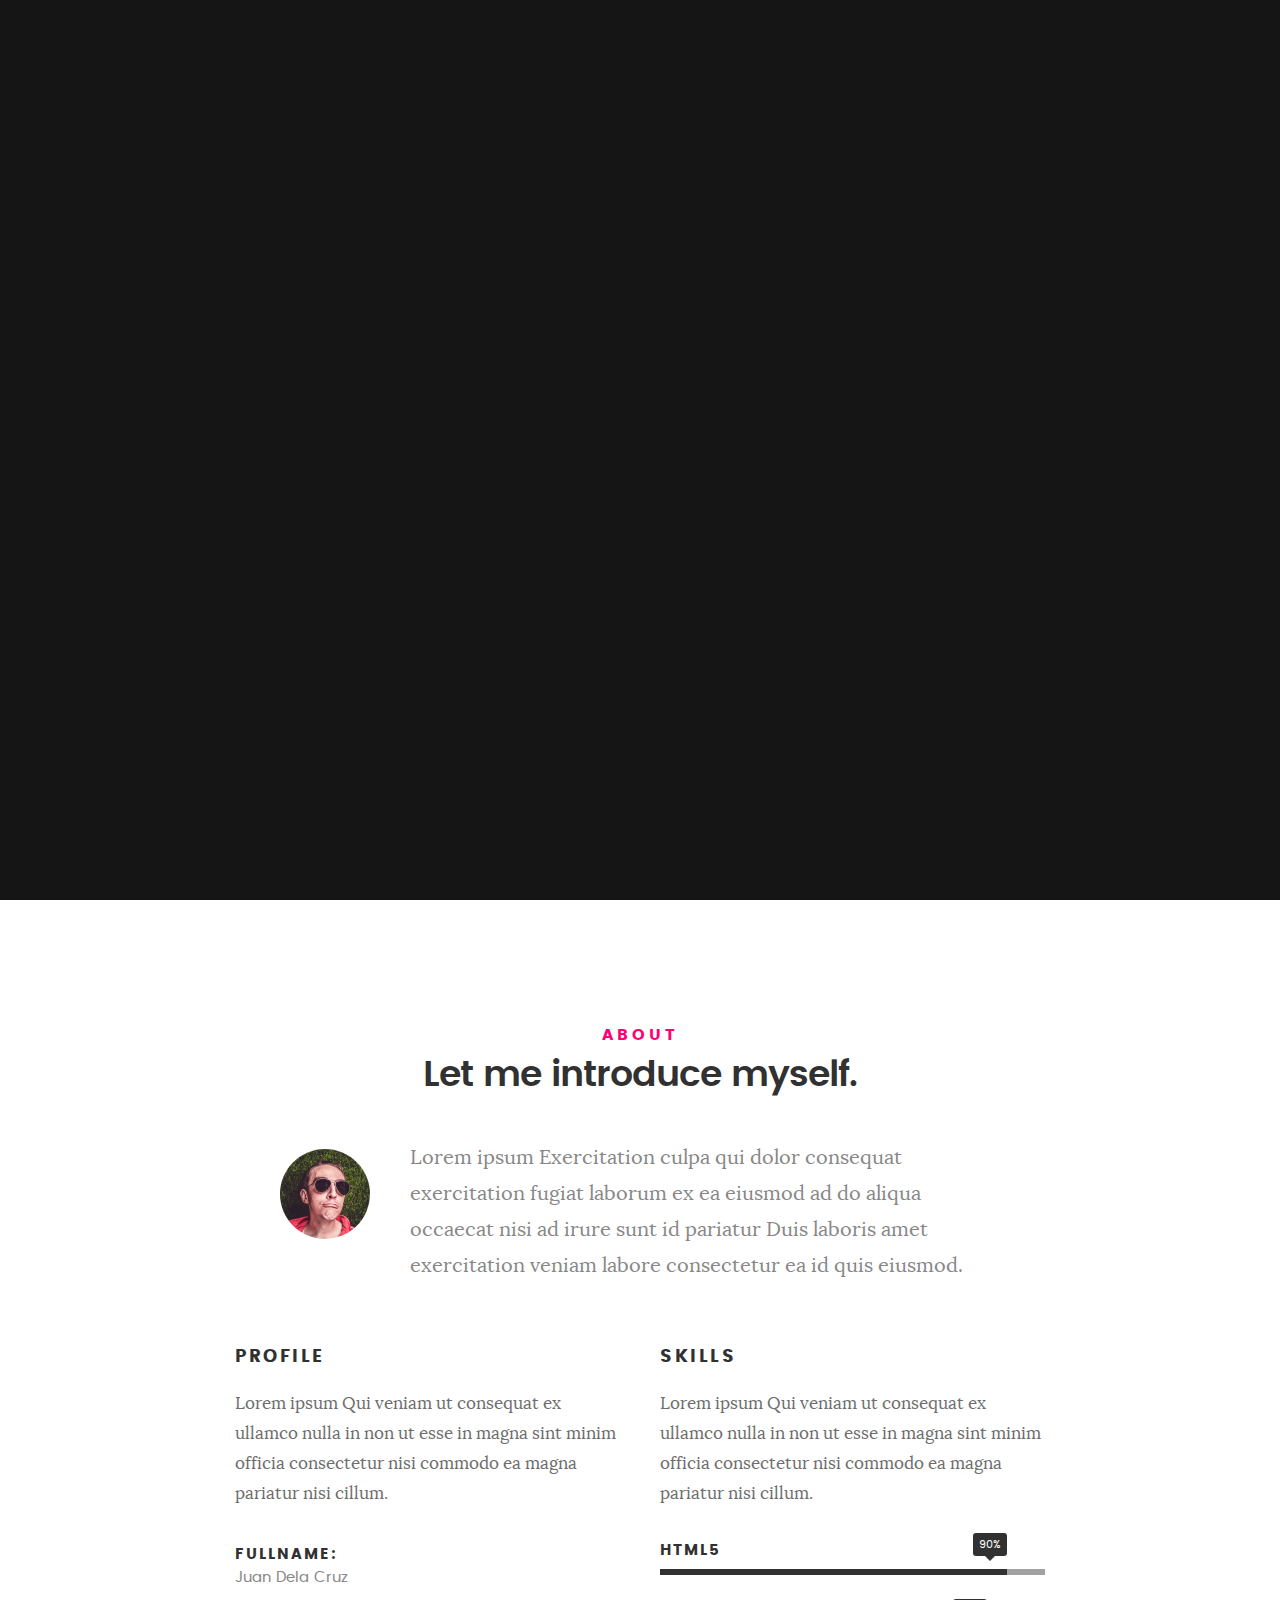
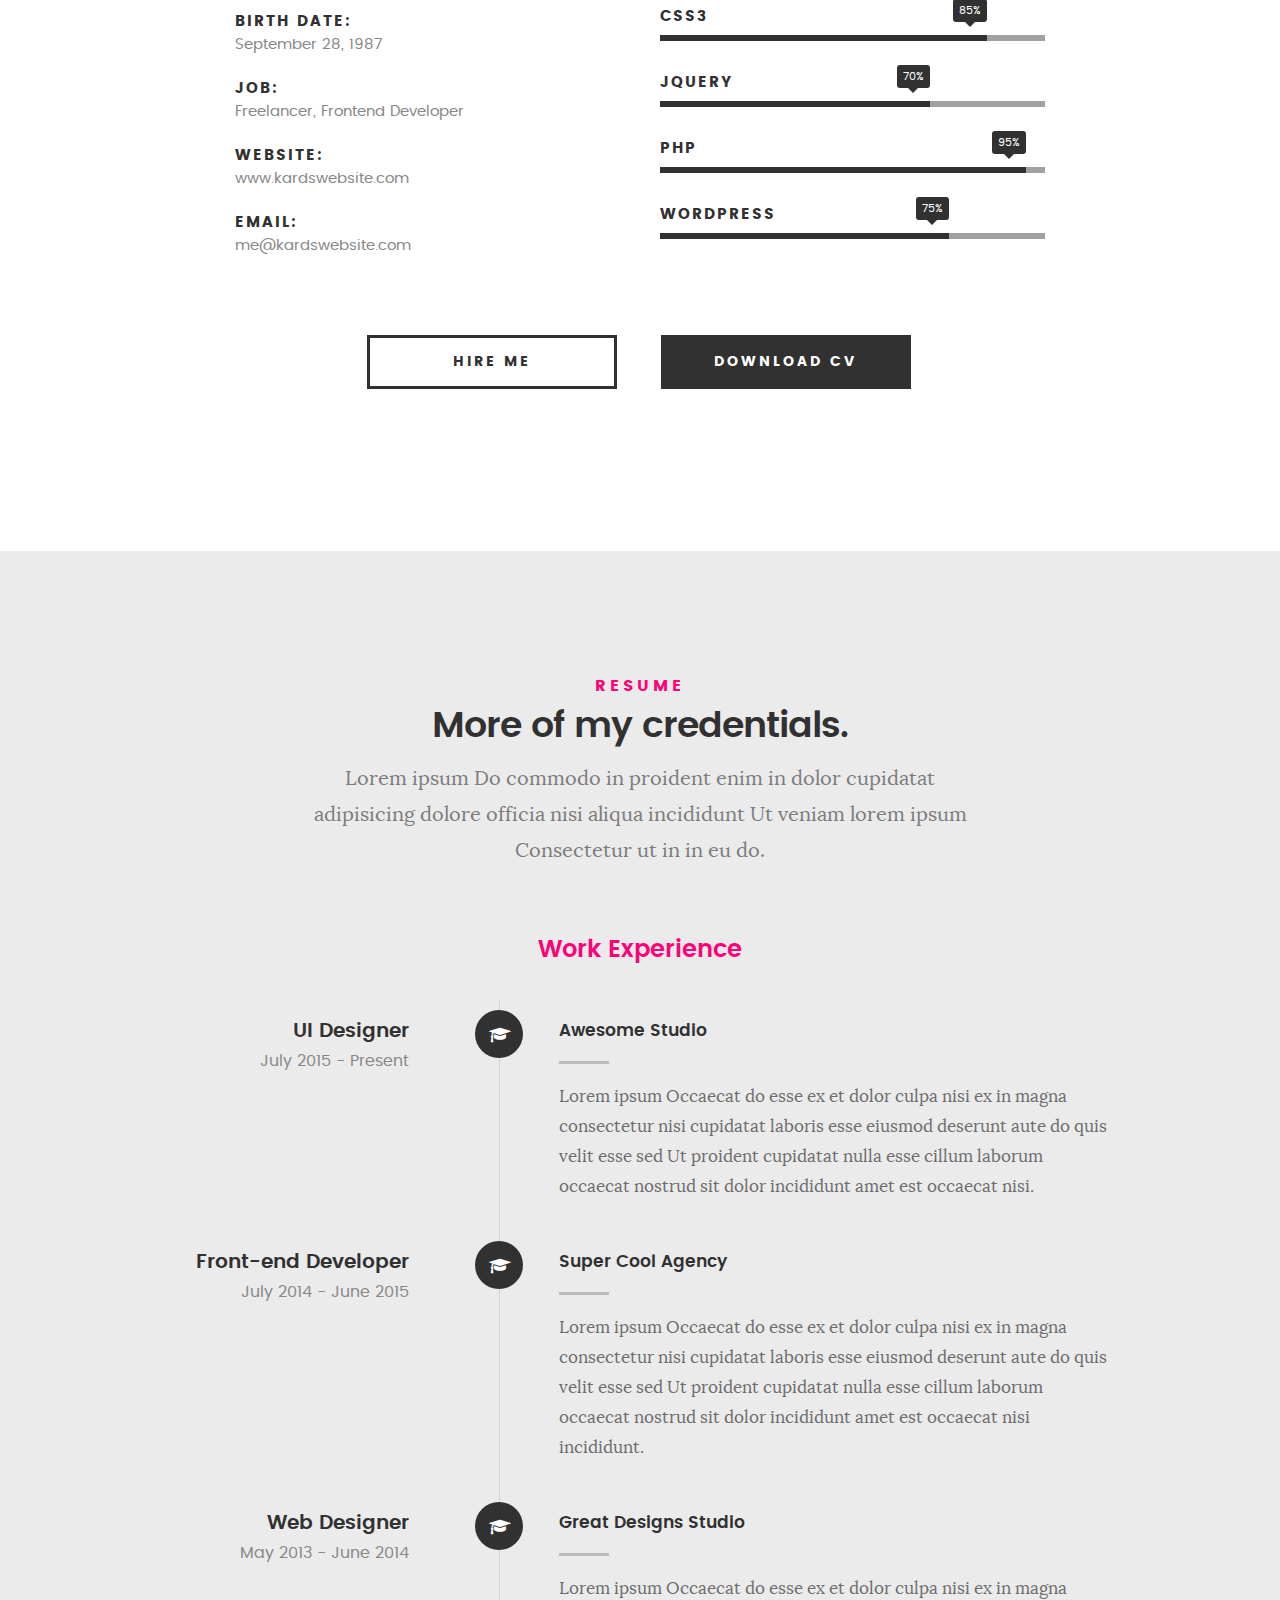
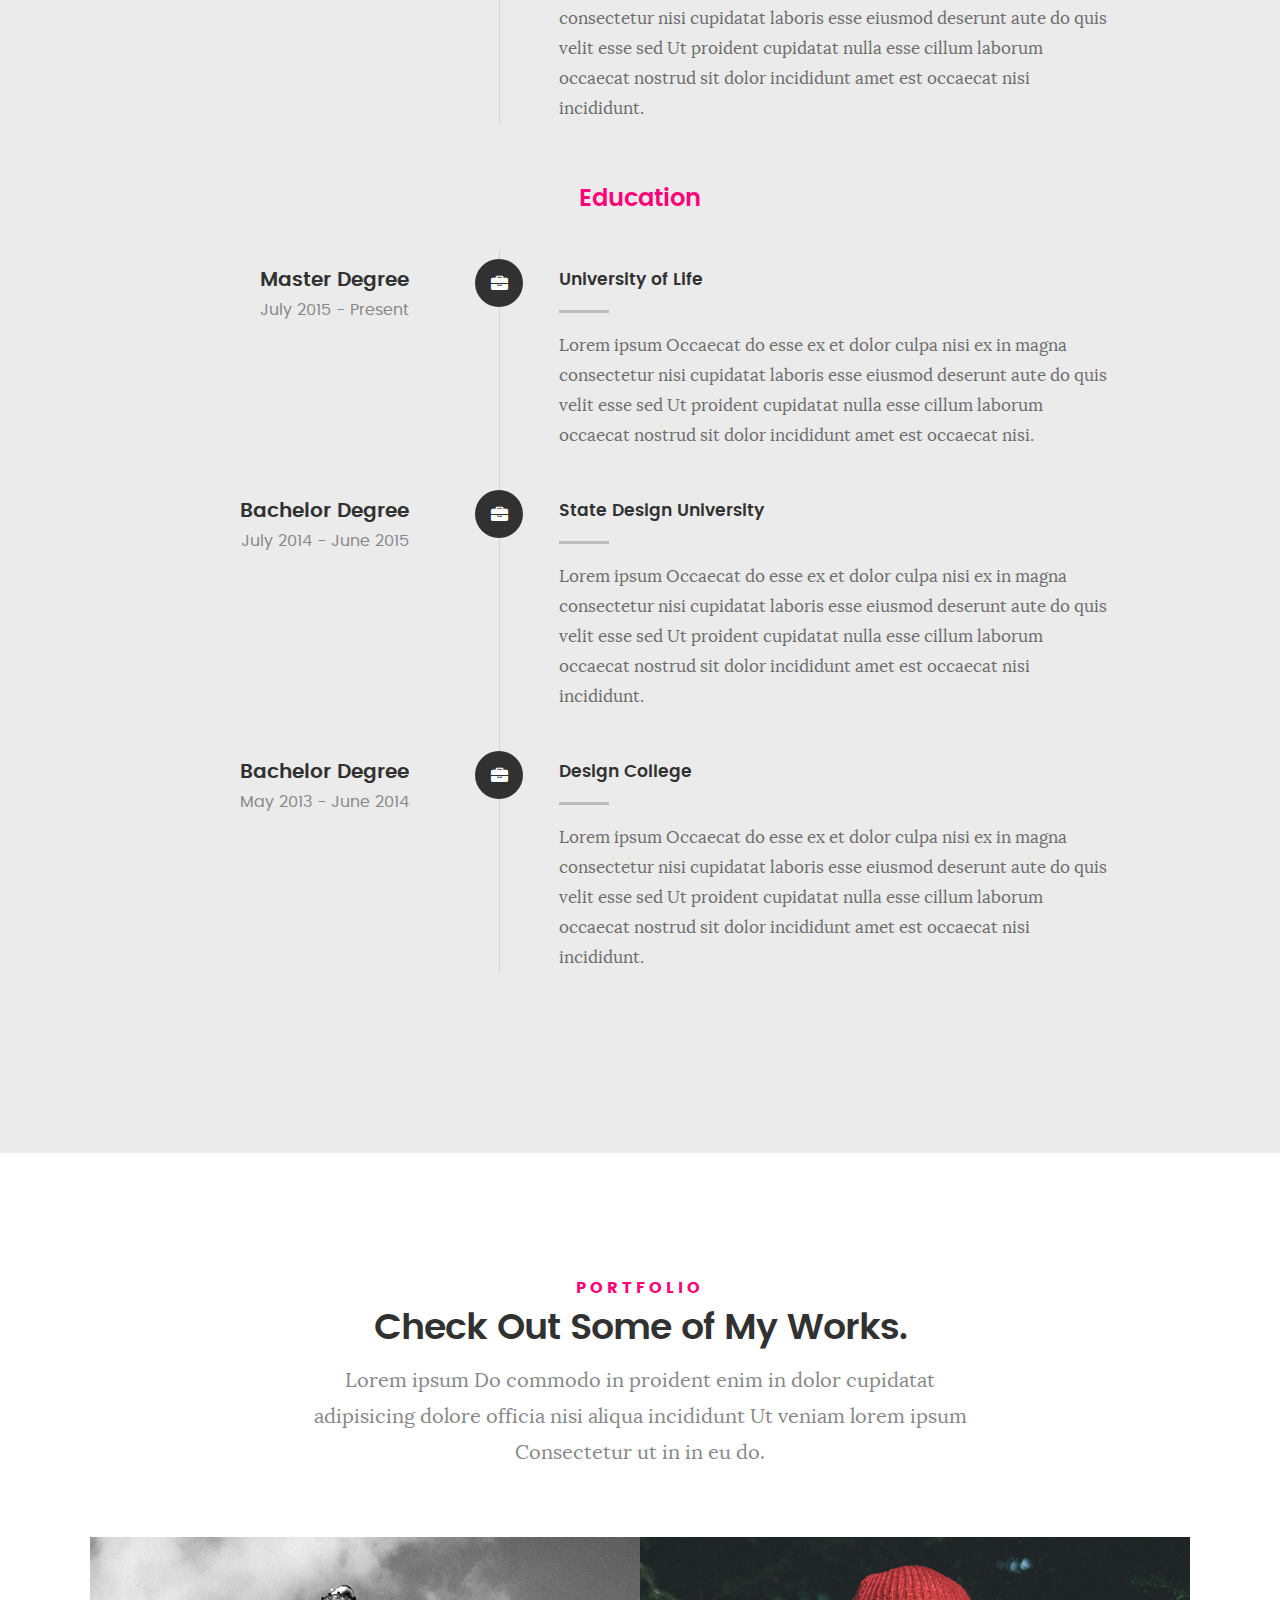
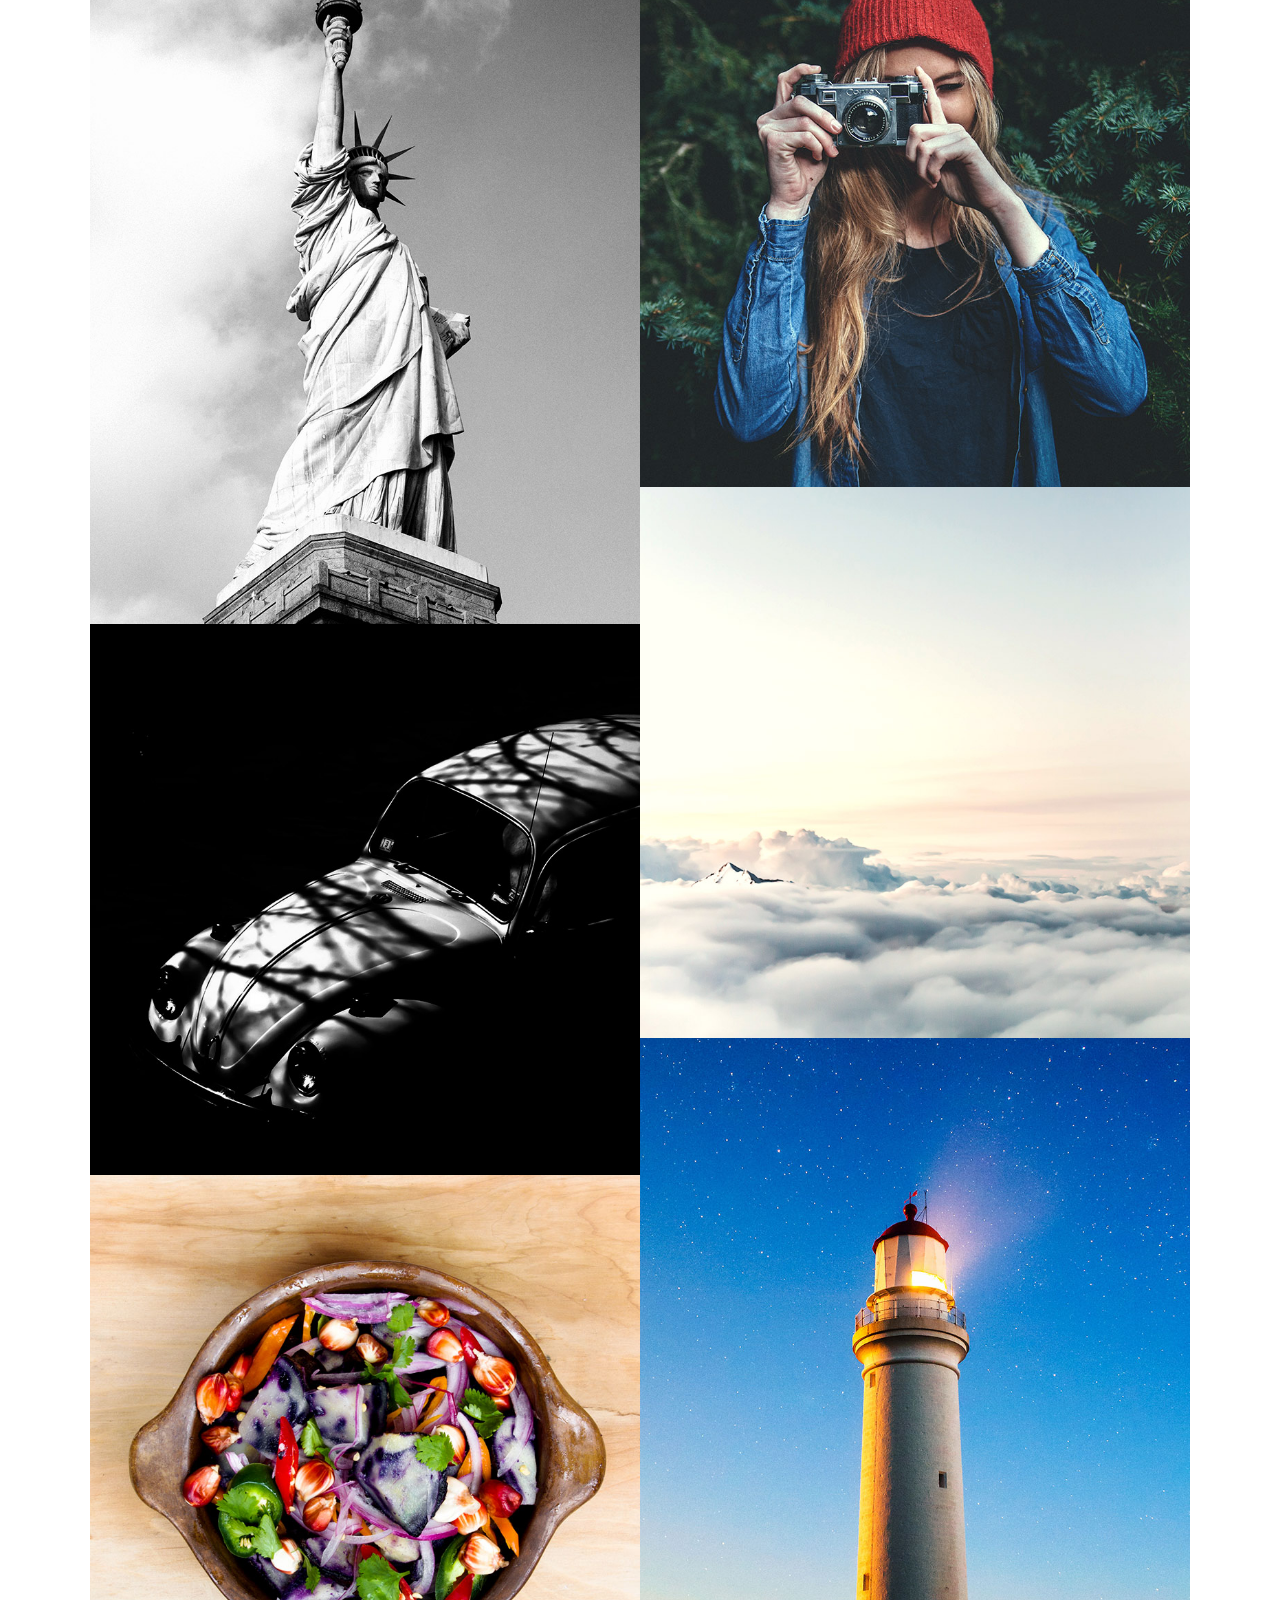
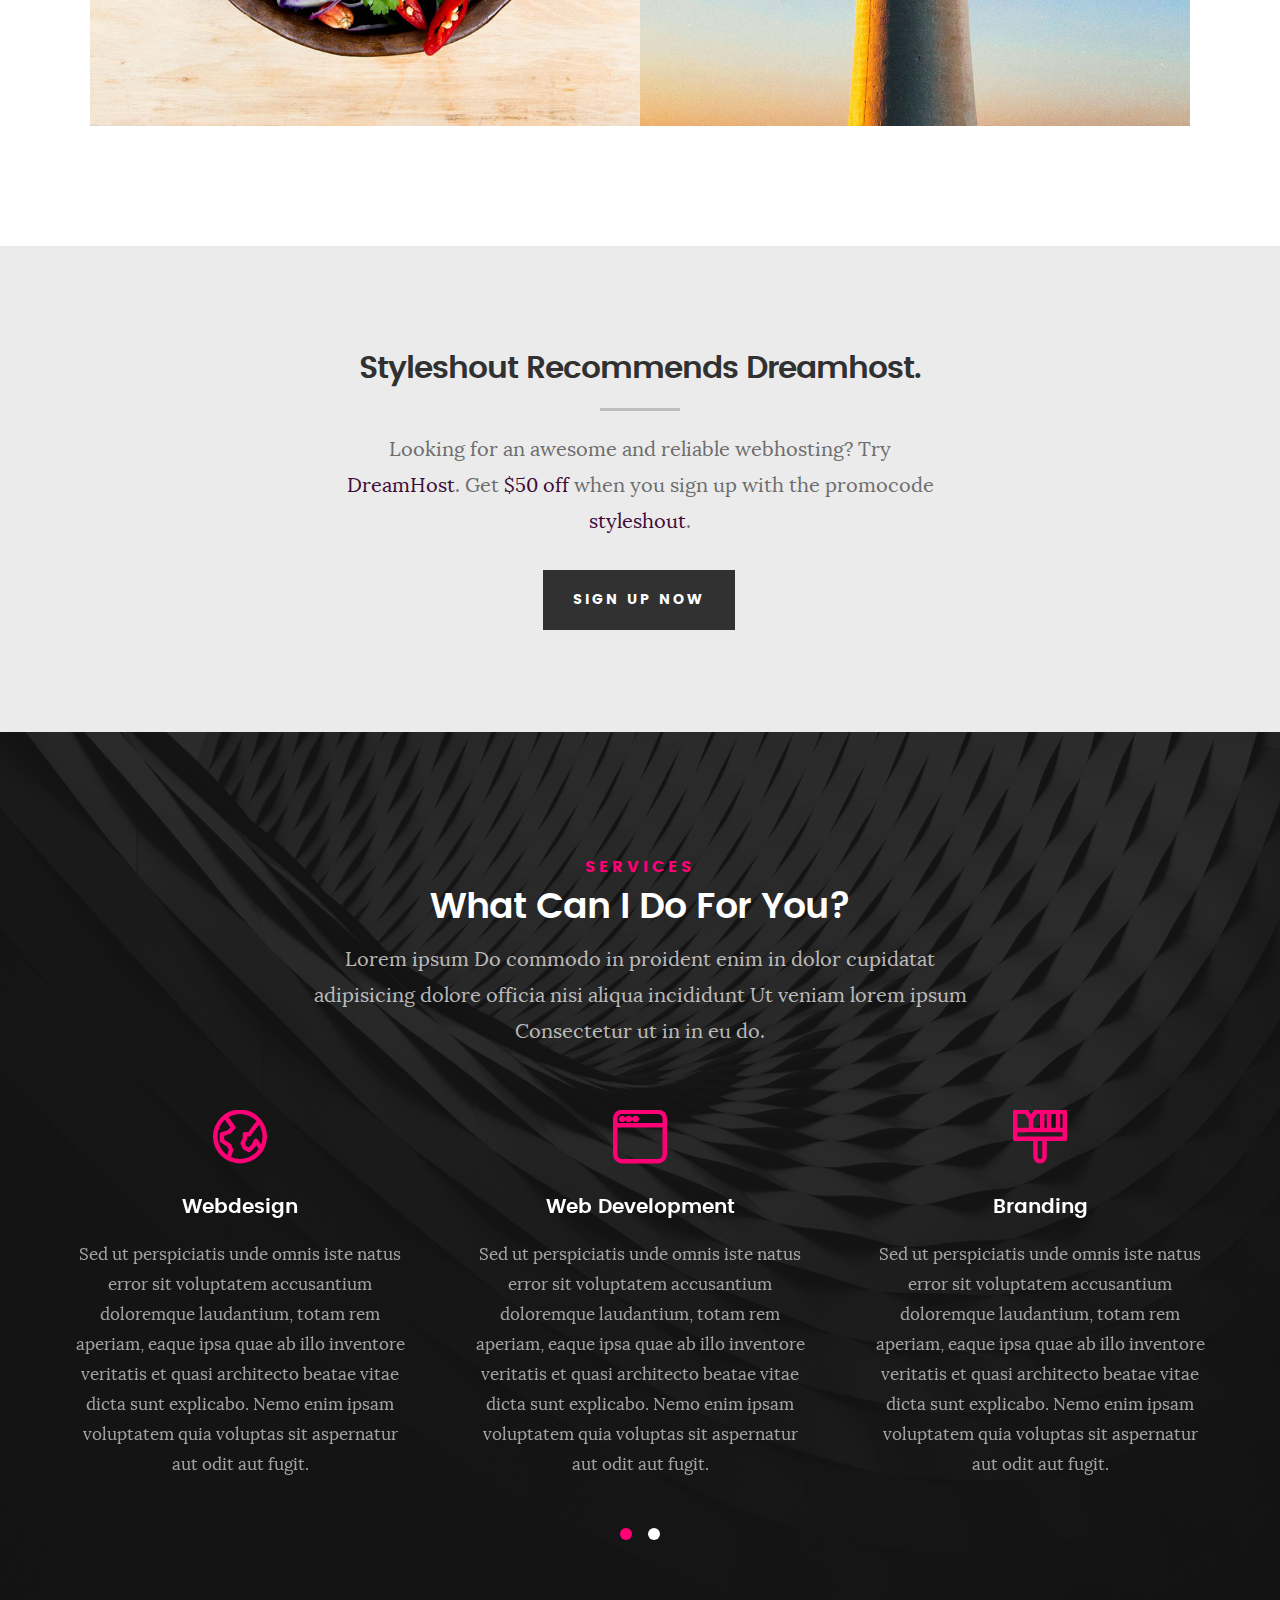
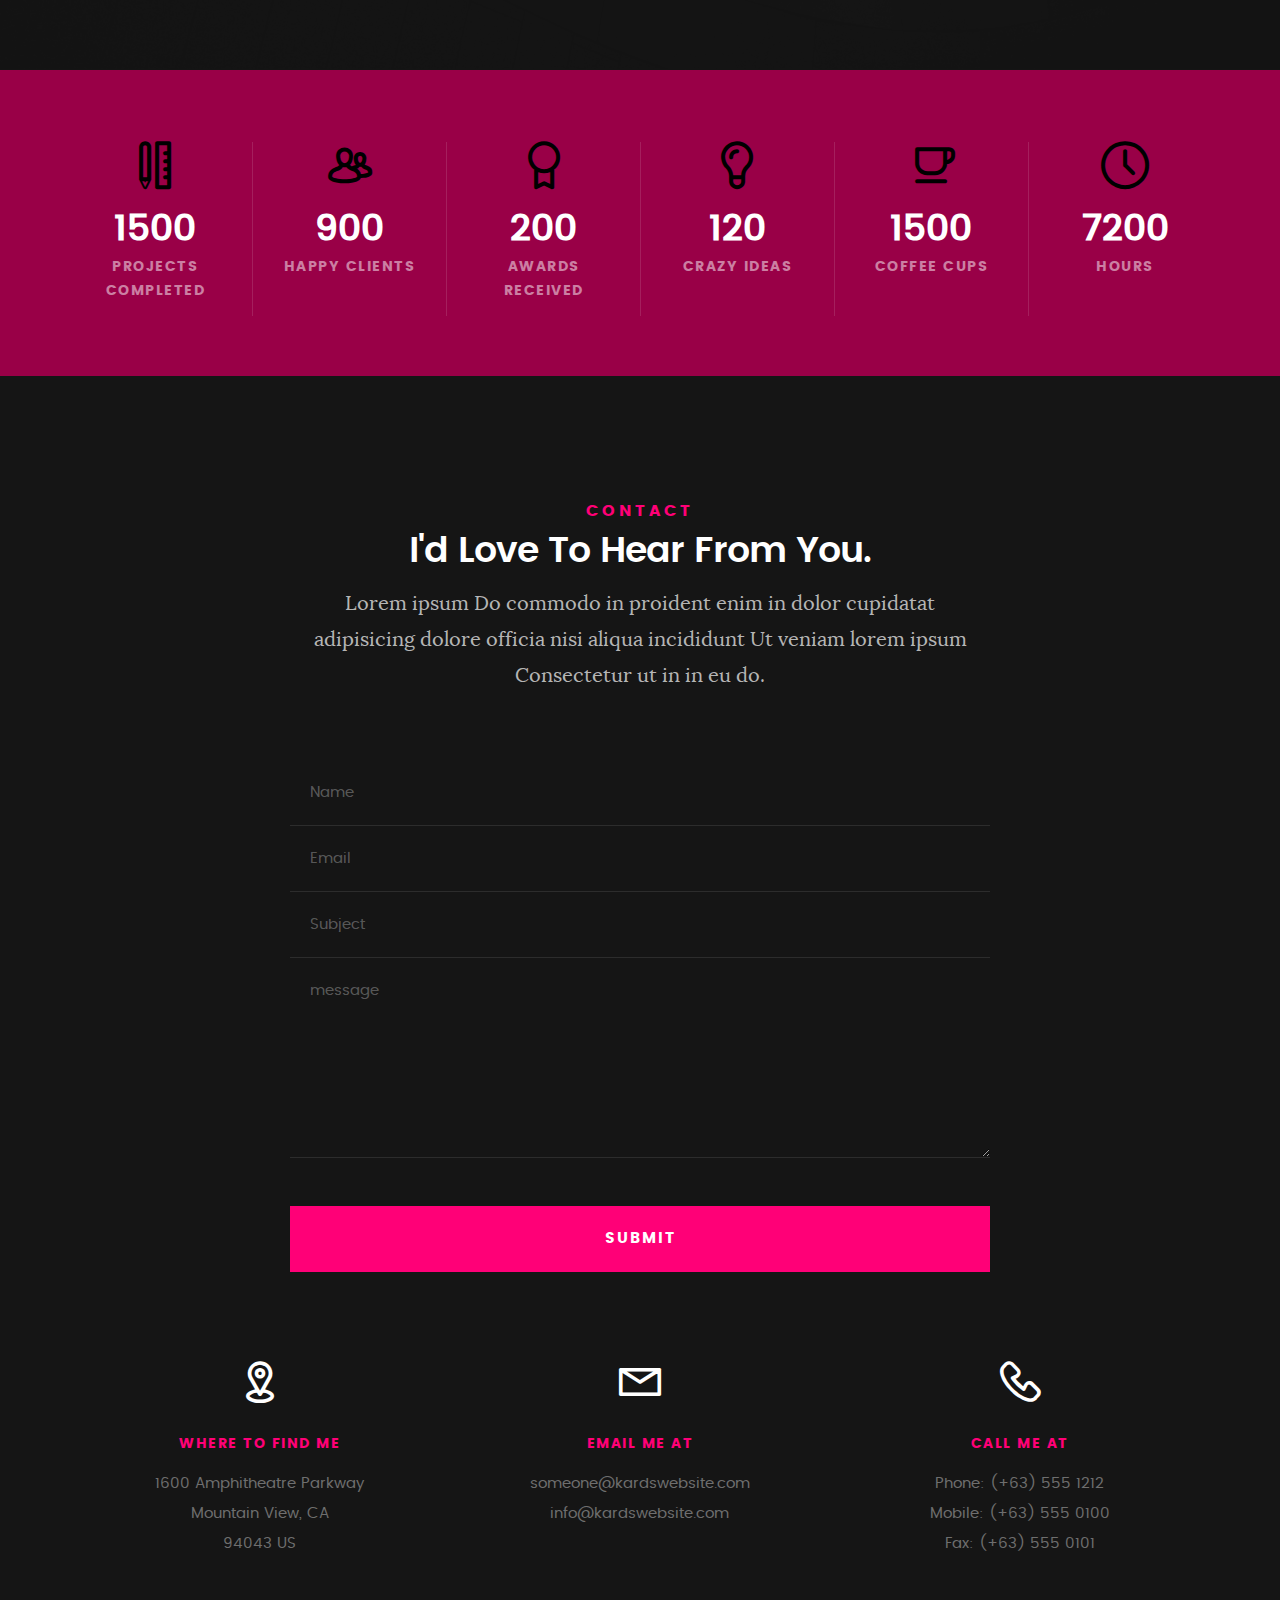
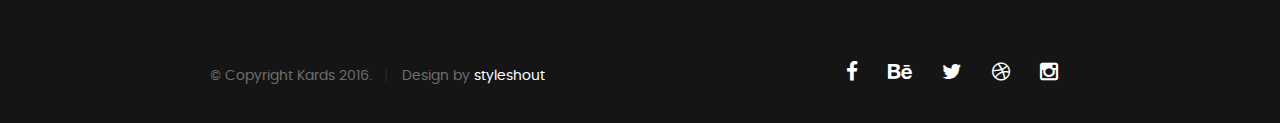
<file: index.html>
<!DOCTYPE html>
<!--[if IE 8 ]><html class="no-js oldie ie8" lang="en"> <![endif]-->
<!--[if IE 9 ]><html class="no-js oldie ie9" lang="en"> <![endif]-->
<!--[if (gte IE 9)|!(IE)]><!--><html class="no-js" lang="en"> <!--<![endif]-->
<head>

   <!--- basic page needs
   ================================================== -->
   <meta charset="utf-8">
	<title>Kards</title>
	<meta name="description" content="">  
	<meta name="author" content="">

   <!-- mobile specific metas
   ================================================== -->
	<meta name="viewport" content="width=device-width, initial-scale=1, maximum-scale=1">

 	<!-- CSS
   ================================================== -->
   <link rel="stylesheet" href="css/base.css">  
   <link rel="stylesheet" href="css/main.css">
   <link rel="stylesheet" href="css/vendor.css">     

   <!-- script
   ================================================== -->   
	<script src="js/modernizr.js"></script>
	<script src="js/pace.min.js"></script>

   <!-- favicons
	================================================== -->
	<link rel="icon" type="image/png" href="favicon.png">

</head>

<body id="top">

	<!-- header 
   ================================================== -->
   <header>   	
   	<div class="row">

   		<div class="top-bar">
   			<a class="menu-toggle" href="#"><span>Menu</span></a>

	   		<div class="logo">
		         <a href="index.html">KARDS</a>
		      </div>		      

		   	<nav id="main-nav-wrap">
					<ul class="main-navigation">
						<li class="current"><a class="smoothscroll"  href="#intro" title="">Home</a></li>
						<li><a class="smoothscroll"  href="#about" title="">About</a></li>
						<li><a class="smoothscroll"  href="#resume" title="">Resume</a></li>
						<li><a class="smoothscroll"  href="#portfolio" title="">Portfolio</a></li>
						<li><a class="smoothscroll"  href="#services" title="">Services</a></li>					
						<li><a class="smoothscroll"  href="#contact" title="">Contact</a></li>	
						<li><a href="styles.html" title="">Style Demo</a></li>				
					</ul>
				</nav>    		
   		</div> <!-- /top-bar --> 
   		
   	</div> <!-- /row --> 		
   </header> <!-- /header -->

	<!-- intro section
   ================================================== -->
   <section id="intro">   

   	<div class="intro-overlay"></div>	

   	<div class="intro-content">
   		<div class="row">

   			<div class="col-twelve">

	   			<h5>Hello, World.</h5>
	   			<h1>I'm Juan Dela Cruz.</h1>

	   			<p class="intro-position">
	   				<span>Front-end Developer</span>
	   				<span>UI/UX Designer</span> 
	   			</p>

	   			<a class="button stroke smoothscroll" href="#about" title="">More About Me</a>

	   		</div>  
   			
   		</div>   		 		
   	</div> <!-- /intro-content --> 

   	<ul class="intro-social">        
         <li><a href="#"><i class="fa fa-facebook"></i></a></li>
         <li><a href="#"><i class="fa fa-behance"></i></a></li>
         <li><a href="#"><i class="fa fa-twitter"></i></a></li>
         <li><a href="#"><i class="fa fa-dribbble"></i></a></li>
         <li><a href="#"><i class="fa fa-instagram"></i></a></li>
      </ul> <!-- /intro-social -->      	

   </section> <!-- /intro -->


   <!-- about section
   ================================================== -->
   <section id="about">  

   	<div class="row section-intro">
   		<div class="col-twelve">

   			<h5>About</h5>
   			<h1>Let me introduce myself.</h1>

   			<div class="intro-info">

   				<img src="images/profile-pic.jpg" alt="Profile Picture">

   				<p class="lead">Lorem ipsum Exercitation culpa qui dolor consequat exercitation fugiat laborum ex ea eiusmod ad do aliqua occaecat nisi ad irure sunt id pariatur Duis laboris amet exercitation veniam labore consectetur ea id quis eiusmod.</p>
   			</div>   			

   		</div>   		
   	</div> <!-- /section-intro -->

   	<div class="row about-content">

   		<div class="col-six tab-full">

   			<h3>Profile</h3>
   			<p>Lorem ipsum Qui veniam ut consequat ex ullamco nulla in non ut esse in magna sint minim officia consectetur nisi commodo ea magna pariatur nisi cillum.</p>

   			<ul class="info-list">
   				<li>
   					<strong>Fullname:</strong>
   					<span>Juan Dela Cruz</span>
   				</li>
   				<li>
   					<strong>Birth Date:</strong>
   					<span>September 28, 1987</span>
   				</li>
   				<li>
   					<strong>Job:</strong>
   					<span>Freelancer, Frontend Developer</span>
   				</li>
   				<li>
   					<strong>Website:</strong>
   					<span>www.kardswebsite.com</span>
   				</li>
   				<li>
   					<strong>Email:</strong>
   					<span>me@kardswebsite.com</span>
   				</li>

   			</ul> <!-- /info-list -->

   		</div>

   		<div class="col-six tab-full">

   			<h3>Skills</h3>
   			<p>Lorem ipsum Qui veniam ut consequat ex ullamco nulla in non ut esse in magna sint minim officia consectetur nisi commodo ea magna pariatur nisi cillum.</p>

				<ul class="skill-bars">
				   <li>
				   	<div class="progress percent90"><span>90%</span></div>
				   	<strong>HTML5</strong>
				   </li>
				   <li>
				   	<div class="progress percent85"><span>85%</span></div>
				   	<strong>CSS3</strong>
				   </li>
				   <li>
				   	<div class="progress percent70"><span>70%</span></div>
				   	<strong>JQuery</strong>
				   </li>
				   <li>
				   	<div class="progress percent95"><span>95%</span></div>
				   	<strong>PHP</strong>
				   </li>
				   <li>

				   	<div class="progress percent75"><span>75%</span></div>
				   	<strong>Wordpress</strong>
				   </li>
      
				</ul> <!-- /skill-bars -->		

   		</div>

   	</div>

   	<div class="row button-section">
   		<div class="col-twelve">
   			<a href="#contact" title="Hire Me" class="button stroke smoothscroll">Hire Me</a>
   			<a href="#" title="Download CV" class="button button-primary">Download CV</a>
   		</div>   		
   	</div>

   </section> <!-- /process-->    


   <!-- resume Section
   ================================================== -->
	<section id="resume" class="grey-section">

		<div class="row section-intro">
   		<div class="col-twelve">

   			<h5>Resume</h5>
   			<h1>More of my credentials.</h1>

   			<p class="lead">Lorem ipsum Do commodo in proident enim in dolor cupidatat adipisicing dolore officia nisi aliqua incididunt Ut veniam lorem ipsum Consectetur ut in in eu do.</p>

   		</div>   		
   	</div> <!-- /section-intro--> 

   	<div class="row resume-timeline">

   		<div class="col-twelve resume-header">

   			<h2>Work Experience</h2>

   		</div> <!-- /resume-header -->

   		<div class="col-twelve">

   			<div class="timeline-wrap">

   				<div class="timeline-block">

	   				<div class="timeline-ico">
	   					<i class="fa fa-graduation-cap"></i>
	   				</div>

	   				<div class="timeline-header">
	   					<h3>UI Designer</h3>
	   					<p>July 2015 - Present</p>
	   				</div>

	   				<div class="timeline-content">
	   					<h4>Awesome Studio</h4>
	   					<p>Lorem ipsum Occaecat do esse ex et dolor culpa nisi ex in magna consectetur nisi cupidatat laboris esse eiusmod deserunt aute do quis velit esse sed Ut proident cupidatat nulla esse cillum laborum occaecat nostrud sit dolor incididunt amet est occaecat nisi.</p>
	   				</div>

	   			</div> <!-- /timeline-block -->

	   			<div class="timeline-block">

	   				<div class="timeline-ico">
	   					<i class="fa fa-graduation-cap"></i>
	   				</div>

	   				<div class="timeline-header">
	   					<h3>Front-end Developer</h3>
	   					<p>July 2014 - June 2015</p>
	   				</div>

	   				<div class="timeline-content">
	   					<h4>Super Cool Agency</h4>
	   					<p>Lorem ipsum Occaecat do esse ex et dolor culpa nisi ex in magna consectetur nisi cupidatat laboris esse eiusmod deserunt aute do quis velit esse sed Ut proident cupidatat nulla esse cillum laborum occaecat nostrud sit dolor incididunt amet est occaecat nisi incididunt.</p>
	   				</div>

	   			</div> <!-- /timeline-block -->

	   			<div class="timeline-block">

	   				<div class="timeline-ico">
	   					<i class="fa fa-graduation-cap"></i>
	   				</div>

	   				<div class="timeline-header">
	   					<h3>Web Designer</h3>
	   					<p>May 2013 - June 2014</p>
	   				</div>

	   				<div class="timeline-content">
	   					<h4>Great Designs Studio</h4>
	   					<p>Lorem ipsum Occaecat do esse ex et dolor culpa nisi ex in magna consectetur nisi cupidatat laboris esse eiusmod deserunt aute do quis velit esse sed Ut proident cupidatat nulla esse cillum laborum occaecat nostrud sit dolor incididunt amet est occaecat nisi incididunt.</p>
	   				</div>

	   			</div> <!-- /timeline-block -->

   			</div> <!-- /timeline-wrap -->   			

   		</div> <!-- /col-twelve -->
   		
   	</div> <!-- /resume-timeline -->
   	
   	<div class="row resume-timeline">

   		<div class="col-twelve resume-header">

   			<h2>Education</h2>

   		</div> <!-- /resume-header -->

   		<div class="col-twelve">

   			<div class="timeline-wrap">

   				<div class="timeline-block">

	   				<div class="timeline-ico">
	   					<i class="fa fa-briefcase"></i>
	   				</div>

	   				<div class="timeline-header">
	   					<h3>Master Degree</h3>
	   					<p>July 2015 - Present</p>
	   				</div>

	   				<div class="timeline-content">
	   					<h4>University of Life</h4>
	   					<p>Lorem ipsum Occaecat do esse ex et dolor culpa nisi ex in magna consectetur nisi cupidatat laboris esse eiusmod deserunt aute do quis velit esse sed Ut proident cupidatat nulla esse cillum laborum occaecat nostrud sit dolor incididunt amet est occaecat nisi.</p>
	   				</div>

	   			</div> <!-- /timeline-block -->

	   			<div class="timeline-block">

	   				<div class="timeline-ico">
	   					<i class="fa fa-briefcase"></i>
	   				</div>

	   				<div class="timeline-header">
	   					<h3>Bachelor Degree</h3>
	   					<p>July 2014 - June 2015</p>
	   				</div>

	   				<div class="timeline-content">
	   					<h4>State Design University</h4>
	   					<p>Lorem ipsum Occaecat do esse ex et dolor culpa nisi ex in magna consectetur nisi cupidatat laboris esse eiusmod deserunt aute do quis velit esse sed Ut proident cupidatat nulla esse cillum laborum occaecat nostrud sit dolor incididunt amet est occaecat nisi incididunt.</p>
	   				</div>

	   			</div> <!-- /timeline-block -->

	   			<div class="timeline-block">

	   				<div class="timeline-ico">
	   					<i class="fa fa-briefcase"></i>
	   				</div>

	   				<div class="timeline-header">
	   					<h3>Bachelor Degree</h3>
	   					<p>May 2013 - June 2014</p>
	   				</div>

	   				<div class="timeline-content">
	   					<h4>Design College</h4>
	   					<p>Lorem ipsum Occaecat do esse ex et dolor culpa nisi ex in magna consectetur nisi cupidatat laboris esse eiusmod deserunt aute do quis velit esse sed Ut proident cupidatat nulla esse cillum laborum occaecat nostrud sit dolor incididunt amet est occaecat nisi incididunt.</p>
	   				</div>

	   			</div> <!-- /timeline-block -->

   			</div> <!-- /timeline-wrap -->   			

   		</div> <!-- /col-twelve -->
   		
   	</div> <!-- /resume-timeline -->
		
	</section> <!-- /features -->


	<!-- Portfolio Section
   ================================================== -->
	<section id="portfolio">

		<div class="row section-intro">
   		<div class="col-twelve">

   			<h5>Portfolio</h5>
   			<h1>Check Out Some of My Works.</h1>

   			<p class="lead">Lorem ipsum Do commodo in proident enim in dolor cupidatat adipisicing dolore officia nisi aliqua incididunt Ut veniam lorem ipsum Consectetur ut in in eu do.</p>

   		</div>   		
   	</div> <!-- /section-intro--> 

   	<div class="row portfolio-content">

   		<div class="col-twelve">

   			<!-- portfolio-wrapper -->
	         <div id="folio-wrapper" class="block-1-2 block-mob-full stack">

	         	<div class="bgrid folio-item">
	               <div class="item-wrap">
	               	<img src="images/portfolio/liberty.jpg" alt="Liberty">
	                  <a href="#modal-01" class="overlay">	                  	           
	                     <div class="folio-item-table">
	                     	<div class="folio-item-cell">
		     					       <h3 class="folio-title">Liberty</h3>	     					    
		     					    	 <span class="folio-types">
		     					       	  Graphic Design
		     					       </span>
		     					   </div>	                      	
	                     </div>                    
	                  </a>
	               </div>	               
	        		</div> <!-- /folio-item -->

	        		<div class="bgrid folio-item">
	               <div class="item-wrap">
	               	<img src="images/portfolio/shutterbug.jpg" alt="Shutterbug">
	               	<a href="#modal-02" class="overlay">              		                  
	                     <div class="folio-item-table">
	                     	<div class="folio-item-cell">
	                     		<h3 class="folio-title">Shutterbug</h3>	     					    
		     					    	<span class="folio-types">
		     					       	  Web Design
		     					      </span>		     		
		     					   </div> 	                      	
	                     </div>                    
	                  </a>
	               </div>
	        		</div> <!-- /folio-item -->

	            <div class="bgrid folio-item">
	               <div class="item-wrap">
	               	<img src="images/portfolio/clouds.jpg"alt="Clouds">
	                  <a href="#modal-03" class="overlay">             		                  
	                     <div class="folio-item-table">
	                     	<div class="folio-item-cell">
	                     		<h3 class="folio-title">Clouds</h3>	     					    
		     					    	<span class="folio-types">
		     					       	  Web Design
		     					      </span>		     		
		     					   </div> 	                      	
	                     </div>                    
	                  </a>
	               </div>
	        		</div> <!-- /folio-item -->

	            <div class="bgrid folio-item">
	               <div class="item-wrap">
	               	<img src="images/portfolio/beetle.jpg" alt="Beetle">
	                  <a href="#modal-04" class="overlay">                  	                 
	                     <div class="folio-item-table">
	                     	<div class="folio-item-cell">
	                     		<h3 class="folio-title">Beetle</h3>	     					    
		     					    	<span class="folio-types">
		     					       	  Branding
		     					      </span>		     		
		     					   </div>  	                      	
	                     </div>                    
	                  </a>
	               </div>
	        		</div> <!-- /folio-item -->     

	        		<div class="bgrid folio-item">
	               <div class="item-wrap">
	               	<img src="images/portfolio/lighthouse.jpg" alt="Lighthouse">
	                  <a href="#modal-05" class="overlay">             		                  
	                     <div class="folio-item-table">
	                     	<div class="folio-item-cell">
	                     		<h3 class="folio-title">Lighthouse</h3>	     					    
		     					    	<span class="folio-types">
		     					       	  Web Development
		     					      </span>		     		
		     					   </div> 	                      	
	                     </div>                    
	                  </a>
	               </div>
	        		</div> <!-- /folio-item -->

	            <div class="bgrid folio-item">
	               <div class="item-wrap">
	               	<img src="images/portfolio/salad.jpg" alt="Salad">
	                  <a href="#modal-06" class="overlay">
	                     <div class="folio-item-table">
	                     	<div class="folio-item-cell">
	                     		<h3 class="folio-title">Salad</h3>	     					    
		     					    	<span class="folio-types">
		     					       	  Branding
		     					      </span>		     		
		     					   </div>	                      	
	                     </div>                    
	                  </a>
	               </div>
	        		</div> <!-- /folio-item -->   

	            <!-- modal popups - begin
	            ============================================================= -->
	            <div id="modal-01" class="popup-modal slider mfp-hide">	

				     	<div class="media">
				     		<img src="images/portfolio/modals/m-liberty.jpg" alt="" />
				     	</div>      	

					   <div class="description-box">
					      <h4>Liberty</h4>		      
					      <p>Proin gravida nibh vel velit auctor aliquet. Aenean sollicitudin, lorem quis bibendum auctor, nisi elit consequat ipsum, nec sagittis sem nibh id elit.</p>

					      <div class="categories">Web Development</div>			               
					   </div>

			         <div class="link-box">
			            <a href="http://www.behance.net">Details</a>
					      <a href="#" class="popup-modal-dismiss">Close</a>
			         </div>		      

				   </div> <!-- /modal-01 -->

				   <div id="modal-02" class="popup-modal slider mfp-hide">	

				     	<div class="media">
				     		<img src="images/portfolio/modals/m-shutterbug.jpg" alt="" />
				     	</div>      	

					   <div class="description-box">
					      <h4>Shutterbug</h4>		      
					      <p>Proin gravida nibh vel velit auctor aliquet. Aenean sollicitudin, lorem quis bibendum auctor, nisi elit consequat ipsum, nec sagittis sem nibh id elit.</p>

					      <div class="categories">Web Design</div>			               
					   </div>

			         <div class="link-box">
			            <a href="http://www.behance.net">Details</a>
					      <a href="#" class="popup-modal-dismiss">Close</a>
			         </div>		      

				   </div> <!-- /modal-02 -->

				   <div id="modal-03" class="popup-modal slider mfp-hide">	

				     	<div class="media">
				     		<img src="images/portfolio/modals/m-clouds.jpg" alt="" />
				     	</div>      	

					   <div class="description-box">
					      <h4>Clouds</h4>		      
					      <p>Proin gravida nibh vel velit auctor aliquet. Aenean sollicitudin, lorem quis bibendum auctor, nisi elit consequat ipsum, nec sagittis sem nibh id elit.</p>

					      <div class="categories">Web Design</div>			               
					   </div>

			         <div class="link-box">
			            <a href="http://www.behance.net">Details</a>
					      <a href="#" class="popup-modal-dismiss">Close</a>
			         </div>		      

				   </div> <!-- /modal-03 -->

				   <div id="modal-04" class="popup-modal slider mfp-hide">	

				     	<div class="media">
				     		<img src="images/portfolio/modals/m-beetle.jpg" alt="" />
				     	</div>      	

					   <div class="description-box">
					      <h4>Beetle</h4>		      
					      <p>Proin gravida nibh vel velit auctor aliquet. Aenean sollicitudin, lorem quis bibendum auctor, nisi elit consequat ipsum, nec sagittis sem nibh id elit.</p>

					      <div class="categories">Branding</div>			               
					   </div>

			         <div class="link-box">
			            <a href="http://www.behance.net">Details</a>
					      <a href="#" class="popup-modal-dismiss">Close</a>
			         </div>		      

				   </div> <!-- /modal-04 -->

				   <div id="modal-05" class="popup-modal slider mfp-hide">	

				     	<div class="media">
				     		<img src="images/portfolio/modals/m-lighthouse.jpg" alt="" />
				     	</div>      	

					   <div class="description-box">
					      <h4>Lighthouse</h4>		      
					      <p>Proin gravida nibh vel velit auctor aliquet. Aenean sollicitudin, lorem quis bibendum auctor, nisi elit consequat ipsum, nec sagittis sem nibh id elit.</p>

					      <div class="categories">Web Development</div>			               
					   </div>

			         <div class="link-box">
			            <a href="http://www.behance.net">Details</a>
					      <a href="#" class="popup-modal-dismiss">Close</a>
			         </div>		      

				   </div> <!-- /modal-05 -->

				   <div id="modal-06" class="popup-modal slider mfp-hide">	

				     	<div class="media">
				     		<img src="images/portfolio/modals/m-salad.jpg" alt="" />
				     	</div>      	

					   <div class="description-box">
					      <h4>Salad</h4>		      
					      <p>Proin gravida nibh vel velit auctor aliquet. Aenean sollicitudin, lorem quis bibendum auctor, nisi elit consequat ipsum, nec sagittis sem nibh id elit.</p>

					      <div class="categories">Branding</div>			               
					   </div>

			         <div class="link-box">
			            <a href="http://www.behance.net">Details</a>
					      <a href="#" class="popup-modal-dismiss">Close</a>
			         </div>		      

				   </div> <!-- /modal-06 -->


				   <!-- modal popups - end
	            ============================================================= -->

	         </div> <!-- /portfolio-wrapper --> 

   		</div>  <!-- /twelve -->   

   	</div> <!-- /portfolio-content --> 
		
	</section> <!-- /portfolio --> 


	<!-- CTA Section
   ================================================== -->
	<section id="cta" class="grey-section">

   	<div class="row cta-content">

   		<div class="col-twelve section-ads">  

	     		<h2 class="h01"><a href="http://www.dreamhost.com/r.cgi?287326|STYLESHOUT">Styleshout Recommends Dreamhost.</a></h2>

		      <p class="lead">
		      Looking for an awesome and reliable webhosting? Try <a href="http://www.dreamhost.com/r.cgi?287326|STYLESHOUT"><span>DreamHost</span></a>.
				Get <span>$50 off</span> when you sign up with the promocode <span>styleshout</span>. 
				<!-- Simply type	the promocode in the box labeled “Promo Code” when placing your order. -->	
				</p>

				<div class="action">
			      <a class="button button-primary large" href="http://www.dreamhost.com/r.cgi?287326|STYLESHOUT">Sign Up Now</a>
		      </div>		     	

   		</div>

   	</div> <!-- /cta-content -->

   </section> <!-- /cta --> 

	
	<!-- services Section
   ================================================== -->
	<section id="services">

		<div class="overlay"></div>

		<div class="row section-intro">
   		<div class="col-twelve">

   			<h5>Services</h5>
   			<h1>What Can I Do For You?</h1>

   			<p class="lead">Lorem ipsum Do commodo in proident enim in dolor cupidatat adipisicing dolore officia nisi aliqua incididunt Ut veniam lorem ipsum Consectetur ut in in eu do.</p>

   		</div>   		
   	</div> <!-- /section-intro -->

   	<div class="row services-content">

   		<div id="owl-slider" class="owl-carousel services-list">

	      	<div class="service">	

	      		<span class="icon"><i class="icon-earth"></i></span>            

	            <div class="service-content">	

	            	 <h3>Webdesign</h3>

		            <p class="desc">Sed ut perspiciatis unde omnis iste natus error sit voluptatem accusantium doloremque laudantium, totam rem aperiam, eaque ipsa quae ab illo inventore veritatis et quasi architecto beatae vitae dicta sunt explicabo. Nemo enim ipsam voluptatem quia voluptas sit aspernatur aut odit aut fugit.
	         		</p>
	         		
	         	</div> 	         	 

				</div> <!-- /service -->

				<div class="service">	

					<span class="icon"><i class="icon-window"></i></span>                          

	            <div class="service-content">	

	            	<h3>Web Development</h3>  

		            <p class="desc">Sed ut perspiciatis unde omnis iste natus error sit voluptatem accusantium doloremque laudantium, totam rem aperiam, eaque ipsa quae ab illo inventore veritatis et quasi architecto beatae vitae dicta sunt explicabo. Nemo enim ipsam voluptatem quia voluptas sit aspernatur aut odit aut fugit.
	         		</p>

	            </div>	                          

			   </div> <!-- /service -->

			   <div class="service">

			   	<span class="icon"><i class="icon-paint-brush"></i></span>		            

	            <div class="service-content">

	            	<h3>Branding</h3>

		            <p class="desc">Sed ut perspiciatis unde omnis iste natus error sit voluptatem accusantium doloremque laudantium, totam rem aperiam, eaque ipsa quae ab illo inventore veritatis et quasi architecto beatae vitae dicta sunt explicabo. Nemo enim ipsam voluptatem quia voluptas sit aspernatur aut odit aut fugit.
	        			</p> 

	            </div> 	            	               

			   </div> <!-- /service -->

				<div class="service">

					<span class="icon"><i class="icon-toggles"></i></span>	              

	            <div class="service-content">

	            	<h3>UI/UX Design</h3>

		            <p class="desc">Sed ut perspiciatis unde omnis iste natus error sit voluptatem accusantium doloremque laudantium, totam rem aperiam, eaque ipsa quae ab illo inventore veritatis et quasi architecto beatae vitae dicta sunt explicabo. Nemo enim ipsam voluptatem quia voluptas sit aspernatur aut odit aut fugit.
	         		</p> 
	         		
	            </div>                

				</div> <!-- /service -->

			   <div class="service">

			   	<span class="icon"><i class="icon-image"></i></span>	            

	            <div class="service-content">

	            	<h3>Graphics Design</h3>

		            <p class="desc">Sed ut perspiciatis unde omnis iste natus error sit voluptatem accusantium doloremque laudantium, totam rem aperiam, eaque ipsa quae ab illo inventore veritatis et quasi architecto beatae vitae dicta sunt explicabo. Nemo enim ipsam voluptatem quia voluptas sit aspernatur aut odit aut fugit.
	        			</p> 

	            </div>	               

			   </div> <!-- /service -->

			   <div class="service">

			   	<span class="icon"><i class="icon-chat"></i></span>	   	           

	            <div class="service-content">

	            	 <h3>Consultancy</h3>

		            <p class="desc">Sed ut perspiciatis unde omnis iste natus error sit voluptatem accusantium doloremque laudantium, totam rem aperiam, eaque ipsa quae ab illo inventore veritatis et quasi architecto beatae vitae dicta sunt explicabo. Nemo enim ipsam voluptatem quia voluptas sit aspernatur aut odit aut fugit.
	        			</p> 
	        			
	            </div>	               

			   </div> <!-- /service -->

	      </div> <!-- /services-list -->
   		
   	</div> <!-- /services-content -->
		
	</section> <!-- /services -->	


	<!-- stats Section
   ================================================== -->
	<section id="stats" class="count-up">

		<div class="row">
			<div class="col-twelve">

				<div class="block-1-6 block-s-1-3 block-tab-1-2 block-mob-full stats-list">

					<div class="bgrid stat">

						<div class="icon-part">
							<i class="icon-pencil-ruler"></i>
						</div>

						<h3 class="stat-count">
							1500
						</h3>

						<h5 class="stat-title">
							Projects Completed
						</h5>

					</div> <!-- /stat -->					

					<div class="bgrid stat">

						<div class="icon-part">
							<i class="icon-users"></i>
						</div>

						<h3 class="stat-count">
							900
						</h3>

						<h5 class="stat-title">
							Happy Clients
						</h5>

					</div> <!-- /stat -->

					<div class="bgrid stat">

						<div class="icon-part">
							<i class="icon-badge"></i>
						</div>

						<h3 class="stat-count">
							200
						</h3>

						<h5 class="stat-title">
							Awards Received
						</h5>

					</div> <!-- /stat -->									

					<div class="bgrid stat">

						<div class="icon-part">
							<i class="icon-light-bulb"></i>
						</div>

						<h3 class="stat-count">
							120
						</h3>

						<h5 class="stat-title">
							Crazy Ideas
						</h5>

					</div> <!-- /stat -->

					<div class="bgrid stat">

						<div class="icon-part">
							<i class="icon-cup"></i>
						</div>

						<h3 class="stat-count">
							1500
						</h3>

						<h5 class="stat-title">
							Coffee Cups
						</h5>

					</div> <!-- /stat -->

					<div class="bgrid stat">

						<div class="icon-part">
							<i class="icon-clock"></i>
						</div>

						<h3 class="stat-count">
							7200
						</h3>

						<h5 class="stat-title">
							Hours
						</h5>

					</div> <!-- /stat -->

				</div> <!-- /stats-list -->

			</div> <!-- /twelve -->
		</div> <!-- /row -->

	</section> <!-- /stats -->

	
   <!-- contact
   ================================================== -->
	<section id="contact">

		<div class="row section-intro">
   		<div class="col-twelve">

   			<h5>Contact</h5>
   			<h1>I'd Love To Hear From You.</h1>

   			<p class="lead">Lorem ipsum Do commodo in proident enim in dolor cupidatat adipisicing dolore officia nisi aliqua incididunt Ut veniam lorem ipsum Consectetur ut in in eu do.</p>

   		</div> 
   	</div> <!-- /section-intro -->

   	<div class="row contact-form">

   		<div class="col-twelve">

            <!-- form -->
            <form name="contactForm" id="contactForm" method="post" action="">
      			<fieldset>

                  <div class="form-field">
 						   <input name="contactName" type="text" id="contactName" placeholder="Name" value="" minlength="2" required="">
                  </div>
                  <div class="form-field">
	      			   <input name="contactEmail" type="email" id="contactEmail" placeholder="Email" value="" required="">
	               </div>
                  <div class="form-field">
	     				   <input name="contactSubject" type="text" id="contactSubject" placeholder="Subject" value="">
	               </div>                       
                  <div class="form-field">
	                 	<textarea name="contactMessage" id="contactMessage" placeholder="message" rows="10" cols="50" required=""></textarea>
	               </div>                      
                 <div class="form-field">
                     <button class="submitform">Submit</button>
                     <div id="submit-loader">
                        <div class="text-loader">Sending...</div>                             
       				      <div class="s-loader">
								  	<div class="bounce1"></div>
								  	<div class="bounce2"></div>
								  	<div class="bounce3"></div>
								</div>
							</div>
                  </div>

      			</fieldset>
      		</form> <!-- Form End -->

            <!-- contact-warning -->
            <div id="message-warning">            	
            </div>            
            <!-- contact-success -->
      		<div id="message-success">
               <i class="fa fa-check"></i>Your message was sent, thank you!<br>
      		</div>

         </div> <!-- /col-twelve -->
   		
   	</div> <!-- /contact-form -->

   	<div class="row contact-info">

   		<div class="col-four tab-full">

   			<div class="icon">
   				<i class="icon-pin"></i>
   			</div>

   			<h5>Where to find me</h5>

   			<p>
            1600 Amphitheatre Parkway<br>
            Mountain View, CA<br>
            94043 US
            </p>

   		</div>

   		<div class="col-four tab-full collapse">

   			<div class="icon">
   				<i class="icon-mail"></i>
   			</div>

   			<h5>Email Me At</h5>

   			<p>someone@kardswebsite.com<br>
			   	info@kardswebsite.com			     
			   </p>

   		</div>

   		<div class="col-four tab-full">

   			<div class="icon">
   				<i class="icon-phone"></i>
   			</div>

   			<h5>Call Me At</h5>

   			<p>Phone: (+63) 555 1212<br>
			   	Mobile: (+63) 555 0100<br>
			     	Fax: (+63) 555 0101
			   </p>

   		</div>
   		
   	</div> <!-- /contact-info -->
		
	</section> <!-- /contact -->


   <!-- footer
   ================================================== -->

   <footer>
     	<div class="row">

     		<div class="col-six tab-full pull-right social">

     			<ul class="footer-social">        
			      <li><a href="#"><i class="fa fa-facebook"></i></a></li>
			      <li><a href="#"><i class="fa fa-behance"></i></a></li>
			      <li><a href="#"><i class="fa fa-twitter"></i></a></li>
			      <li><a href="#"><i class="fa fa-dribbble"></i></a></li>
			      <li><a href="#"><i class="fa fa-instagram"></i></a></li>
			   </ul> 
	      		
	      </div>

      	<div class="col-six tab-full">
	      	<div class="copyright">
		        	<span>© Copyright Kards 2016.</span> 
		        	<span>Design by <a href="http://www.styleshout.com/">styleshout</a></span>	         	
		         </div>		                  
	      	</div>

	      	<div id="go-top">
		         <a class="smoothscroll" title="Back to Top" href="#top"><i class="fa fa-long-arrow-up"></i></a>
		      </div>

      	</div> <!-- /row -->     	
   </footer>  

   <div id="preloader"> 
    	<div id="loader"></div>
   </div> 

   <!-- Java Script
   ================================================== --> 
   <script src="js/jquery-2.1.3.min.js"></script>
   <script src="js/plugins.js"></script>
   <script src="js/main.js"></script>

</body>

</html>
</file>
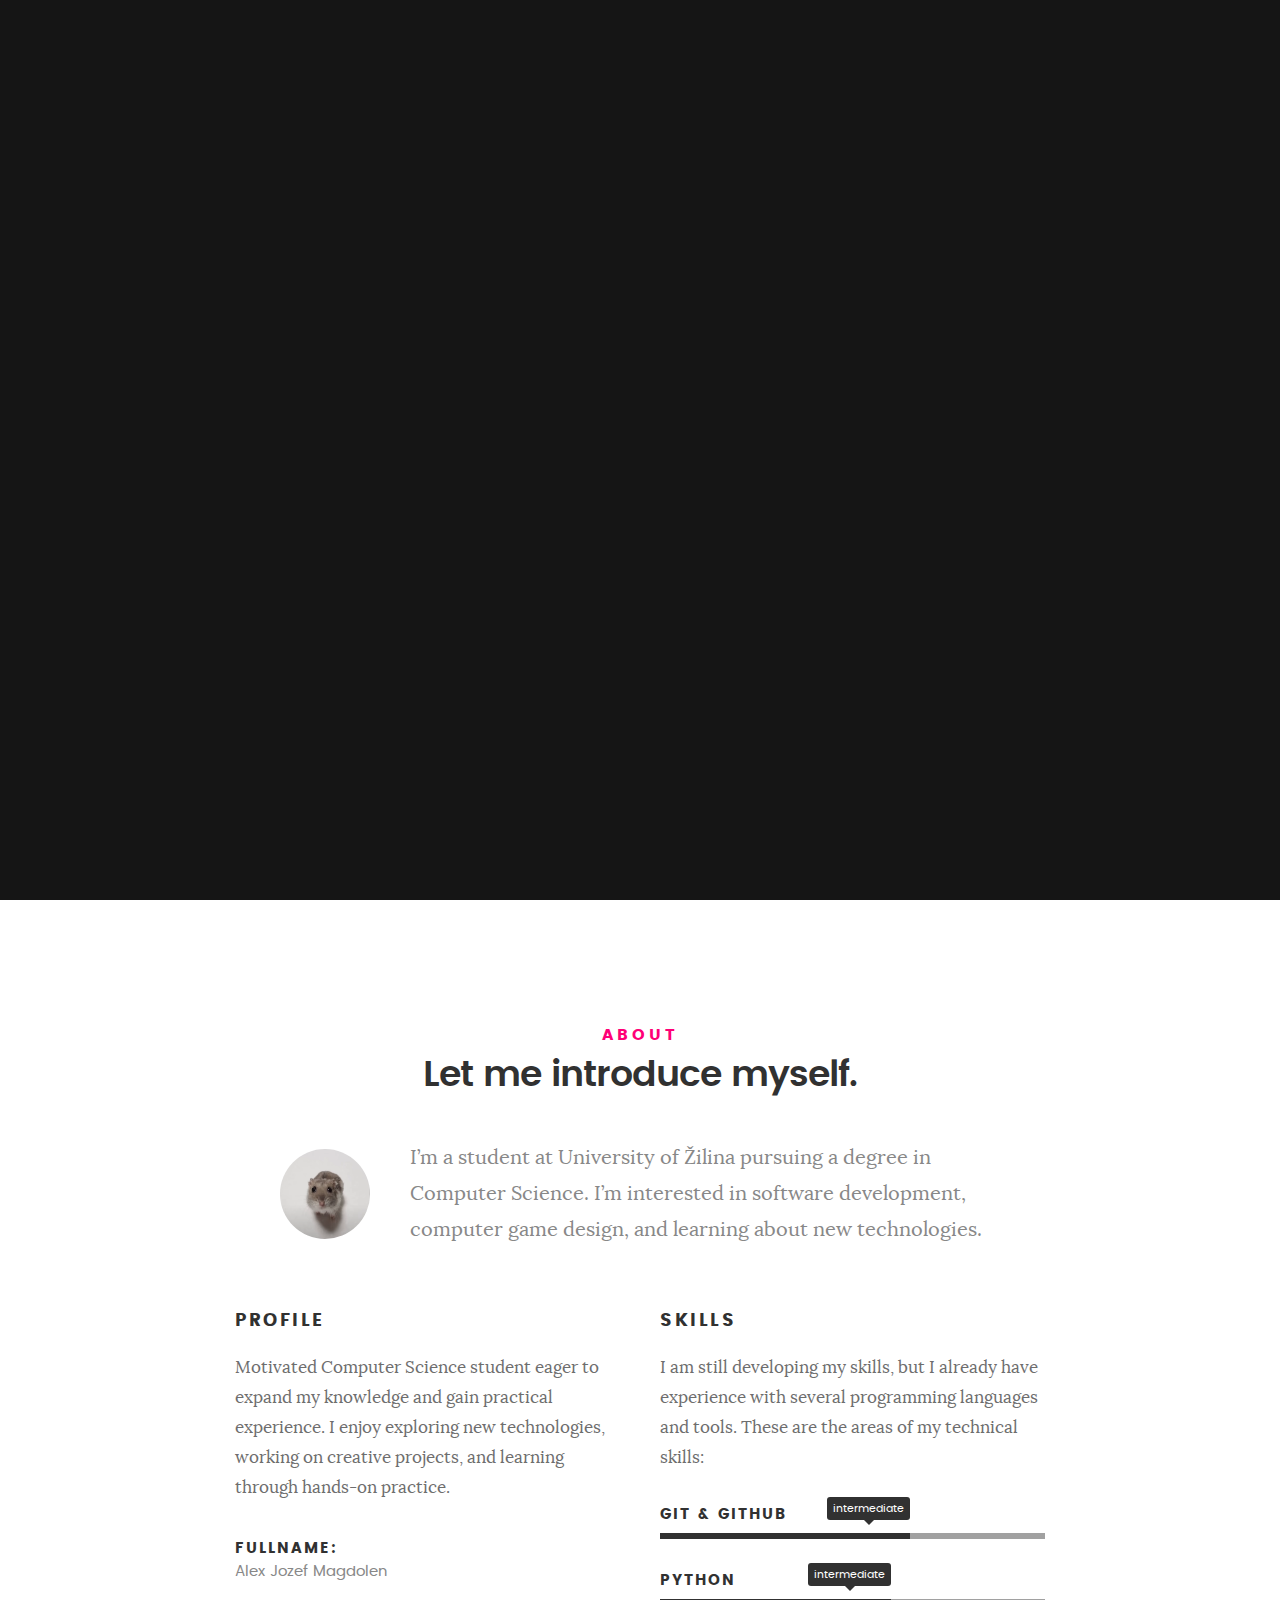
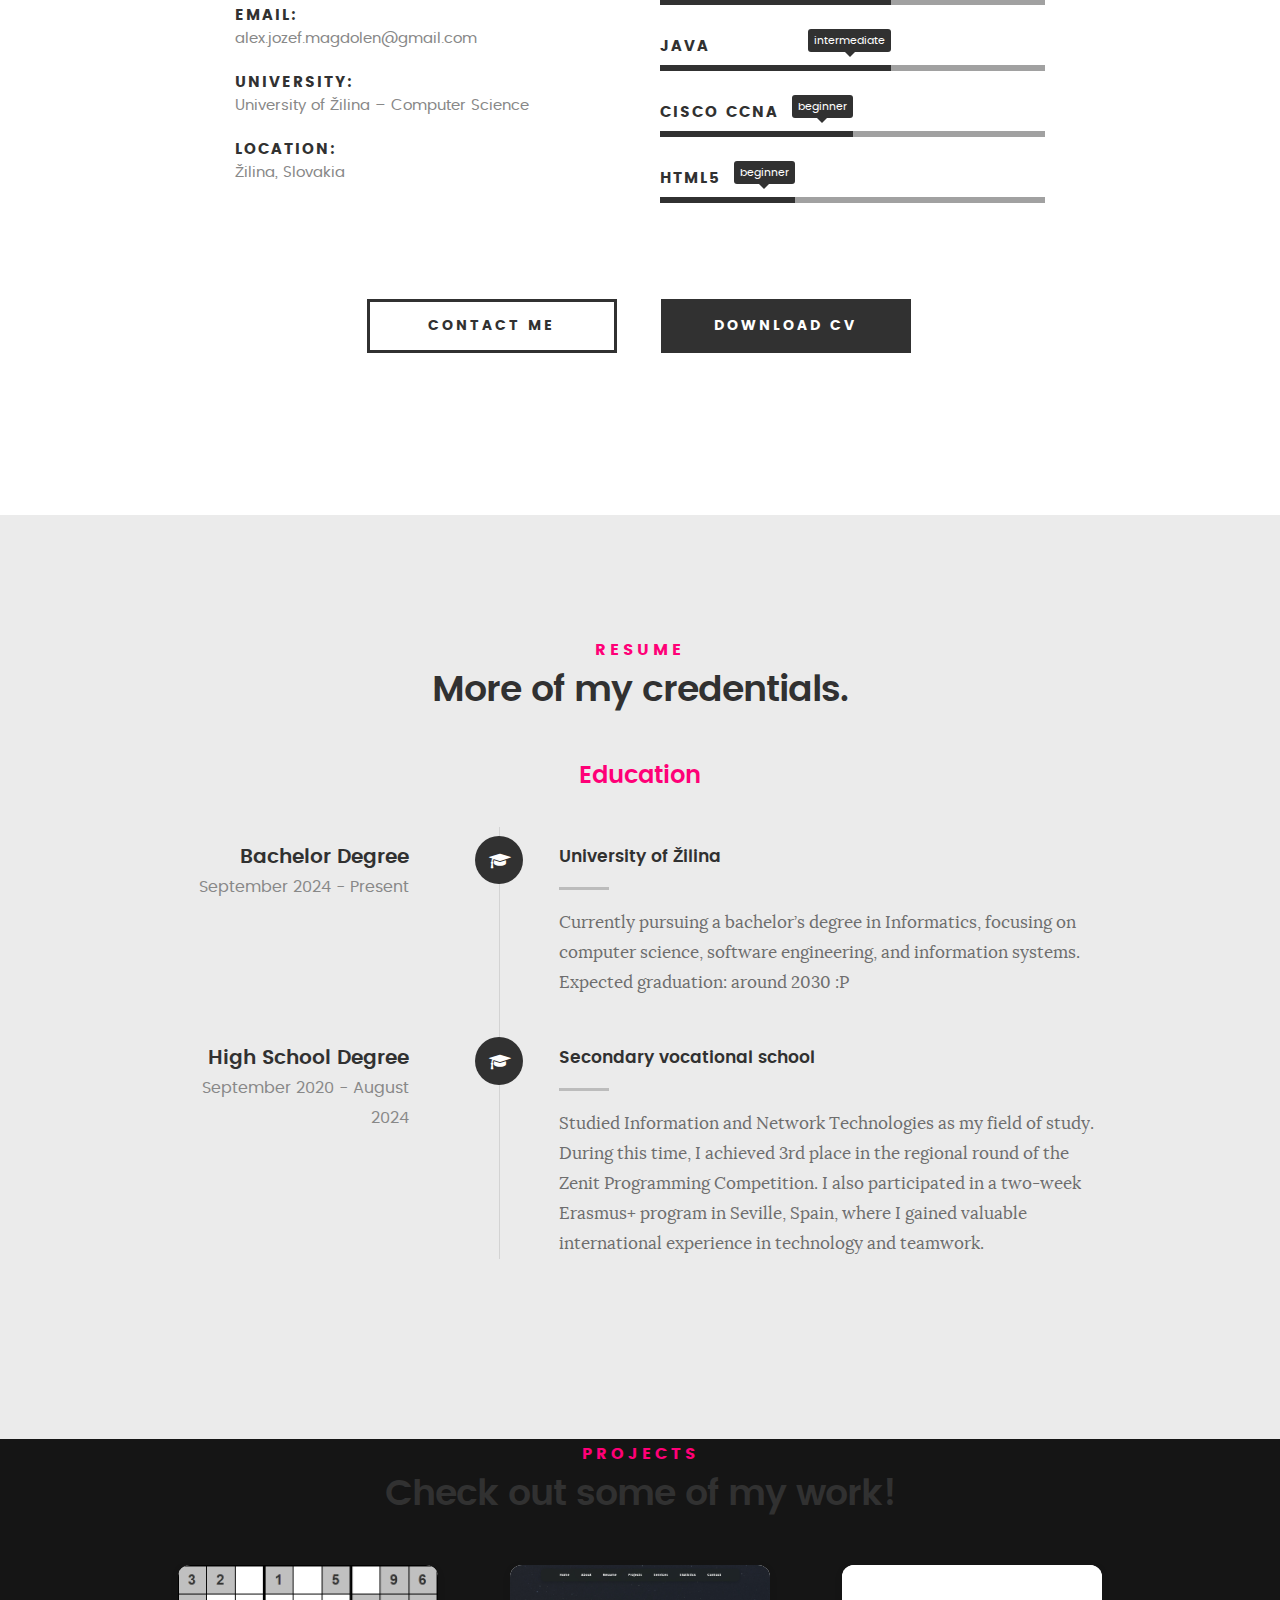
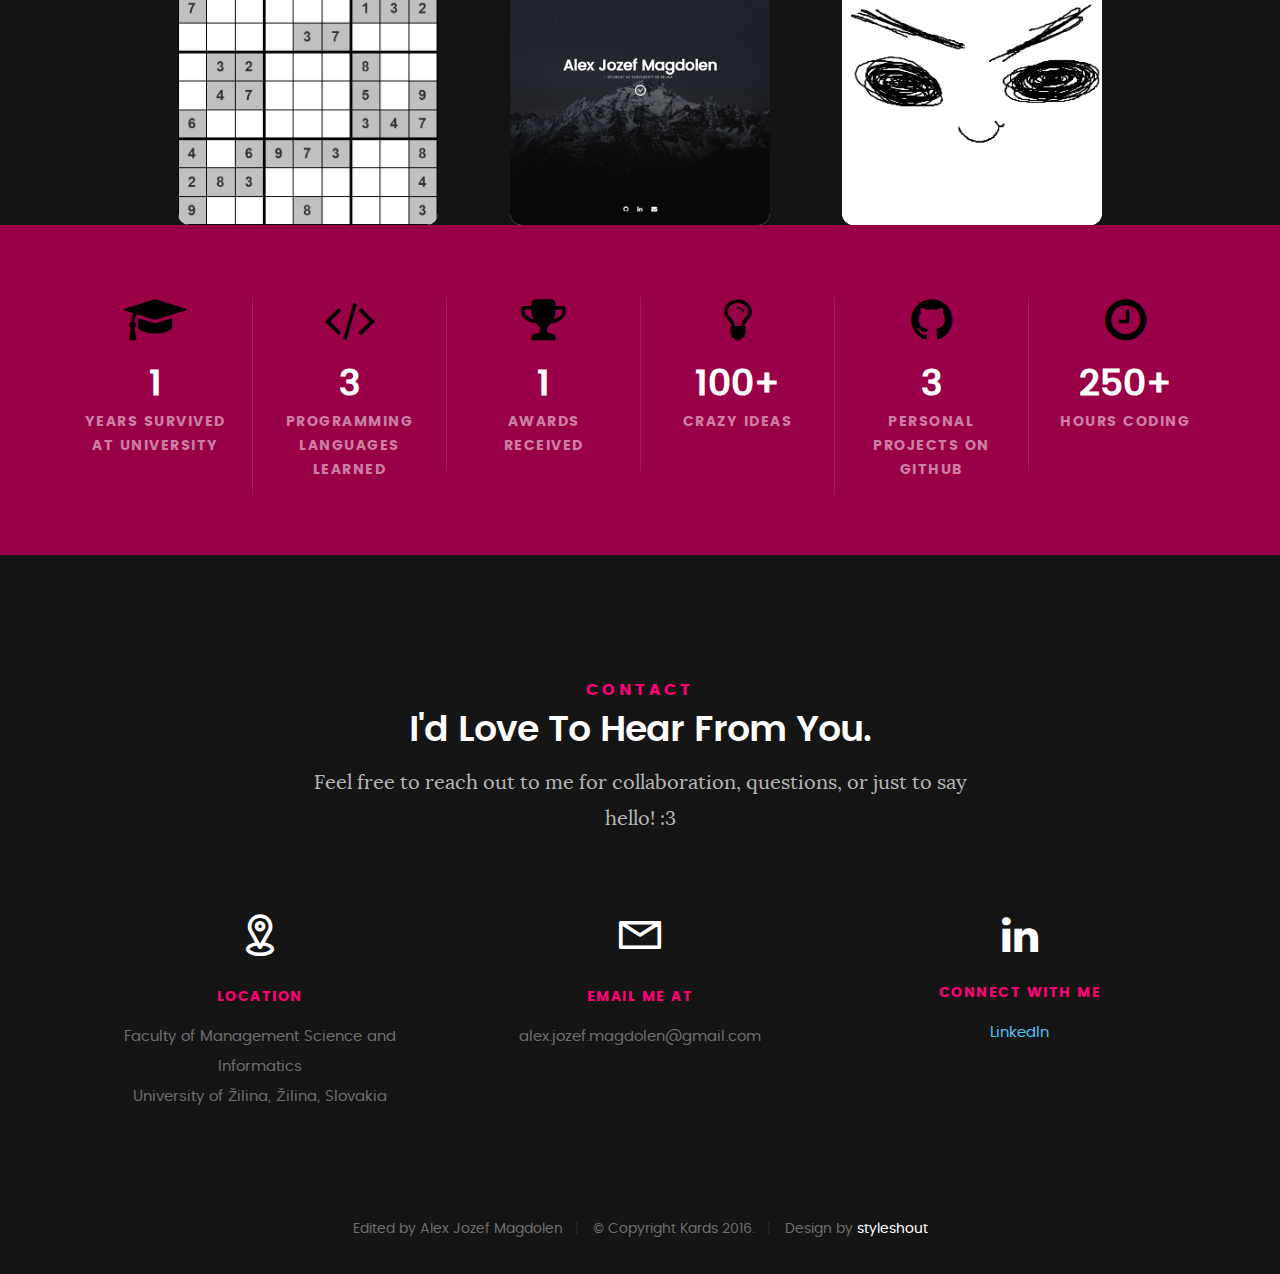
<file: index_EN.html>
<!DOCTYPE html>
<!--[if IE 8 ]><html class="no-js oldie ie8" lang="en"> <![endif]-->
<!--[if IE 9 ]><html class="no-js oldie ie9" lang="en"> <![endif]-->
<!--[if (gte IE 9)|!(IE)]><!--><html class="no-js" lang="en"> <!--<![endif]-->
<head>

   <!--- basic page needs
   ================================================== -->
   <meta charset="utf-8">
	<title>Aksel's website</title>
	<meta name="description" content="">  
	<meta name="author" content="">

   <!-- mobile specific metas
   ================================================== -->
	<meta name="viewport" content="width=device-width, initial-scale=1, maximum-scale=1">

 	<!-- CSS
   ================================================== -->
   <link rel="stylesheet" href="css/base.css">  
   <link rel="stylesheet" href="css/main.css">
   <link rel="stylesheet" href="css/vendor.css">     

   <!-- script
   ================================================== -->   
	<script src="js/modernizr.js"></script>
	<script src="js/pace.min.js"></script>

   <!-- favicons
	================================================== -->
	<link rel="icon" type="image/png" href="images\profile-pic.png">

</head>

<body id="top">

	<!-- header 
   ================================================== -->
   <header>   	
   	<div class="row">

   		<div class="top-bar">
		   	<nav id="main-nav-wrap">
					<ul class="main-navigation">
						<li class="current"><a class="smoothscroll"  href="#top" title="">Home</a></li>
						<li><a class="smoothscroll"  href="#about" title="">About</a></li>
						<li><a class="smoothscroll"  href="#resume" title="">Resume</a></li>
						<li><a class="smoothscroll"  href="#projects" title="">Projects</a></li>
						<!--<li><a class="smoothscroll"  href="#services" title="">Services</a></li>--> 
						<li><a class="smoothscroll"  href="#stats" title="">Statistics</a></li>					
						<li><a class="smoothscroll"  href="#contact" title="">Contact</a></li>	
					</ul>
				</nav>    		
   		</div> <!-- /top-bar --> 

		<div class="language-switch">
			<a href="index_SK.html">SK</a>
		</div>
   		
   	</div> <!-- /row --> 		
	
   </header> <!-- /header -->

	<!-- intro section
   ================================================== -->
   <section id="intro">   

   	<div class="intro-overlay"></div>	

   	<div class="intro-content">
   		<div class="row">

   			<div class="col-twelve">

	   			<h1>Alex Jozef Magdolen</h1>

	   			<p class="intro-position">
					<span>Student at University of Žilina</span>
	   			</p>

	   			<a class="button stroke smoothscroll" href="#about" title=""></a>

	   		</div>  
   			
   		</div>   		 		
   	</div> <!-- /intro-content --> 

	<ul class="intro-social">
		<li class="github"><a href="https://github.com/Pablo-Diego-Jose-Francisco-De-Papa-II" target="_blank" title="GitHub"><i class="fa fa-github"></i></a></li>
		<li class="linkedin"><a href="https://www.linkedin.com/in/alex-jozef-magdolen-7b7023342" target="_blank" title="LinkedIn"><i class="fa fa-linkedin"></i></a></li>
		<li class="gmail"><a href="mailto:alex.jozef.magdolen@gmail.com" title="Gmail"><i class="fa fa-envelope"></i></a></li>
	</ul> <!-- /intro-social -->      	

   </section> <!-- /intro -->


   <!-- about section
   ================================================== -->
   <section id="about">  

   	<div class="row section-intro">
   		<div class="col-twelve">

   			<h5>About</h5>
   			<h1>Let me introduce myself.</h1>

   			<div class="intro-info">

   				<img src="images/profile-pic.png" alt="Profile Picture">

   				<p class="lead">I’m a student at University of Žilina pursuing a degree in Computer Science. I’m interested in software development, computer game design, and learning about new technologies.</p>
   			</div>   			

   		</div>   		
   	</div> <!-- /section-intro -->

   	<div class="row about-content">

   		<div class="col-six tab-full">

   			<h3>Profile</h3>
   			<p>Motivated Computer Science student eager to expand my knowledge and gain practical experience. I enjoy exploring new technologies, working on creative projects, and learning through hands-on practice.</p>

   			<ul class="info-list">
   				<li>
   					<strong>Fullname:</strong>
   					<span>Alex Jozef Magdolen</span>
   				</li>
				<li>
					<strong>Email:</strong>
					<span>
						<a href="mailto:alex.jozef.magdolen@gmail.com" 
							style="color: inherit; text-decoration: none; transition: color 0.2s;" 
							onmouseover="this.style.color='#1976d2'" 
							onmouseout="this.style.color='inherit'">
							alex.jozef.magdolen@gmail.com
						</a>
					</span>
				</li>

				 <li>
					<strong>University:</strong>
					<span>University of Žilina – Computer Science</span>
				</li>
				<li>
					<strong>Location:</strong>
					<span>Žilina, Slovakia</span>
				</li>

   			</ul> <!-- /info-list -->

   		</div>

   		<div class="col-six tab-full">

   			<h3>Skills</h3>
   			<p>I am still developing my skills, but I already have experience with several programming languages and tools. These are the areas of my technical skills:</p>

				<ul class="skill-bars">
				   <li>
				   	<div class="progress percent65"><span>intermediate</span></div>
				   	<strong>Git & GitHub</strong>
				   </li>
				   <li>
				   	<div class="progress percent60"><span>intermediate</span></div>
				   	<strong>Python</strong>
				   </li>
				   <li>
					<div class="progress percent60"><span>intermediate</span></div>
				   	<strong>JAVA</strong>
				   </li>
				   <li>
				   	<div class="progress percent50"><span>beginner</span></div>
				   	<strong>Cisco CCNA</strong>
				   </li>
				   <li>
				   	<div class="progress percent35"><span>beginner</span></div>
				   	<strong>HTML5</strong>
				   </li>
      
				</ul> <!-- /skill-bars -->		

   		</div>

   	</div>

   	<div class="row button-section">
   		<div class="col-twelve">
   			<a href="#contact" title="Hire Me" class="button stroke smoothscroll">Contact Me</a>
			<a href="CVs\CV_AJM_EN.pdf" title="Download CV" class="button button-primary" target="_blank" rel="noopener">Download CV</a>
   		</div>   		
   	</div>

   </section> <!-- /process-->    


   <!-- resume Section
   ================================================== -->
	<section id="resume" class="grey-section">

		<div class="row section-intro">
   		<div class="col-twelve">

   			<h5>Resume</h5>
   			<h1>More of my credentials.</h1>

   		</div>   		
   	</div> <!-- /section-intro--> 

	<!-- 
	<div class="row resume-timeline">

	<div class="col-twelve resume-header">

		<h2>Work Experience</h2>

	</div>

	<div class="col-twelve">

		<div class="timeline-wrap">

			<div class="timeline-block">

				<div class="timeline-ico">
				<i class="fa fa-briefcase"></i>
				</div>

				<div class="timeline-header">
				<h3>UI Designer</h3>
				<p>July 2015 - Present</p>
				</div>

				<div class="timeline-content">
				<h4>Awesome Studio</h4>
				<p>Lorem ipsum Occaecat do esse ex et dolor culpa nisi ex in magna consectetur nisi cupidatat laboris esse eiusmod deserunt aute do quis velit esse sed Ut proident cupidatat nulla esse cillum laborum occaecat nostrud sit dolor incididunt amet est occaecat nisi.</p>
				</div>

			</div>

		</div>

	</div>
	
	</div>
	-->

   	
   	<div class="row resume-timeline">

   		<div class="col-twelve resume-header">

   			<h2>Education</h2>

   		</div> <!-- /resume-header -->

   		<div class="col-twelve">

   			<div class="timeline-wrap">

	   			<div class="timeline-block">

	   				<div class="timeline-ico">
	   					<i class="fa fa-graduation-cap"></i>
	   				</div>

	   				<div class="timeline-header">
	   					<h3>Bachelor Degree</h3>
	   					<p>September 2024 - Present</p>
	   				</div>

	   				<div class="timeline-content">
	   					<h4>University of Žilina</h4>
	   					<p>Currently pursuing a bachelor’s degree in Informatics, focusing on computer science, software engineering, and information systems. Expected graduation: around 2030 :P</p>
					</div>

	   			</div> <!-- /timeline-block -->

	   			<div class="timeline-block">

	   				<div class="timeline-ico">
	   					<i class="fa fa-graduation-cap"></i>
	   				</div>

	   				<div class="timeline-header">
	   					<h3>High School Degree</h3>
	   					<p>September 2020 - August 2024</p>
	   				</div>

	   				<div class="timeline-content">
	   					<h4>Secondary vocational school</h4>
						<p>Studied Information and Network Technologies as my field of study. During this time, I achieved 3rd place in the regional round of the Zenit Programming Competition. I also participated in a two-week Erasmus+ program in Seville, Spain, where I gained valuable international experience in technology and teamwork.</p>
	   				</div>

	   			</div> <!-- /timeline-block -->

   			</div> <!-- /timeline-wrap -->   			

   		</div> <!-- /col-twelve -->
   		
   	</div> <!-- /resume-timeline -->
		
	</section> <!-- /features -->


	<!-- Projects Section--> 
	<section id="projects">

		<div class="row section-intro">
			<div class="col-twelve">

				<h5>Projects</h5>
				<h1>Check out some of my work!</h1>

			</div>   		
		</div> <!-- /section-intro--> 

		<div class="row projects-content">

			<div class="col-twelve">

				<!-- projects-wrapper -->
				<div id="project-wrapper" class="projects-row" style="display: flex; gap: 32px; justify-content: center; flex-wrap: wrap;">

					<div class="bgrid project-item" style="flex: 1 1 0; max-width: 300px;">
						<div class="item-wrap" style="aspect-ratio: 1 / 1; overflow: hidden; border-radius: 12px; box-shadow: 0 2px 8px rgba(0,0,0,0.08); background: #fff;">
							<img src="images/portfolio/sudoku-showcase.png" alt="Sudoku & Solver" style="width: 100%; height: 100%; object-fit: cover; aspect-ratio: 1 / 1;">
							<a href="#modal-01" class="overlay">
								<div class="project-item-table">
									<div class="project-item-cell">
										<h3 class="project-title">Sudoku & Solver</h3>
										<span class="project-types">
											Java / Algorithms
										</span>
									</div>	                      	
								</div>                    
							</a>
						</div>	               
					</div> <!-- /project-item -->

					<div class="bgrid project-item" style="flex: 1 1 0; max-width: 300px;">
						<div class="item-wrap" style="aspect-ratio: 1 / 1; overflow: hidden; border-radius: 12px; box-shadow: 0 2px 8px rgba(0,0,0,0.08); background: #fff;">
							<img src="images/portfolio/webpage-showcase.jpg" alt="Personal Website" style="width: 100%; height: 100%; object-fit: cover; aspect-ratio: 1 / 1;">
							<a href="#modal-02" class="overlay">
								<div class="project-item-table">
									<div class="project-item-cell">
										<h3 class="project-title">Personal Website</h3>
										<span class="project-types">
											Web Development
										</span>
									</div>	                      	
								</div>                    
							</a>
						</div>	               
					</div> <!-- /project-item -->

					<div class="bgrid project-item" style="flex: 1 1 0; max-width: 300px;">
						<div class="item-wrap" style="aspect-ratio: 1 / 1; overflow: hidden; border-radius: 12px; box-shadow: 0 2px 8px rgba(0,0,0,0.08); background: #fff;">
							<img src="images/portfolio/modals/confidential.png" alt="Coming soon" style="width: 100%; height: 100%; object-fit: cover; aspect-ratio: 1 / 1;">
							<a href="#modal-03" class="overlay">
								<div class="project-item-table">
									<div class="project-item-cell">
										<h3 class="project-title">Coming soon</h3>
										<span class="project-types">
											Game Development
										</span>
									</div>	                      	
								</div>                    
							</a>
						</div>	               
					</div> <!-- /project-item -->

				</div> <!-- /projects-row -->

				<!-- modal popups - begin --> 
				<div id="modal-01" class="popup-modal slider mfp-hide">	
					<div class="media">
						<img src="images/portfolio/modals/sudoku-full.png" alt="" />
					</div>      	
					<div class="description-box">
						<h4>Sudoku & Solver</h4>		      
						<p>Developed a Sudoku puzzle solver in Java that allows users to input a Sudoku grid and computes the solution programmatically.</p>
						<div class="categories">Web Development</div>			               	
					</div>
					<div class="link-box">
						<a href="https://github.com/Pablo-Diego-Jose-Francisco-De-Papa-II/Sudoku">Details</a>
						<a href="#" class="popup-modal-dismiss">Close</a>
					</div>		      
				</div> <!-- /modal-01 -->

				<div id="modal-02" class="popup-modal slider mfp-hide">	
					<div class="media">
						<img src="images/portfolio/modals/webpage-showcase-full.png" alt="" />
					</div>      	
					<div class="description-box">
						<h4>Personal Website</h4>		      
						<p>Created my personal website using the Kards template by Styleshout to showcase my resume and projects. I customized the design to better reflect my style and preferences.</p>
						<div class="categories">Web Development</div>			               	
					</div>
					<div class="link-box">
						<a href="https://github.com/Pablo-Diego-Jose-Francisco-De-Papa-II/Pablo-Diego-Jose-Francisco-De-Papa-II.github.io/tree/main">Details</a>
						<a href="#" class="popup-modal-dismiss">Close</a>
					</div>		      
				</div> <!-- /modal-02 -->

				<div id="modal-03" class="popup-modal slider mfp-hide">	
					<div class="media">
						<img src="images/portfolio/modals/confidential.png" alt="" />
					</div>      	
					<div class="description-box">
						<h4>Coming soon</h4>		      
						<p>I’m currently working on a 2D survival horror game. More details will be revealed later. :3</p>
						<div class="categories">Game Development</div>			               	
					</div>
					<div class="link-box">
						<!--<a href="http://www.behance.net">Details</a>-->
						<a href="#" class="popup-modal-dismiss">Close</a>
					</div>		      
				</div> <!-- /modal-03 -->
				<!-- modal popups - end --> 

			</div>  <!-- /twelve -->   

		</div> <!-- /projects-content --> 
		
	</section> <!-- /projects --> 


<!--	
	<section id="services">

		<div class="overlay"></div>

		<div class="row section-intro">
   		<div class="col-twelve">

   			<h5>Services</h5>
   			<h1>What Can I Do For You?</h1>

   			<p class="lead">Lorem ipsum Do commodo in proident enim in dolor cupidatat adipisicing dolore officia nisi aliqua incididunt Ut veniam lorem ipsum Consectetur ut in in eu do.</p>

   		</div>   		
   	</div>

   	<div class="row services-content">

   		<div id="owl-slider" class="owl-carousel services-list">

	      	<div class="service">	

	      		<span class="icon"><i class="icon-earth"></i></span>            

	            <div class="service-content">	

	            	 <h3>Webdesign</h3>

		            <p class="desc">Sed ut perspiciatis unde omnis iste natus error sit voluptatem accusantium doloremque laudantium, totam rem aperiam, eaque ipsa quae ab illo inventore veritatis et quasi architecto beatae vitae dicta sunt explicabo. Nemo enim ipsam voluptatem quia voluptas sit aspernatur aut odit aut fugit.
	         		</p>
	         		
	         	</div> 	         	 

				</div>

				<div class="service">	

					<span class="icon"><i class="icon-window"></i></span>                          

	            <div class="service-content">	

	            	<h3>Web Development</h3>  

		            <p class="desc">Sed ut perspiciatis unde omnis iste natus error sit voluptatem accusantium doloremque laudantium, totam rem aperiam, eaque ipsa quae ab illo inventore veritatis et quasi architecto beatae vitae dicta sunt explicabo. Nemo enim ipsam voluptatem quia voluptas sit aspernatur aut odit aut fugit.
	         		</p>

	            </div>	                          

			   </div>

			   <div class="service">

			   	<span class="icon"><i class="icon-paint-brush"></i></span>		            

	            <div class="service-content">

	            	<h3>Branding</h3>

		            <p class="desc">Sed ut perspiciatis unde omnis iste natus error sit voluptatem accusantium doloremque laudantium, totam rem aperiam, eaque ipsa quae ab illo inventore veritatis et quasi architecto beatae vitae dicta sunt explicabo. Nemo enim ipsam voluptatem quia voluptas sit aspernatur aut odit aut fugit.
	        			</p> 

	            </div> 	            	               

			   </div>

				<div class="service">

					<span class="icon"><i class="icon-toggles"></i></span>	              

	            <div class="service-content">

	            	<h3>UI/UX Design</h3>

		            <p class="desc">Sed ut perspiciatis unde omnis iste natus error sit voluptatem accusantium doloremque laudantium, totam rem aperiam, eaque ipsa quae ab illo inventore veritatis et quasi architecto beatae vitae dicta sunt explicabo. Nemo enim ipsam voluptatem quia voluptas sit aspernatur aut odit aut fugit.
	         		</p> 
	         		
	            </div>                

				</div>

			   <div class="service">

			   	<span class="icon"><i class="icon-image"></i></span>	            

	            <div class="service-content">

	            	<h3>Graphics Design</h3>

		            <p class="desc">Sed ut perspiciatis unde omnis iste natus error sit voluptatem accusantium doloremque laudantium, totam rem aperiam, eaque ipsa quae ab illo inventore veritatis et quasi architecto beatae vitae dicta sunt explicabo. Nemo enim ipsam voluptatem quia voluptas sit aspernatur aut odit aut fugit.
	        			</p> 

	            </div>	               

			   </div>

			   <div class="service">

			   	<span class="icon"><i class="icon-chat"></i></span>	   	           

	            <div class="service-content">

	            	 <h3>Consultancy</h3>

		            <p class="desc">Sed ut perspiciatis unde omnis iste natus error sit voluptatem accusantium doloremque laudantium, totam rem aperiam, eaque ipsa quae ab illo inventore veritatis et quasi architecto beatae vitae dicta sunt explicabo. Nemo enim ipsam voluptatem quia voluptas sit aspernatur aut odit aut fugit.
	        			</p> 
	        			
	            </div>	               

			   </div>

	      </div>
   		
   	</div>
		
	</section>--> 	


	<!-- stats Section
   ================================================== -->
	<section id="stats" class="count-up">

		<div class="row">
			<div class="col-twelve">

				<div class="block-1-6 block-s-1-3 block-tab-1-2 block-mob-full stats-list">

					<div class="bgrid stat">

						<div class="icon-part">
							<i class="fa fa-graduation-cap"></i>
						</div>

						<h3 class="stat-count">
							1
						</h3>

						<h5 class="stat-title">
							Years Survived at University
						</h5>

					</div> <!-- /stat -->					

					<div class="bgrid stat">

						<div class="icon-part">
							<i class="fa fa-code"></i>
						</div>

						<h3 class="stat-count">
							3
						</h3>

						<h5 class="stat-title">
							Programming Languages Learned
						</h5>

					</div> <!-- /stat -->

					<div class="bgrid stat">

						<div class="icon-part">
							<i class="fa fa-trophy"></i>
						</div>

						<h3 class="stat-count">
							1
						</h3>

						<h5 class="stat-title">
							Awards Received
						</h5>

					</div> <!-- /stat -->		 							

					<div class="bgrid stat">

						<div class="icon-part">
							<i class="fa fa-lightbulb-o"></i>
						</div>

						<h3 class="stat-count">
							100+
						</h3>

						<h5 class="stat-title">
							Crazy Ideas
						</h5>

					</div> <!-- /stat -->

					<div class="bgrid stat">

						<div class="icon-part">
							<i class="fa fa-github"></i>
						</div>

						<h3 class="stat-count">
							3
						</h3>

						<h5 class="stat-title">
							Personal Projects on GitHub
						</h5>

					</div> <!-- /stat -->

					<div class="bgrid stat">

						<div class="icon-part">
							<i class="fa fa-clock-o"></i>
						</div>

						<h3 class="stat-count">
							250+
						</h3>

						<h5 class="stat-title">
							Hours Coding
						</h5>

					</div> <!-- /stat -->

				</div> <!-- /stats-list -->

			</div> <!-- /twelve -->
		</div> <!-- /row -->

	</section> <!-- /stats -->

	
<!-- contact
================================================== -->
<section id="contact">

	<div class="row section-intro">
		<div class="col-twelve">

			<h5>Contact</h5>
			<h1>I'd Love To Hear From You.</h1>

			<p class="lead">Feel free to reach out to me for collaboration, questions, or just to say hello! :3</p>

		</div> 
	</div> <!-- /section-intro -->


	<div class="row contact-info">

		<div class="col-four tab-full">

			<div class="icon">
				<i class="icon-pin"></i>
			</div>

			<h5>Location</h5>

			<p>
			<a href="https://www.fri.uniza.sk" target="_blank" style="color: inherit; text-decoration: none; transition: color 0.2s;" onmouseover="this.style.color='#1976d2'" onmouseout="this.style.color='inherit'">Faculty of Management Science and Informatics</a><br>

			University of Žilina, Žilina, Slovakia<br>
			</p>

		</div>

		<div class="col-four tab-full collapse">

			<div class="icon">
				<i class="icon-mail"></i>
			</div>

			<h5>Email Me At</h5>

			<p>alex.jozef.magdolen@gmail.com<br>
			</p>

		</div>

		<div class="col-four tab-full">

			<div class="icon">
				<i class="fa fa-linkedin"></i>
			</div>

			<h5>Connect with Me</h5>

			<p>
			<a href="https://www.linkedin.com/in/alex-jozef-magdolen-7b7023342" target="_blank" style="color: #4fc3f7; transition: color 0.2s;" onmouseover="this.style.color='#1976d2'" onmouseout="this.style.color='#4fc3f7'">LinkedIn</a>
		</p>

		</div>
		
	</div> <!-- /contact-info -->
	
</section> <!-- /contact -->


   <!-- footer
   ================================================== -->

<footer>
	<div class="row" style="justify-content: center; display: flex;">
		<div class="col-twel" style="text-align: center; width: 100%;">
			<div class="copyright" style="display: inline-block;">
				<span>Edited by Alex Jozef Magdolen</span>
				<span>© Copyright Kards 2016.</span> 
				<span>Design by <a href="http://www.styleshout.com/">styleshout</a></span>	         	
				</div>		                  
			</div>

		<div id="go-top">
		<a href="#top" title="Back to Top">
			<i class="fa fa-long-arrow-up"></i>
		</a>
		</div>

		</div> <!-- /row -->     	
</footer>  

   <div id="preloader"> 
    	<div id="loader"></div>
   </div> 

   <!-- Java Script
   ================================================== --> 
   <script src="js/jquery-2.1.3.min.js"></script>
   <script src="js/plugins.js"></script>
   <script src="js/main.js"></script>

</body>

</html>
</file>
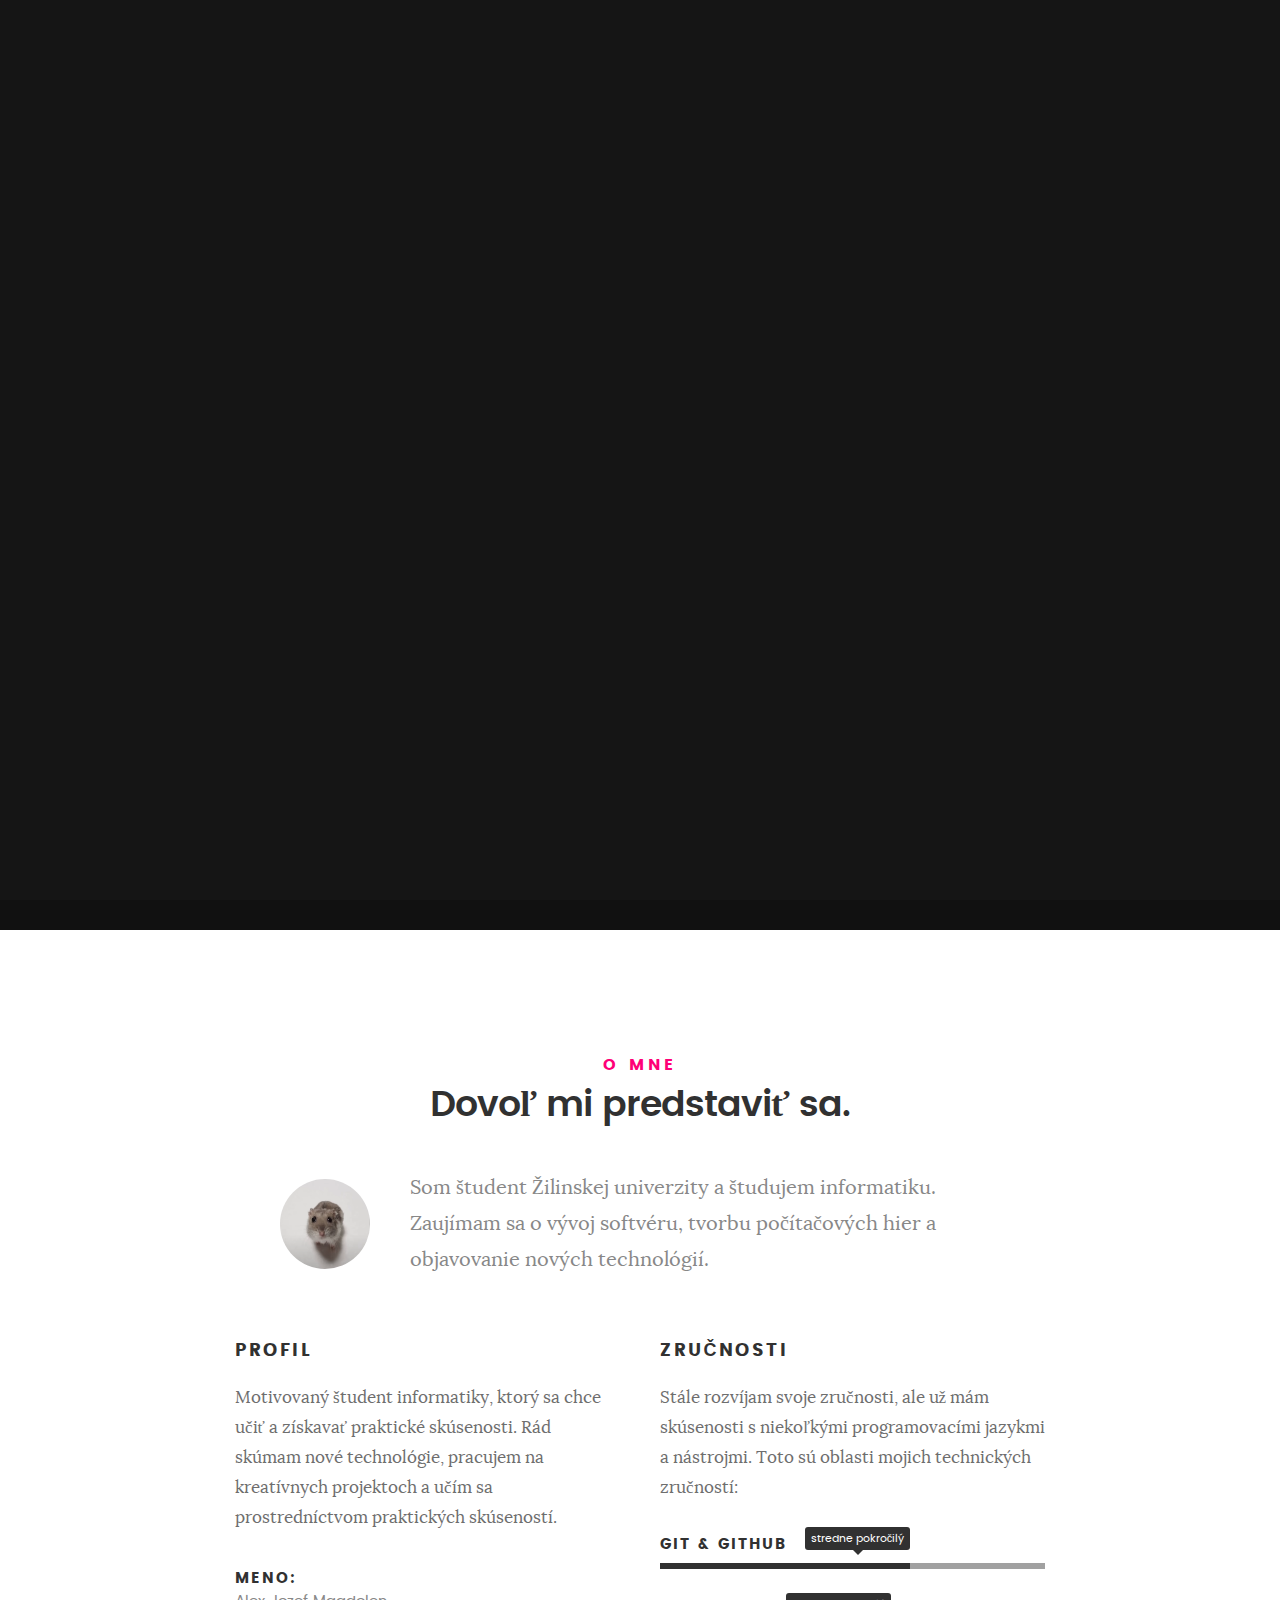
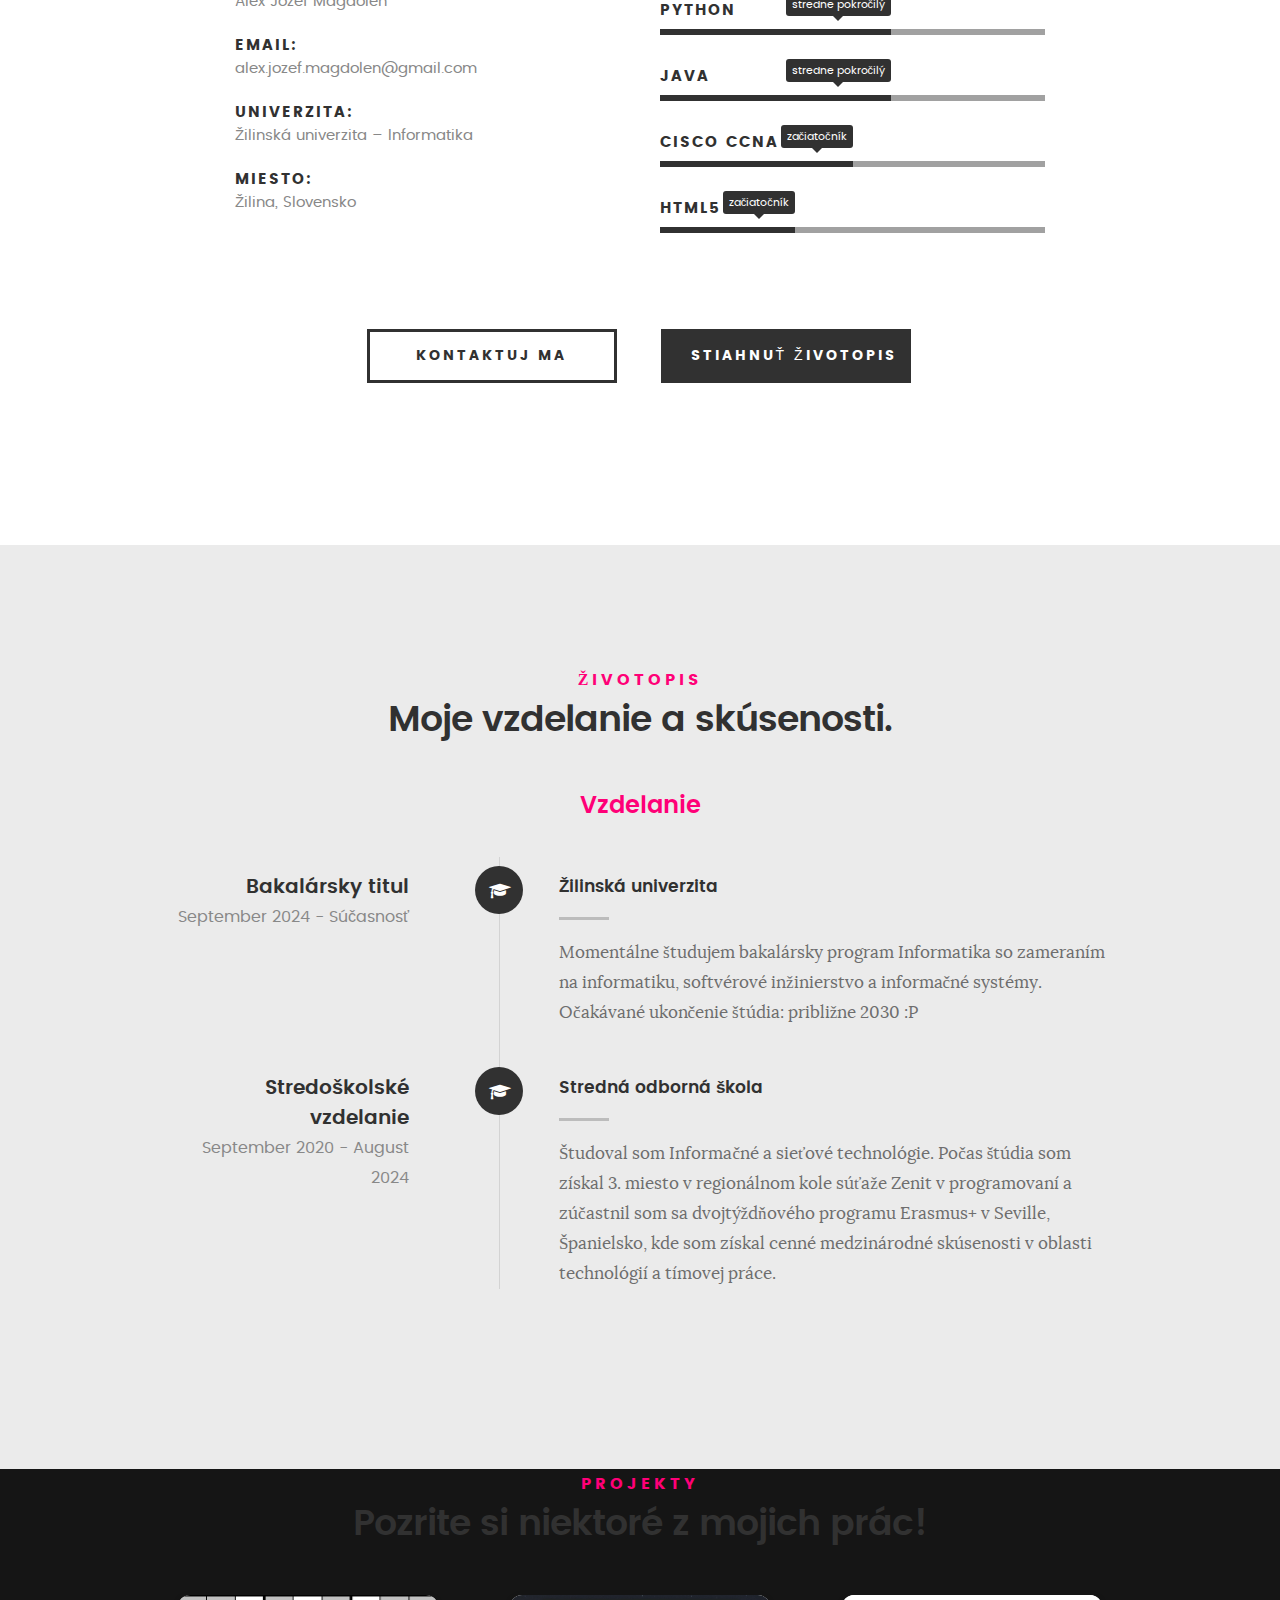
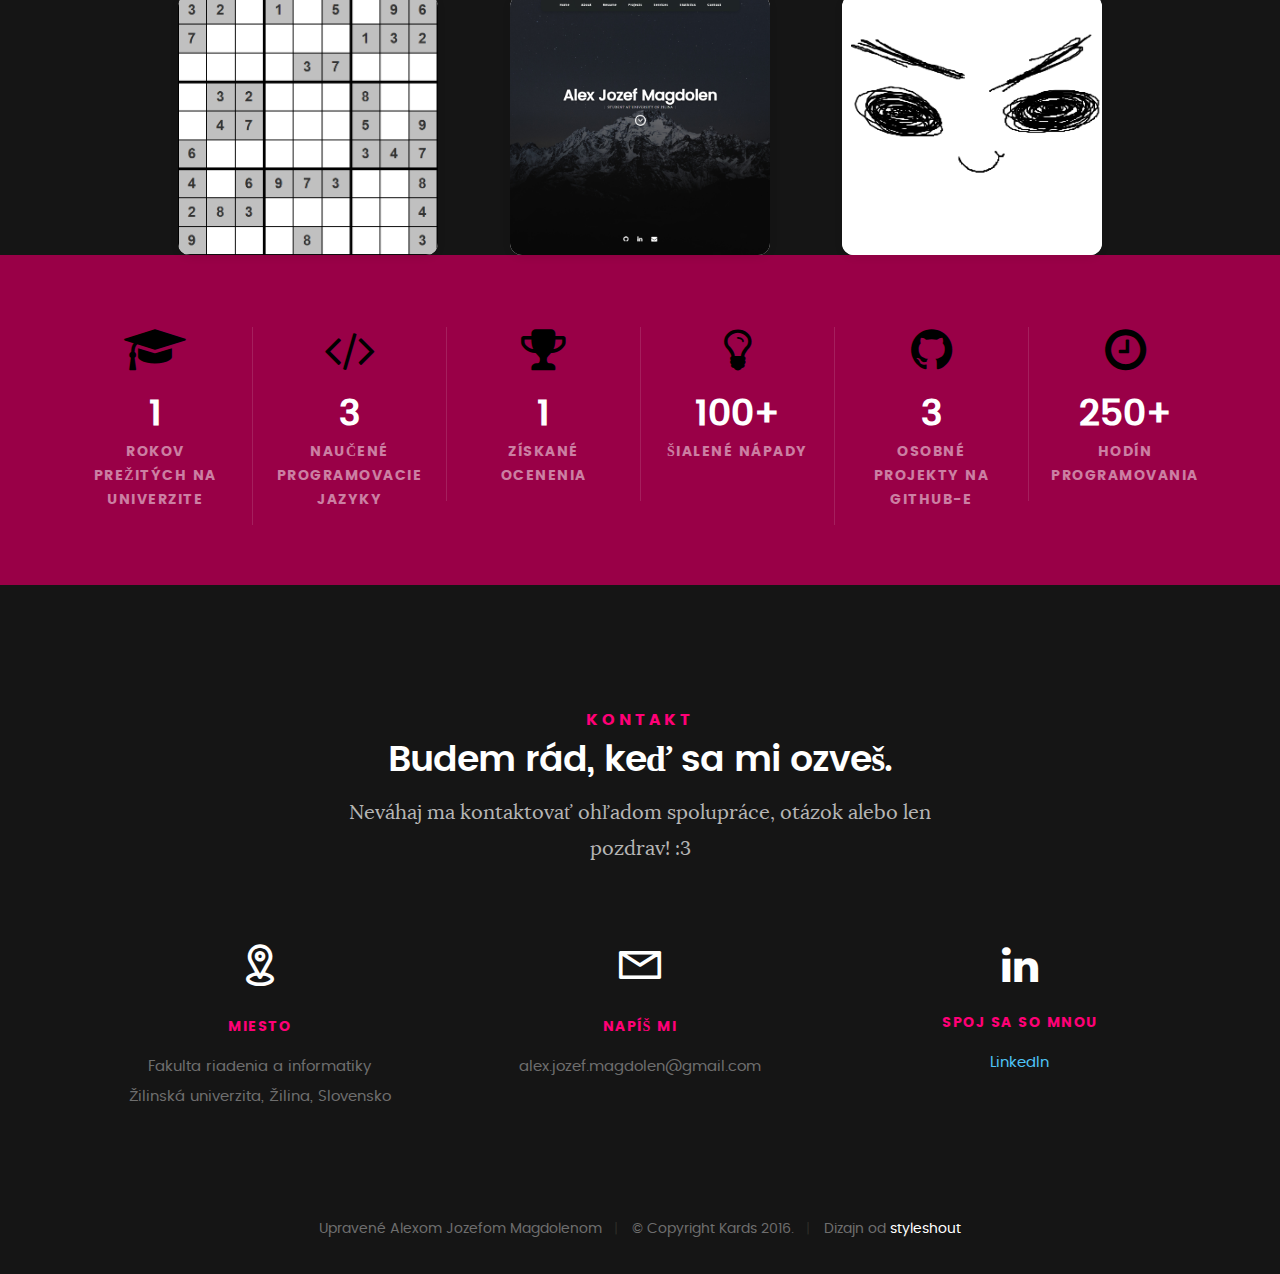
<file: index_SK.html>
<!DOCTYPE html>
<!--[if IE 8 ]><html class="no-js oldie ie8" lang="en"> <![endif]-->
<!--[if IE 9 ]><html class="no-js oldie ie9" lang="en"> <![endif]-->
<!--[if (gte IE 9)|!(IE)]><!--><html class="no-js" lang="sk"> <!--<![endif]-->
<head>

   <!--- basic page needs
   ================================================== -->
   <meta charset="utf-8">
	<title>Akselova stránka</title>
	<meta name="description" content="">  
	<meta name="author" content="">

   <!-- mobile specific metas
   ================================================== -->
	<meta name="viewport" content="width=device-width, initial-scale=1, maximum-scale=1">

   <!-- Google Fonts -->
   <link href="https://fonts.googleapis.com/css2?family=Lora:wght@400;700&family=Poppins:wght@300;400;500;600;700&display=swap&subset=latin-ext" rel="stylesheet">

 	<!-- CSS
   ================================================== -->
   <link rel="stylesheet" href="css/base.css">  
   <link rel="stylesheet" href="css/main.css">
   <link rel="stylesheet" href="css/vendor.css"> 
       

   <!-- script
   ================================================== -->   
	<script src="js/modernizr.js"></script>
	<script src="js/pace.min.js"></script>

   <!-- favicons
	================================================== -->
	<link rel="icon" type="image/png" href="images\profile-pic.png">

</head>

<body id="top">

	<div class="lang-toggle">
		<a href="index.html">EN</a>
	</div>

	<!-- header 
   ================================================== -->
   <header>   	
   	<div class="row">

   		<div class="top-bar">
		   	<nav id="main-nav-wrap">
					<ul class="main-navigation">
						<li class="current"><a class="smoothscroll"  href="#top" title="">Domov</a></li>
						<li><a class="smoothscroll"  href="#about" title="">O mne</a></li>
						<li><a class="smoothscroll"  href="#resume" title="">Životopis</a></li>
						<li><a class="smoothscroll"  href="#projects" title="">Projekty</a></li>
						<!--<li><a class="smoothscroll"  href="#services" title="">Services</a></li>--> 
						<li><a class="smoothscroll"  href="#stats" title="">Štatistiky</a></li>					
						<li><a class="smoothscroll"  href="#contact" title="">Kontakt</a></li>	
					</ul>
				</nav>    		
   		</div> <!-- /top-bar --> 
   		
   	</div> <!-- /row --> 		
	
   </header> <!-- /header -->

	<!-- intro section
   ================================================== -->
   <section id="intro">   

   	<div class="intro-overlay"></div>	

   	<div class="intro-content">
   		<div class="row">

   			<div class="col-twelve">

	   			<h1>Alex Jozef Magdolen</h1>

	   			<p class="intro-position">
					<span>Študent Žilinskej univerzity</span>
	   			</p>

	   			<a class="button stroke smoothscroll" href="#about" title=""></a>

	   		</div>  
   			
   		</div>   		 		
   	</div> <!-- /intro-content --> 

	<ul class="intro-social">
		<li class="github"><a href="https://github.com/Pablo-Diego-Jose-Francisco-De-Papa-II" target="_blank" title="GitHub"><i class="fa fa-github"></i></a></li>
		<li class="linkedin"><a href="https://www.linkedin.com/in/alex-jozef-magdolen-7b7023342" target="_blank" title="LinkedIn"><i class="fa fa-linkedin"></i></a></li>
		<li class="gmail"><a href="mailto:alex.jozef.magdolen@gmail.com" title="Gmail"><i class="fa fa-envelope"></i></a></li>
	</ul> <!-- /intro-social -->      	

   </section> <!-- /intro -->


   <!-- about section
   ================================================== -->
   <section id="about">  

   	<div class="row section-intro">
   		<div class="col-twelve">

   			<h5>O mne</h5>
   			<h1>Dovoľ mi predstaviť sa.</h1>

   			<div class="intro-info">

   				<img src="images/profile-pic.png" alt="Profile Picture">

   				<p class="lead">Som študent Žilinskej univerzity a študujem informatiku. Zaujímam sa o vývoj softvéru, tvorbu počítačových hier a objavovanie nových technológií.</p>
   			</div>   			

   		</div>   		
   	</div> <!-- /section-intro -->

   	<div class="row about-content">

   		<div class="col-six tab-full">

   			<h3>Profil</h3>
   			<p>Motivovaný študent informatiky, ktorý sa chce učiť a získavať praktické skúsenosti. Rád skúmam nové technológie, pracujem na kreatívnych projektoch a učím sa prostredníctvom praktických skúseností.</p>

   			<ul class="info-list">
   				<li>
   					<strong>Meno:</strong>
   					<span>Alex Jozef Magdolen</span>
   				</li>
				<li>
					<strong>Email:</strong>
					<span>
						<a href="mailto:alex.jozef.magdolen@gmail.com" 
							style="color: inherit; text-decoration: none; transition: color 0.2s;" 
							onmouseover="this.style.color='#1976d2'" 
							onmouseout="this.style.color='inherit'">
							alex.jozef.magdolen@gmail.com
						</a>
					</span>
				</li>

				 <li>
					<strong>Univerzita:</strong>
					<span>Žilinská univerzita – Informatika</span>
				</li>
				<li>
					<strong>Miesto:</strong>
					<span>Žilina, Slovensko</span>
				</li>

   			</ul> <!-- /info-list -->

   		</div>

   		<div class="col-six tab-full">

   			<h3>Zručnosti</h3>
   			<p>Stále rozvíjam svoje zručnosti, ale už mám skúsenosti s niekoľkými programovacími jazykmi a nástrojmi. Toto sú oblasti mojich technických zručností:</p>

				<ul class="skill-bars">
				   <li>
				   	<div class="progress percent65"><span>stredne pokročilý</span></div>
				   	<strong>Git & GitHub</strong>
				   </li>
				   <li>
				   	<div class="progress percent60"><span>stredne pokročilý</span></div>
				   	<strong>Python</strong>
				   </li>
				   <li>
					<div class="progress percent60"><span>stredne pokročilý</span></div>
				   	<strong>JAVA</strong>
				   </li>
				   <li>
				   	<div class="progress percent50"><span>začiatočník</span></div>
				   	<strong>Cisco CCNA</strong>
				   </li>
				   <li>
				   	<div class="progress percent35"><span>začiatočník</span></div>
				   	<strong>HTML5</strong>
				   </li>

				</ul> <!-- /skill-bars -->		

   		</div>

   	</div>

   	<div class="row button-section">
   		<div class="col-twelve">
   			<a href="#contact" title="Hire Me" class="button stroke smoothscroll">Kontaktuj ma</a>
			<a href="CVs\CV_AJM_EN.pdf" title="Download CV" class="button button-primary" target="_blank" rel="noopener">Stiahnuť Životopis</a>
   		</div>   		
   	</div>

   </section> <!-- /process-->    


   <!-- resume Section
   ================================================== -->
	<section id="resume" class="grey-section">

		<div class="row section-intro">
   		<div class="col-twelve">

   			<h5>Životopis</h5>
   			<h1>Moje vzdelanie a skúsenosti.</h1>

   		</div>   		
   	</div> <!-- /section-intro--> 

	<!-- 
	<div class="row resume-timeline">

	<div class="col-twelve resume-header">

		<h2>Work Experience</h2>

	</div>

	<div class="col-twelve">

		<div class="timeline-wrap">

			<div class="timeline-block">

				<div class="timeline-ico">
				<i class="fa fa-briefcase"></i>
				</div>

				<div class="timeline-header">
				<h3>UI Designer</h3>
				<p>July 2015 - Present</p>
				</div>

				<div class="timeline-content">
				<h4>Awesome Studio</h4>
				<p>Lorem ipsum Occaecat do esse ex et dolor culpa nisi ex in magna consectetur nisi cupidatat laboris esse eiusmod deserunt aute do quis velit esse sed Ut proident cupidatat nulla esse cillum laborum occaecat nostrud sit dolor incididunt amet est occaecat nisi.</p>
				</div>

			</div>

		</div>

	</div>
	
	</div>
	-->

   	
   	<div class="row resume-timeline">

   		<div class="col-twelve resume-header">

   			<h2>Vzdelanie</h2>

   		</div> <!-- /resume-header -->

   		<div class="col-twelve">

   			<div class="timeline-wrap">

	   			<div class="timeline-block">

	   				<div class="timeline-ico">
	   					<i class="fa fa-graduation-cap"></i>
	   				</div>

	   				<div class="timeline-header">
	   					<h3>Bakalársky titul</h3>
	   					<p>September 2024 - Súčasnosť</p>
	   				</div>

	   				<div class="timeline-content">
	   					<h4>Žilinská univerzita</h4>
                        <p>Momentálne študujem bakalársky program Informatika so zameraním na informatiku, softvérové inžinierstvo a informačné systémy. Očakávané ukončenie štúdia: približne 2030 :P</p>
					</div>

	   			</div> <!-- /timeline-block -->

	   			<div class="timeline-block">

	   				<div class="timeline-ico">
	   					<i class="fa fa-graduation-cap"></i>
	   				</div>

	   				<div class="timeline-header">
	   					<h3>Stredoškolské vzdelanie</h3>
	   					<p>September 2020 - August 2024</p>
	   				</div>

	   				<div class="timeline-content">
	   					<h4>Stredná odborná škola</h4>
                        <p>Študoval som Informačné a sieťové technológie. Počas štúdia som získal 3. miesto v regionálnom kole súťaže Zenit v programovaní a zúčastnil som sa dvojtýždňového programu Erasmus+ v Seville, Španielsko, kde som získal cenné medzinárodné skúsenosti v oblasti technológií a tímovej práce.</p>
	   				</div>

	   			</div> <!-- /timeline-block -->

   			</div> <!-- /timeline-wrap -->   			

   		</div> <!-- /col-twelve -->
   		
   	</div> <!-- /resume-timeline -->
		
	</section> <!-- /features -->


	<!-- Projects Section--> 
	<section id="projects">

		<div class="row section-intro">
			<div class="col-twelve">

				<h5>Projekty</h5>
            	<h1>Pozrite si niektoré z mojich prác!</h1>

			</div>   		
		</div> <!-- /section-intro--> 

		<div class="row projects-content">

			<div class="col-twelve">

				<!-- projects-wrapper -->
				<div id="project-wrapper" class="projects-row" style="display: flex; gap: 32px; justify-content: center; flex-wrap: wrap;">

					<div class="bgrid project-item" style="flex: 1 1 0; max-width: 300px;">
						<div class="item-wrap" style="aspect-ratio: 1 / 1; overflow: hidden; border-radius: 12px; box-shadow: 0 2px 8px rgba(0,0,0,0.08); background: #fff;">
							<img src="images/portfolio/sudoku-showcase.png" alt="Sudoku & Solver" style="width: 100%; height: 100%; object-fit: cover; aspect-ratio: 1 / 1;">
							<a href="#modal-01" class="overlay">
								<div class="project-item-table">
									<div class="project-item-cell">
										<h3 class="project-title">Sudoku & Solver</h3>
										<span class="project-types">
											Java / Algorithms
										</span>
									</div>	                      	
								</div>                    
							</a>
						</div>	               
					</div> <!-- /project-item -->

					<div class="bgrid project-item" style="flex: 1 1 0; max-width: 300px;">
						<div class="item-wrap" style="aspect-ratio: 1 / 1; overflow: hidden; border-radius: 12px; box-shadow: 0 2px 8px rgba(0,0,0,0.08); background: #fff;">
							<img src="images/portfolio/webpage-showcase.jpg" alt="Personal Website" style="width: 100%; height: 100%; object-fit: cover; aspect-ratio: 1 / 1;">
							<a href="#modal-02" class="overlay">
								<div class="project-item-table">
									<div class="project-item-cell">
										<h3 class="project-title">Osobná stránka</h3>
										<span class="project-types">
											Web Development
										</span>
									</div>	                      	
								</div>                    
							</a>
						</div>	               
					</div> <!-- /project-item -->

					<div class="bgrid project-item" style="flex: 1 1 0; max-width: 300px;">
						<div class="item-wrap" style="aspect-ratio: 1 / 1; overflow: hidden; border-radius: 12px; box-shadow: 0 2px 8px rgba(0,0,0,0.08); background: #fff;">
							<img src="images/portfolio/modals/confidential.png" alt="Coming soon" style="width: 100%; height: 100%; object-fit: cover; aspect-ratio: 1 / 1;">
							<a href="#modal-03" class="overlay">
								<div class="project-item-table">
									<div class="project-item-cell">
										<h3 class="project-title">Čoskoro</h3>
										<span class="project-types">
											Game Development
										</span>
									</div>	                      	
								</div>                    
							</a>
						</div>	               
					</div> <!-- /project-item -->

				</div> <!-- /projects-row -->

				<!-- modal popups - begin --> 
				<div id="modal-01" class="popup-modal slider mfp-hide">	
					<div class="media">
						<img src="images/portfolio/modals/sudoku-full.png" alt="" />
					</div>      	
					<div class="description-box">
						<h4>Sudoku & Solver</h4>		      
						<p>Vyvinul som algoritmický riešiteľ mriežok Sudoku v jazyku Java, ktorý umožňuje používateľom zadať mriežku Sudoku a programovo vypočítať riešenie.</p>
						<div class="categories">Java / Algorithms</div>			               	
					</div>
					<div class="link-box">
						<a href="https://github.com/Pablo-Diego-Jose-Francisco-De-Papa-II/Sudoku">Detaily</a>
						<a href="#" class="popup-modal-dismiss">Zavrieť</a>
					</div>		      
				</div> <!-- /modal-01 -->

				<div id="modal-02" class="popup-modal slider mfp-hide">	
					<div class="media">
						<img src="images/portfolio/modals/webpage-showcase-full.png" alt="" />
					</div>      	
					<div class="description-box">
						<h4>Osobná stránka</h4>		      
						<p>Vytvoril som si osobnú webovú stránku pomocou šablóny Kards od Styleshout na prezentáciu môjho životopisu a projektov. Dizajn som si prispôsobil tak, aby lepšie odrážal môj štýl a preferencie.</p>
						<div class="categories">Web Development</div>			               	
					</div>
					<div class="link-box">
						<a href="https://github.com/Pablo-Diego-Jose-Francisco-De-Papa-II/Pablo-Diego-Jose-Francisco-De-Papa-II.github.io/tree/main">Detaily</a>
						<a href="#" class="popup-modal-dismiss">Zavrieť</a>
					</div>		      
				</div> <!-- /modal-02 -->

				<div id="modal-03" class="popup-modal slider mfp-hide">	
					<div class="media">
						<img src="images/portfolio/modals/confidential.png" alt="" />
					</div>      	
					<div class="description-box">
						<h4>Čoskoro</h4>		      
						<p>Momentálne pracujem na 2D survival horore. Viac detailov prezradím neskôr. :3</p>
						<div class="categories">Game Development</div>			               	
					</div>
					<div class="link-box">
						<!--<a href="http://www.behance.net">Details</a>-->
						<a href="#" class="popup-modal-dismiss">Zavrieť</a>
					</div>		      
				</div> <!-- /modal-03 -->
				<!-- modal popups - end --> 

			</div>  <!-- /twelve -->   

		</div> <!-- /projects-content --> 
		
	</section> <!-- /projects --> 


<!--	
	<section id="services">

		<div class="overlay"></div>

		<div class="row section-intro">
   		<div class="col-twelve">

   			<h5>Services</h5>
   			<h1>What Can I Do For You?</h1>

   			<p class="lead">Lorem ipsum Do commodo in proident enim in dolor cupidatat adipisicing dolore officia nisi aliqua incididunt Ut veniam lorem ipsum Consectetur ut in in eu do.</p>

   		</div>   		
   	</div>

   	<div class="row services-content">

   		<div id="owl-slider" class="owl-carousel services-list">

	      	<div class="service">	

	      		<span class="icon"><i class="icon-earth"></i></span>            

	            <div class="service-content">	

	            	 <h3>Webdesign</h3>

		            <p class="desc">Sed ut perspiciatis unde omnis iste natus error sit voluptatem accusantium doloremque laudantium, totam rem aperiam, eaque ipsa quae ab illo inventore veritatis et quasi architecto beatae vitae dicta sunt explicabo. Nemo enim ipsam voluptatem quia voluptas sit aspernatur aut odit aut fugit.
	         		</p>
	         		
	         	</div> 	         	 

				</div>

				<div class="service">	

					<span class="icon"><i class="icon-window"></i></span>                          

	            <div class="service-content">	

	            	<h3>Web Development</h3>  

		            <p class="desc">Sed ut perspiciatis unde omnis iste natus error sit voluptatem accusantium doloremque laudantium, totam rem aperiam, eaque ipsa quae ab illo inventore veritatis et quasi architecto beatae vitae dicta sunt explicabo. Nemo enim ipsam voluptatem quia voluptas sit aspernatur aut odit aut fugit.
	         		</p>

	            </div>	                          

			   </div>

			   <div class="service">

			   	<span class="icon"><i class="icon-paint-brush"></i></span>		            

	            <div class="service-content">

	            	<h3>Branding</h3>

		            <p class="desc">Sed ut perspiciatis unde omnis iste natus error sit voluptatem accusantium doloremque laudantium, totam rem aperiam, eaque ipsa quae ab illo inventore veritatis et quasi architecto beatae vitae dicta sunt explicabo. Nemo enim ipsam voluptatem quia voluptas sit aspernatur aut odit aut fugit.
	        			</p> 

	            </div> 	            	               

			   </div>

				<div class="service">

					<span class="icon"><i class="icon-toggles"></i></span>	              

	            <div class="service-content">

	            	<h3>UI/UX Design</h3>

		            <p class="desc">Sed ut perspiciatis unde omnis iste natus error sit voluptatem accusantium doloremque laudantium, totam rem aperiam, eaque ipsa quae ab illo inventore veritatis et quasi architecto beatae vitae dicta sunt explicabo. Nemo enim ipsam voluptatem quia voluptas sit aspernatur aut odit aut fugit.
	         		</p> 
	         		
	            </div>                

				</div>

			   <div class="service">

			   	<span class="icon"><i class="icon-image"></i></span>	            

	            <div class="service-content">

	            	<h3>Graphics Design</h3>

		            <p class="desc">Sed ut perspiciatis unde omnis iste natus error sit voluptatem accusantium doloremque laudantium, totam rem aperiam, eaque ipsa quae ab illo inventore veritatis et quasi architecto beatae vitae dicta sunt explicabo. Nemo enim ipsam voluptatem quia voluptas sit aspernatur aut odit aut fugit.
	        			</p> 

	            </div>	               

			   </div>

			   <div class="service">

			   	<span class="icon"><i class="icon-chat"></i></span>	   	           

	            <div class="service-content">

	            	 <h3>Consultancy</h3>

		            <p class="desc">Sed ut perspiciatis unde omnis iste natus error sit voluptatem accusantium doloremque laudantium, totam rem aperiam, eaque ipsa quae ab illo inventore veritatis et quasi architecto beatae vitae dicta sunt explicabo. Nemo enim ipsam voluptatem quia voluptas sit aspernatur aut odit aut fugit.
	        			</p> 
	        			
	            </div>	               

			   </div>

	      </div>
   		
   	</div>
		
	</section>--> 	


	<!-- stats Section
   ================================================== -->
	<section id="stats" class="count-up">

		<div class="row">
			<div class="col-twelve">

				<div class="block-1-6 block-s-1-3 block-tab-1-2 block-mob-full stats-list">

					<div class="bgrid stat">

						<div class="icon-part">
							<i class="fa fa-graduation-cap"></i>
						</div>

						<h3 class="stat-count">
							1
						</h3>

						<h5 class="stat-title">
							Rokov prežitých na univerzite
						</h5>

					</div> <!-- /stat -->					

					<div class="bgrid stat">

						<div class="icon-part">
							<i class="fa fa-code"></i>
						</div>

						<h3 class="stat-count">
							3
						</h3>

						<h5 class="stat-title">
							Naučené programovacie jazyky
						</h5>

					</div> <!-- /stat -->

					<div class="bgrid stat">

						<div class="icon-part">
							<i class="fa fa-trophy"></i>
						</div>

						<h3 class="stat-count">
							1
						</h3>

						<h5 class="stat-title">
							Získané ocenenia
						</h5>

					</div> <!-- /stat -->		 							

					<div class="bgrid stat">

						<div class="icon-part">
							<i class="fa fa-lightbulb-o"></i>
						</div>

						<h3 class="stat-count">
							100+
						</h3>

						<h5 class="stat-title">
							Šialené nápady
						</h5>

					</div> <!-- /stat -->

					<div class="bgrid stat">

						<div class="icon-part">
							<i class="fa fa-github"></i>
						</div>

						<h3 class="stat-count">
							3
						</h3>

						<h5 class="stat-title">
                        	Osobné projekty na GitHub-e
						</h5>

					</div> <!-- /stat -->

					<div class="bgrid stat">

						<div class="icon-part">
							<i class="fa fa-clock-o"></i>
						</div>

						<h3 class="stat-count">
							250+
						</h3>

						<h5 class="stat-title">
                        	Hodín programovania
						</h5>

					</div> <!-- /stat -->

				</div> <!-- /stats-list -->

			</div> <!-- /twelve -->
		</div> <!-- /row -->

	</section> <!-- /stats -->

	
<!-- contact
================================================== -->
<section id="contact">

	<div class="row section-intro">
		<div class="col-twelve">

			<h5>Kontakt</h5>
			<h1>Budem rád, keď sa mi ozveš.</h1>

            <p class="lead">Neváhaj ma kontaktovať ohľadom spolupráce, otázok alebo len pozdrav! :3</p>

		</div> 
	</div> <!-- /section-intro -->


	<div class="row contact-info">

		<div class="col-four tab-full">

			<div class="icon">
				<i class="icon-pin"></i>
			</div>

			<h5>Miesto</h5>

			<p>
            <a href="https://www.fri.uniza.sk" target="_blank" style="color: inherit; text-decoration: none; transition: color 0.2s;" onmouseover="this.style.color='#1976d2'" onmouseout="this.style.color='inherit'">Fakulta riadenia a informatiky</a><br>

            Žilinská univerzita, Žilina, Slovensko<br>
			</p>

		</div>

		<div class="col-four tab-full collapse">

			<div class="icon">
				<i class="icon-mail"></i>
			</div>

			<h5>Napíš mi</h5>

			<p>alex.jozef.magdolen@gmail.com<br>
			</p>

		</div>

		<div class="col-four tab-full">

			<div class="icon">
				<i class="fa fa-linkedin"></i>
			</div>

			<h5>Spoj sa so mnou</h5>

			<p>
			<a href="https://www.linkedin.com/in/alex-jozef-magdolen-7b7023342" target="_blank" style="color: #4fc3f7; transition: color 0.2s;" onmouseover="this.style.color='#1976d2'" onmouseout="this.style.color='#4fc3f7'">LinkedIn</a>
		</p>

		</div>
		
	</div> <!-- /contact-info -->
	
</section> <!-- /contact -->


   <!-- footer
   ================================================== -->

<footer>
	<div class="row" style="justify-content: center; display: flex;">
		<div class="col-twel" style="text-align: center; width: 100%;">
			<div class="copyright" style="display: inline-block;">
				<span>Upravené Alexom Jozefom Magdolenom</span>
				<span>© Copyright Kards 2016.</span> 
				<span>Dizajn od <a href="http://www.styleshout.com/">styleshout</a></span>	         	
				</div>		                  
			</div>

		<div id="go-top">
		<a href="#top" title="Back to Top">
			<i class="fa fa-long-arrow-up"></i>
		</a>
		</div>

		</div> <!-- /row -->     	
</footer>  

   <div id="preloader"> 
    	<div id="loader"></div>
   </div> 

   <!-- Java Script
   ================================================== --> 
   <script src="js/jquery-2.1.3.min.js"></script>
   <script src="js/plugins.js"></script>
   <script src="js/main.js"></script>

</body>

</html>
</file>
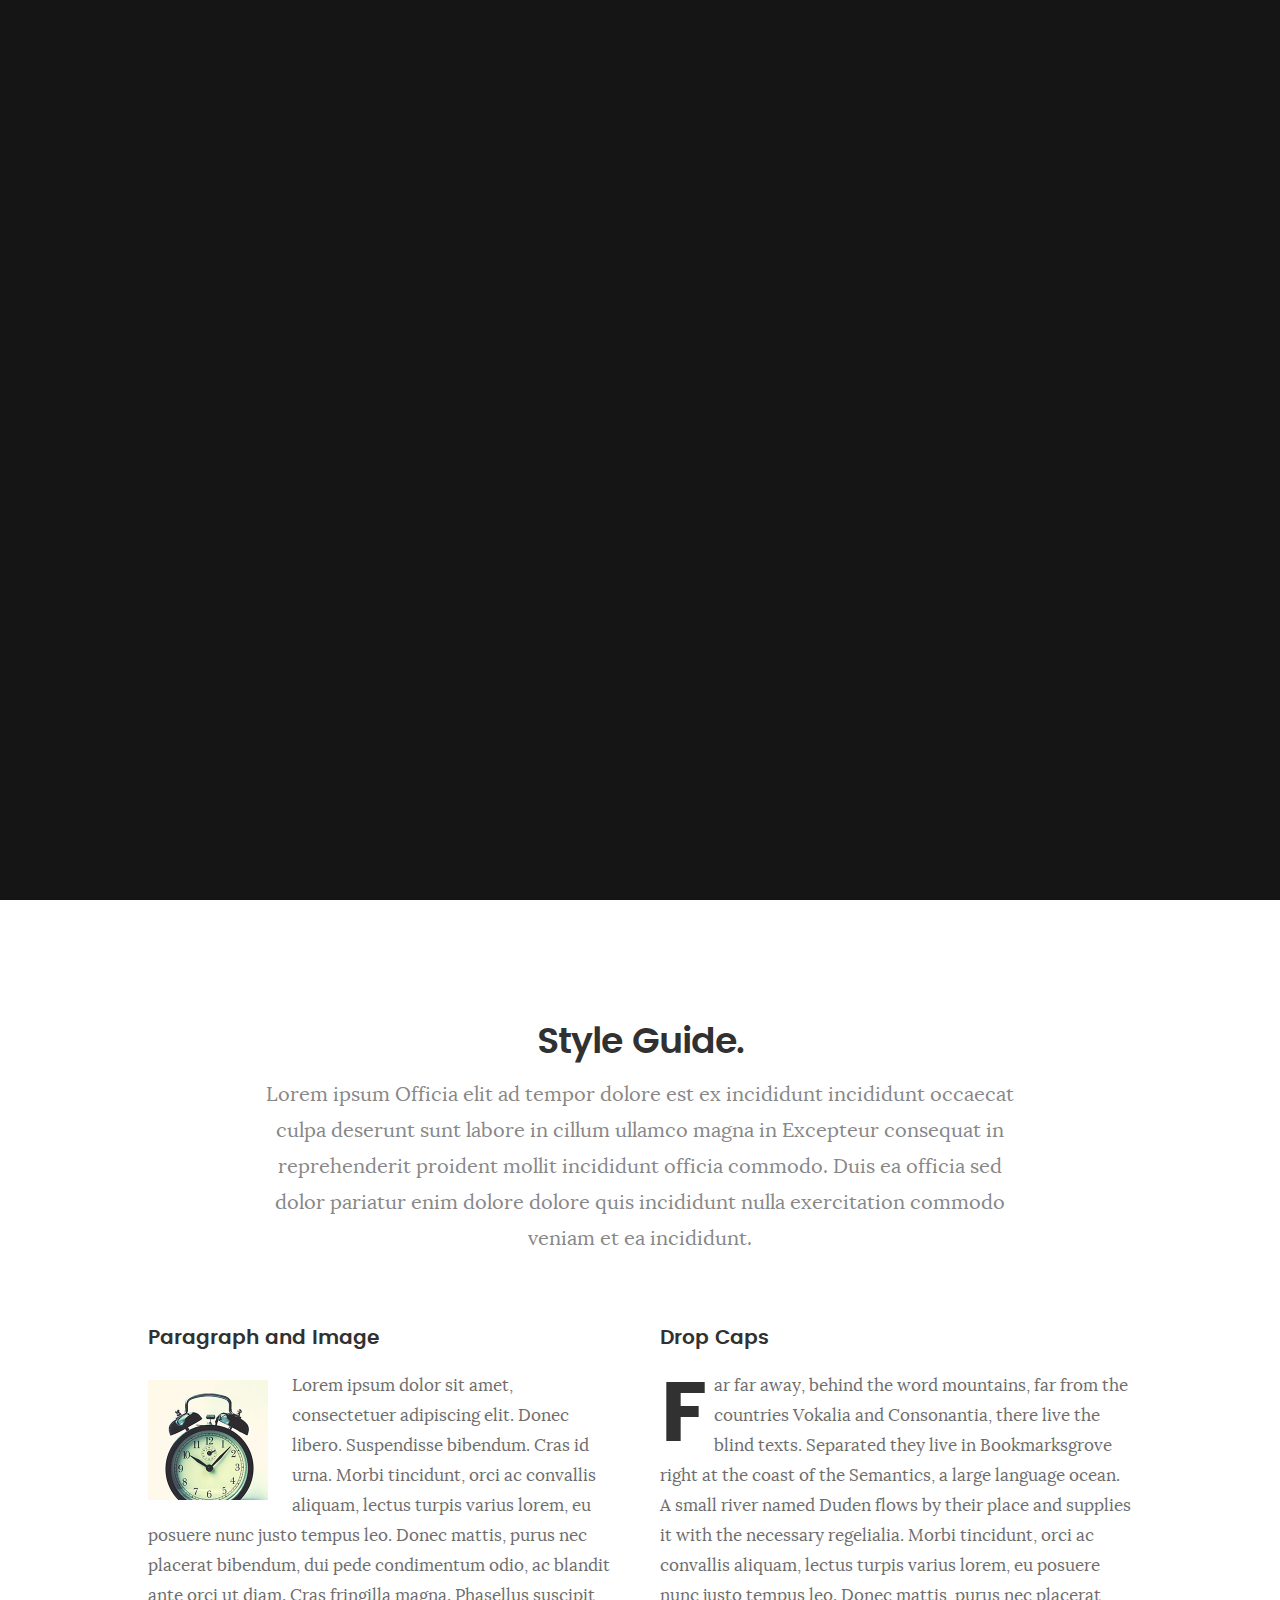
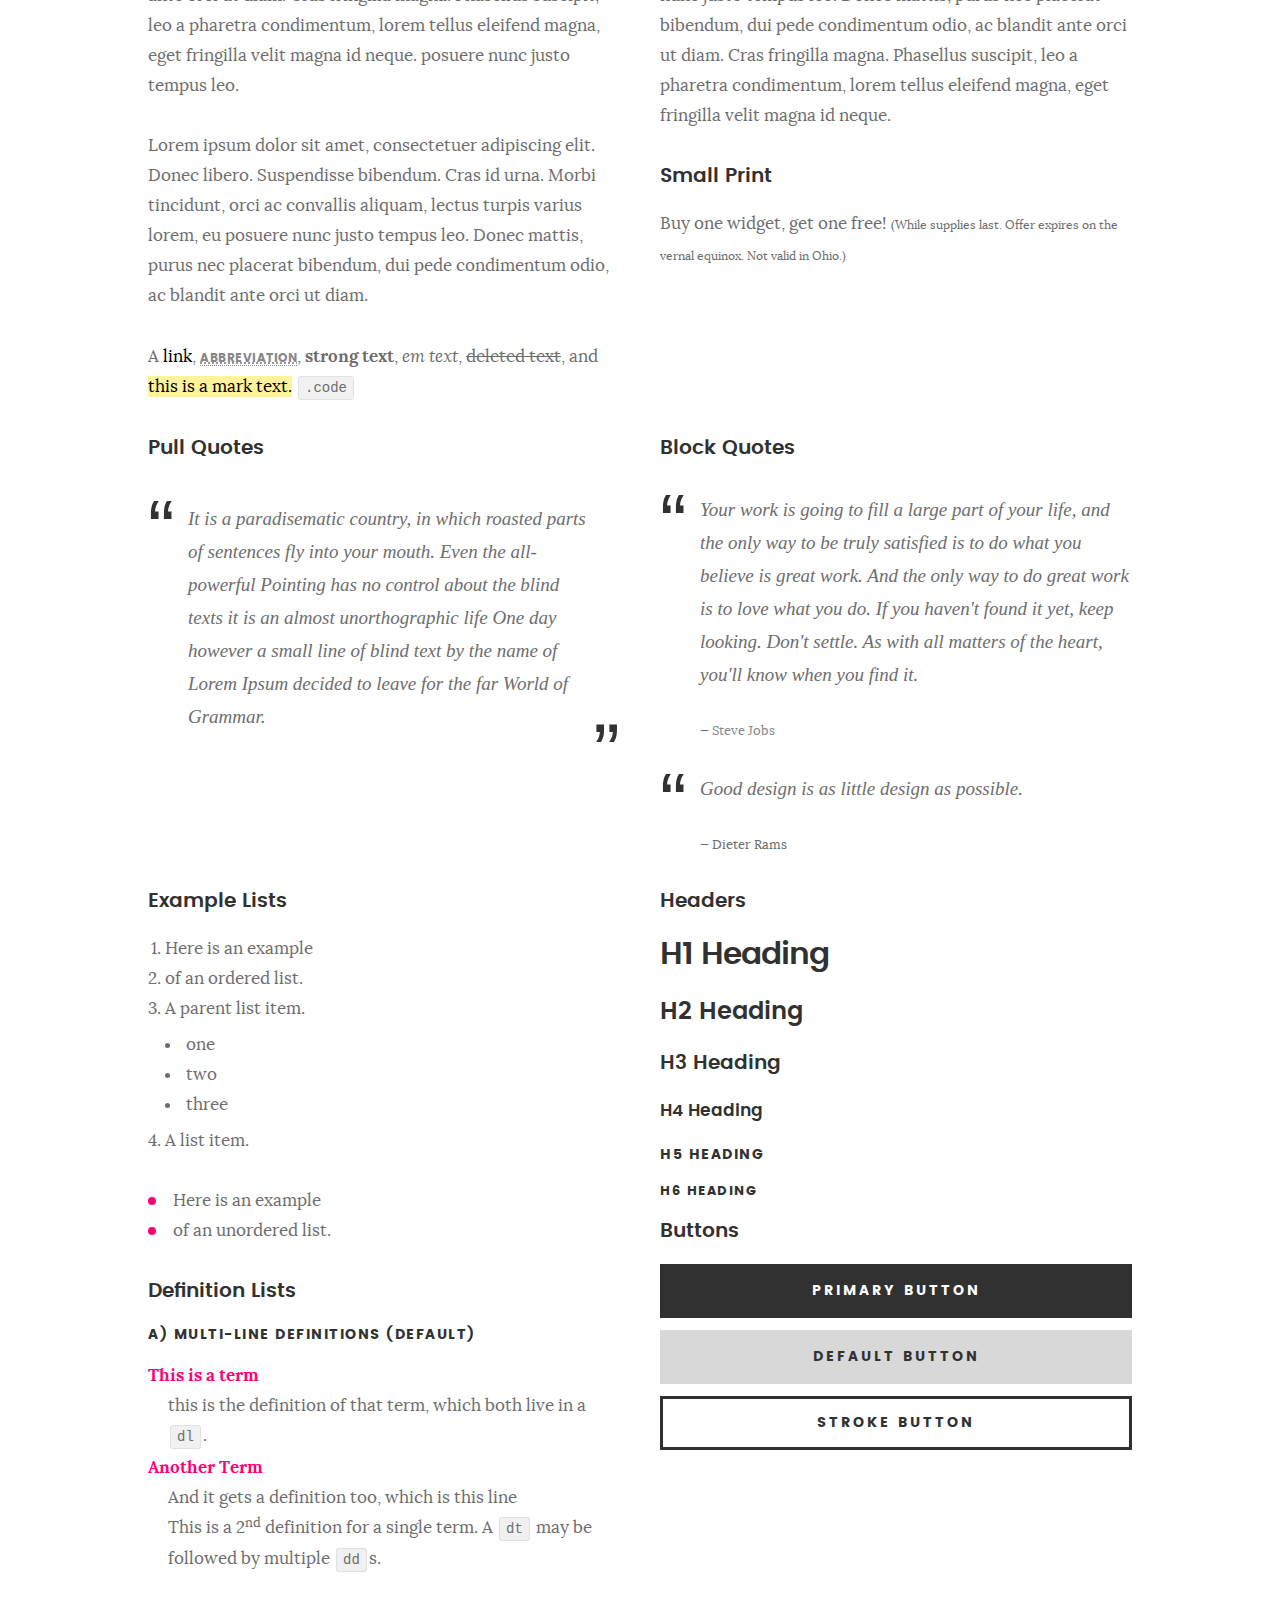
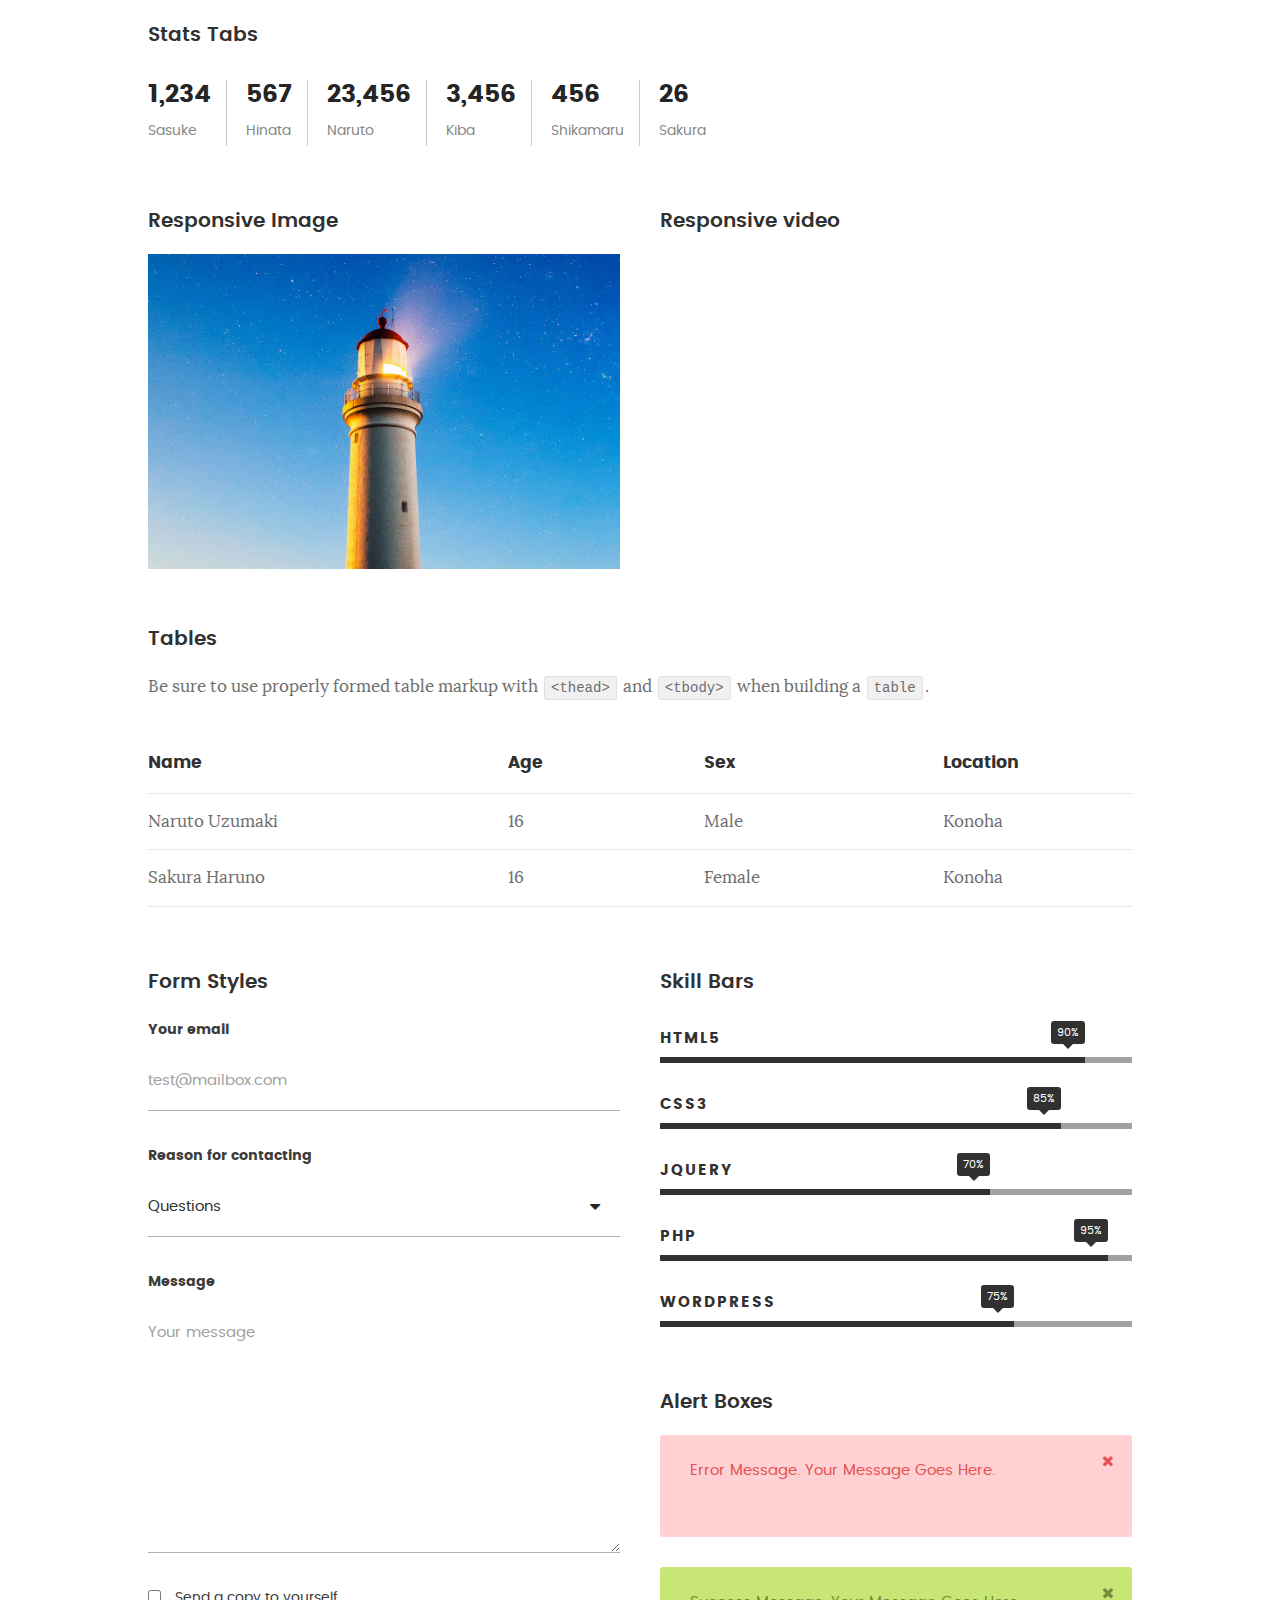
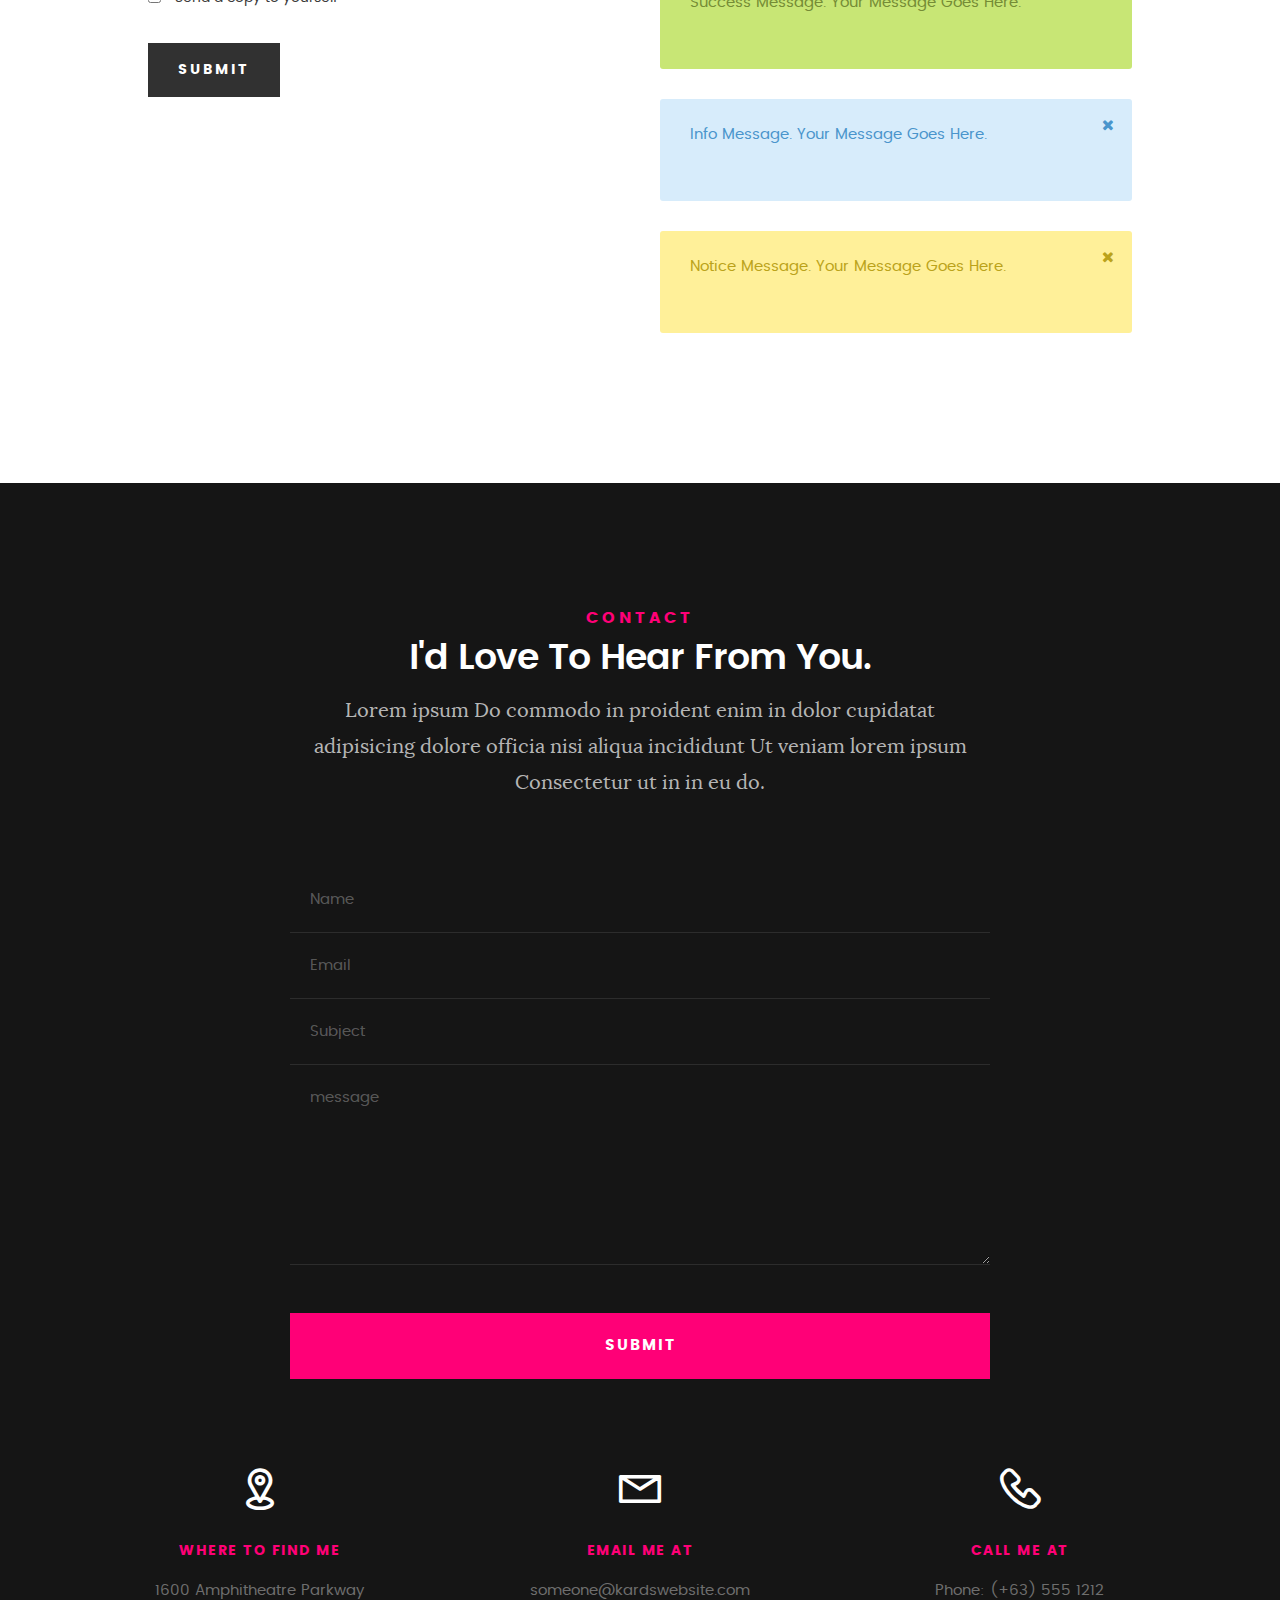
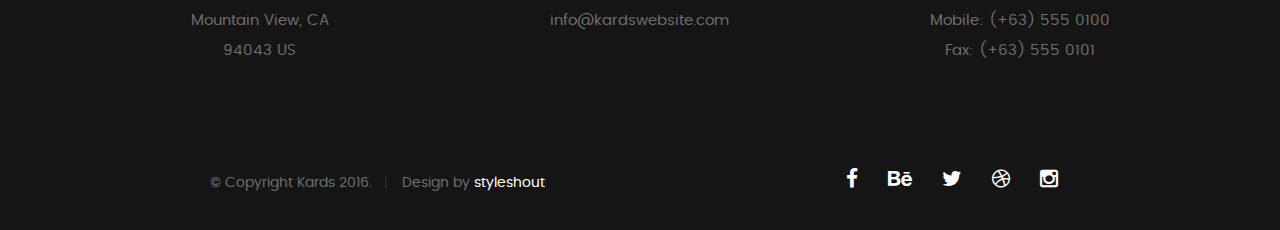
<file: styles.html>
<!DOCTYPE html>
<!--[if IE 8 ]><html class="no-js oldie ie8" lang="en"> <![endif]-->
<!--[if IE 9 ]><html class="no-js oldie ie9" lang="en"> <![endif]-->
<!--[if (gte IE 9)|!(IE)]><!--><html class="no-js" lang="en"> <!--<![endif]-->
<head>

   <!--- basic page needs
   ================================================== -->
   <meta charset="utf-8">
	<title>Style Demo - Kards</title>
	<meta name="description" content="">  
	<meta name="author" content="">

   <!-- mobile specific metas
   ================================================== -->
	<meta name="viewport" content="width=device-width, initial-scale=1, maximum-scale=1">

 	<!-- CSS
   ================================================== -->
   <link rel="stylesheet" href="css/base.css">  
   <link rel="stylesheet" href="css/main.css">
   <link rel="stylesheet" href="css/vendor.css">

   <style type="text/css" media="screen">

   	#styles { 
   		background: white;
   		padding-top: 12rem;
   		padding-bottom: 12rem;
   	}
   	#styles .row {
   		max-width: 1024px;
     	}
     	#styles .section-intro {
   		max-width: 800px;
     	}
      	
   </style>       

   <!-- script
   ================================================== -->
	<script src="js/modernizr.js"></script>
	<script src="js/pace.min.js"></script>

   <!-- favicons
	================================================== -->
	<link rel="icon" type="image/png" href="favicon.png">

</head>

<body id="top">

	<!-- header 
   ================================================== -->
   <header>   	
   	<div class="row">

   		<div class="top-bar">
   			<a class="menu-toggle" href="#"><span>Menu</span></a>

	   		<div class="logo">
		         <a href="index.html">KARDS</a>
		      </div>		      

		   	<nav id="main-nav-wrap">
					<ul class="main-navigation">
						<li><a href="index.html#intro" title="">Home</a></li>
						<li><a href="index.html#about" title="">About</a></li>
						<li><a href="index.html#resume" title="">Resume</a></li>
						<li><a href="index.html#portfolio" title="">Portfolio</a></li>
						<li><a href="index.html#services" title="">Services</a></li>					
						<li><a class="smoothscroll"  href="#contact" title="">Contact</a></li>	
						<li><a href="styles.html" title="">Style Demo</a></li>				
					</ul>
				</nav>    		
   		</div> <!-- /top-bar --> 
   		
   	</div> <!-- /row --> 		
   </header> <!-- /header -->

	<!-- intro section
   ================================================== -->
   <section id="intro">   

   	<div class="intro-overlay"></div>	

   	<div class="intro-content">
   		<div class="row">

   			<div class="col-twelve">

	   			<h5>Hello, World.</h5>
	   			<h1>I'm Juan Dela Cruz.</h1>

	   			<p class="intro-position">
	   				<span>Front-end Developer</span>
	   				<span>UI/UX Designer</span> 
	   			</p>

	   			<a class="button stroke smoothscroll" href="#about" title="">More About Me</a>

	   		</div>  
   			
   		</div>   		 		
   	</div> <!-- /intro-content --> 

   	<ul class="intro-social">        
         <li><a href="#"><i class="fa fa-facebook"></i></a></li>
         <li><a href="#"><i class="fa fa-behance"></i></a></li>
         <li><a href="#"><i class="fa fa-twitter"></i></a></li>
         <li><a href="#"><i class="fa fa-dribbble"></i></a></li>
         <li><a href="#"><i class="fa fa-instagram"></i></a></li>
      </ul> <!-- /intro-social -->      	

   </section> <!-- /intro -->


   <!-- Style Demo
   ================================================== -->
   <section id="styles">

   	<div class="row section-intro">

   		<div class="col-twelve">

   			<h1>Style Guide.</h1>

   			<p class="lead">Lorem ipsum Officia elit ad tempor dolore est ex incididunt incididunt occaecat culpa deserunt sunt labore in cillum ullamco magna in Excepteur consequat in reprehenderit proident mollit incididunt officia commodo.
   			Duis ea officia sed dolor pariatur enim dolore dolore quis incididunt nulla exercitation commodo veniam et ea incididunt.</p>   			

   		</div>

     	</div> <!-- /row -->

     	<div class="row">

     		<div class="col-six tab-full">

		      <h3>Paragraph and Image</h3>

		      <p><a href="#"><img width="120" height="120" class="pull-left" alt="sample-image" src="images/sample-image.jpg"></a>
		  		Lorem ipsum dolor sit amet, consectetuer adipiscing elit. Donec libero. Suspendisse bibendum.
		  		Cras id urna. Morbi tincidunt, orci ac convallis aliquam, lectus turpis varius lorem, eu
		  		posuere nunc justo tempus leo. Donec mattis, purus nec placerat bibendum, dui pede condimentum
		  		odio, ac blandit ante orci ut diam. Cras fringilla magna. Phasellus suscipit, leo a pharetra
		  		condimentum, lorem tellus eleifend magna, eget fringilla velit magna id neque.
		  		posuere nunc justo tempus leo. </p>

		  		<p>
		  		Lorem ipsum dolor sit amet, consectetuer adipiscing elit. Donec libero. Suspendisse bibendum.
		  		Cras id urna. Morbi tincidunt, orci ac convallis aliquam, lectus turpis varius lorem, eu
		  		posuere nunc justo tempus leo. Donec mattis, purus nec placerat bibendum, dui pede condimentum
		  		odio, ac blandit ante orci ut diam.	
 			   </p>

            <p>A <a href="#">link</a>,
  			   <abbr title="this really isn't a very good description">abbreviation</abbr>,
  			   <strong>strong text</strong>,
            <em>em text</em>,
  			   <del>deleted text</del>, and
            <mark>this is a mark text.</mark>
            <code>.code</code>
          	</p>

         </div>

         <div class="col-six tab-full">

            <h3>Drop Caps</h3>

	         <p class="drop-cap">Far far away, behind the word mountains, far from the countries Vokalia and Consonantia,
	         there live the blind texts. Separated they live in Bookmarksgrove right at the coast of the
	         Semantics, a large language ocean. A small river named Duden flows by their place and supplies it with the necessary regelialia. Morbi tincidunt, orci ac convallis aliquam, lectus turpis varius lorem, eu	posuere nunc justo tempus leo. Donec mattis, purus nec placerat bibendum, dui pede condimentum odio, ac blandit ante orci ut diam. Cras fringilla magna. Phasellus suscipit, leo a pharetra condimentum, lorem tellus eleifend magna, eget fringilla velit magna id neque.
		  		</p>

		      <h3>Small Print</h3>

		      <p>Buy one widget, get one free!
		  		<small>(While supplies last. Offer expires on the vernal equinox. Not valid in Ohio.)</small>
		  		</p>

		   </div>	         

		</div> <!-- /row -->

		<div class="row">

		  	<div class="col-six tab-full">

		      <h3>Pull Quotes</h3>

		      <aside class="pull-quote">
				   <blockquote>
					   <p>It is a paradisematic country, in which roasted parts of
		            sentences fly into your mouth. Even the all-powerful Pointing has no control about the blind
		            texts it is an almost unorthographic life One day however a small line of blind text by the name
		            of Lorem Ipsum decided to leave for the far World of Grammar.</p>
					</blockquote>
				</aside>

		   </div>

		   <div class="col-six tab-full">

		      <h3>Block Quotes</h3>

		      <blockquote cite="http://where-i-got-my-info-from.com">
				   <p>Your work is going to fill a large part of your life, and the only way to be truly satisfied is
		         to do what you believe is great work. And the only way to do great work is to love what you do.
		         If you haven't found it yet, keep looking. Don't settle. As with all matters of the heart, you'll know when you find it.
		         </p>
		
					<cite>
					   <a href="#">Steve Jobs</a>
					</cite>
			   </blockquote>

		      <blockquote>
		         <p>Good design is as little design as possible.</p>
		         <cite>Dieter Rams</cite>
		      </blockquote>

		   </div>

		</div> <!-- /row -->

		<div class="row half-bottom">

		 	<div class="col-six tab-full">

		      <h3>Example Lists</h3>

		      <ol>
				   <li>Here is an example</li>
				   <li>of an ordered list.</li>
				   <li>A parent list item.
				   	<ul>
				   		<li>one</li>
				   		<li>two</li>
				   		<li>three</li>
				   	</ul>
				   </li>
				   <li>A list item.</li>
			   </ol>

		      <ul class="disc">
				   <li>Here is an example</li>
				   <li>of an unordered list.</li>
			   </ul>	

			   <h3>Definition Lists</h3>	            

		      <h5>a) Multi-line Definitions (default)</h5>

		      <dl>
				   <dt><strong>This is a term</strong></dt>
				      <dd>this is the definition of that term, which both live in a <code>dl</code>.</dd>
				   <dt><strong>Another Term</strong></dt>
				      <dd>And it gets a definition too, which is this line</dd>
				      <dd>This is a 2<sup>nd</sup> definition for a single term. A <code>dt</code> may be followed by multiple <code>dd</code>s.</dd>
			   </dl>

		   </div>

		   <div class="col-six tab-full">		                  

		      <h3>Headers</h3>

		      <h1>H1 Heading</h1>
		      <h2>H2 Heading</h2>
		      <h3>H3 Heading</h3>
		      <h4>H4 Heading</h4>
		      <h5>H5 Heading</h5>
		      <h6>H6 Heading</h6>

		      <h3>Buttons</h3>

		    	<p>
		     		<a class="button button-primary full-width" href="#">Primary Button</a>
		     		<a class="button full-width" href="#">Default Button</a>
		     		<a class="button stroke full-width" href="#">Stroke Button</a>
		     	</p>

		   </div>

		</div> <!-- /row -->

		<div class="row">

		   <div class="col-twelve">

		    	<h3>Stats Tabs</h3>

		      <ul class="stats-tabs">
				   <li><a href="#">1,234 <em>Sasuke</em></a></li>
				   <li><a href="#">567 <em>Hinata</em></a></li>
				   <li><a href="#">23,456 <em>Naruto</em></a></li>
				   <li><a href="#">3,456 <em>Kiba</em></a></li>
				   <li><a href="#">456 <em>Shikamaru</em></a></li>
				   <li><a href="#">26 <em>Sakura</em></a></li>
				</ul>	      		

		   </div>	      	

		</div> <!-- /row -->

		<div class="row half-bottom">

      	<div class="col-six tab-full">

      		<h3>Responsive Image</h3>

      		<p><img src="images/portfolio/modals/m-lighthouse.jpg"></p>

      	</div>

      	<div class="col-six tab-full">

      		<h3>Responsive video</h3>

      		<div class="fluid-video-wrapper">
                  <iframe src="http://player.vimeo.com/video/14592941?title=0&amp;byline=0&amp;portrait=0&amp;color=F64B39" width="500" height="281" frameborder="0" webkitallowfullscreen mozallowfullscreen allowfullscreen></iframe> 
            </div>

      	</div>
      	
      </div> <!-- /row -->

      <div class="row add-bottom">

      	<div class="col-twelve">

      		<h3>Tables</h3>
      		<p>Be sure to use properly formed table markup with <code>&lt;thead&gt;</code> and <code>&lt;tbody&gt;</code> when building a <code>table</code>.</p>

      		<div class="table-responsive">

      			<table>
					  <thead>
					    <tr>
					      <th>Name</th>
					      <th>Age</th>
					      <th>Sex</th>
					      <th>Location</th>					    
					    </tr>
					  </thead>
					  <tbody>
					    <tr>
					      <td>Naruto Uzumaki</td>
					      <td>16</td>
					      <td>Male</td>
					      <td>Konoha</td>					    
					    </tr>
					    <tr>
					      <td>Sakura Haruno</td>
					      <td>16</td>
					      <td>Female</td>
					      <td>Konoha</td>			    
					    </tr>
					  </tbody>
					</table>

      		</div>     		

      	</div>
      	
      </div> <!--row -->

      <div class="row">

		   <div class="col-six tab-full">

		      <h3>Form Styles</h3>

		         <form>
			        	<div>
			         	<label for="sampleInput">Your email</label>
			         	<input class="full-width" type="email" placeholder="test@mailbox.com" id="sampleInput">
			         </div>
			         <div>
			         	<label for="sampleRecipientInput">Reason for contacting</label>
			         	<div class="ss-custom-select">
			         		<select class="full-width" id="sampleRecipientInput">
				           		<option value="Option 1">Questions</option>
				           		<option value="Option 2">Report</option>
				           		<option value="Option 3">Others</option>
				         	</select>
			         	</div>			         	
			         </div>
			       
			       	<label for="exampleMessage">Message</label>
			       	<textarea class="full-width" placeholder="Your message" id="exampleMessage"></textarea>

			        	<label class="add-bottom">
			           	<input type="checkbox">			            
			           	<span class="label-text">Send a copy to yourself</span>
			        	</label>
			       
			        	<input class="button-primary" type="submit" value="Submit">

			      </form>	            

		      </div>

		      <div class="col-six tab-full">

		      		<h3>Skill Bars</h3>

		      		<ul class="skill-bars">
						   <li>
						   	<div class="progress percent90"><span>90%</span></div>
						   	<strong>HTML5</strong>
						   </li>
						   <li>
						   	<div class="progress percent85"><span>85%</span></div>
						   	<strong>CSS3</strong>
						   </li>
						   <li>
						   	<div class="progress percent70"><span>70%</span></div>
						   	<strong>JQuery</strong>
						   </li>
						   <li>
						   	<div class="progress percent95"><span>95%</span></div>
						   	<strong>PHP</strong>
						   </li>
						   <li>

						   	<div class="progress percent75"><span>75%</span></div>
						   	<strong>Wordpress</strong>
						   </li>
		      
						</ul> <!-- /skill-bars -->

			        
			        <h3>Alert Boxes</h3> 
			        
			        <div class="alert-box ss-error hideit">
				        <p>Error Message. Your Message Goes Here.</p>
				        <i class="fa fa-times close"></i>
			        </div><!-- /error -->
			        
			        <div class="alert-box ss-success hideit">
				        <p>Success Message. Your Message Goes Here.</p>
				        <i class="fa fa-times close"></i>
			        </div><!-- /success -->
			        
			        <div class="alert-box ss-info hideit">
				         <p>Info Message. Your Message Goes Here.</p>
				        <i class="fa fa-times close"></i>
			        </div><!-- /info -->
			        
			        <div class="alert-box ss-notice hideit">
				        <p>Notice Message. Your Message Goes Here.</p>
				        <i class="fa fa-times close"></i>
			        </div><!-- /notice -->
			        
			  </div>	         

		</div> <!-- /row -->
		   	
   </section> <!--styles -->	

	
   <!-- contact
   ================================================== -->
	<section id="contact">

		<div class="row section-intro">
   		<div class="col-twelve">

   			<h5>Contact</h5>
   			<h1>I'd Love To Hear From You.</h1>

   			<p class="lead">Lorem ipsum Do commodo in proident enim in dolor cupidatat adipisicing dolore officia nisi aliqua incididunt Ut veniam lorem ipsum Consectetur ut in in eu do.</p>

   		</div> 
   	</div> <!-- /section-intro -->

   	<div class="row contact-form">

   		<div class="col-twelve">

            <!-- form -->
            <form name="contactForm" id="contactForm" method="post" action="">
      			<fieldset>

                  <div class="form-field">
 						   <input name="contactName" type="text" id="contactName" placeholder="Name" value="" minlength="2" required="">
                  </div>
                  <div class="form-field">
	      			   <input name="contactEmail" type="email" id="contactEmail" placeholder="Email" value="" required="">
	               </div>
                  <div class="form-field">
	     				   <input name="contactSubject" type="text" id="contactSubject" placeholder="Subject" value="">
	               </div>                       
                  <div class="form-field">
	                 	<textarea name="contactMessage" id="contactMessage" placeholder="message" rows="10" cols="50" required=""></textarea>
	               </div>                      
                 <div class="form-field">
                     <button class="submitform">Submit</button>
                     <div id="submit-loader">
                        <div class="text-loader">Sending...</div>                             
       				      <div class="s-loader">
								  	<div class="bounce1"></div>
								  	<div class="bounce2"></div>
								  	<div class="bounce3"></div>
								</div>
							</div>
                  </div>

      			</fieldset>
      		</form> <!-- Form End -->

            <!-- contact-warning -->
            <div id="message-warning"></div>            
            <!-- contact-success -->
      		<div id="message-success">
               <i class="fa fa-check"></i>Your message was sent, thank you!<br>
      		</div>

         </div> <!-- /col-twelve -->
   		
   	</div> <!-- /contact-form -->

   	<div class="row contact-info">

   		<div class="col-four tab-full">

   			<div class="icon">
   				<i class="icon-pin"></i>
   			</div>

   			<h5>Where to find me</h5>

   			<p>
            1600 Amphitheatre Parkway<br>
            Mountain View, CA<br>
            94043 US
            </p>

   		</div>

   		<div class="col-four tab-full collapse">

   			<div class="icon">
   				<i class="icon-mail"></i>
   			</div>

   			<h5>Email Me At</h5>

   			<p>someone@kardswebsite.com<br>
			   	info@kardswebsite.com			     
			   </p>

   		</div>

   		<div class="col-four tab-full">

   			<div class="icon">
   				<i class="icon-phone"></i>
   			</div>

   			<h5>Call Me At</h5>

   			<p>Phone: (+63) 555 1212<br>
			   	Mobile: (+63) 555 0100<br>
			     	Fax: (+63) 555 0101
			   </p>

   		</div>
   		
   	</div> <!-- /contact-info -->
		
	</section> <!-- /contact -->


   <!-- footer
   ================================================== -->

   <footer>
     	<div class="row">

     		<div class="col-six tab-full pull-right social">

     			<ul class="footer-social">        
			      <li><a href="#"><i class="fa fa-facebook"></i></a></li>
			      <li><a href="#"><i class="fa fa-behance"></i></a></li>
			      <li><a href="#"><i class="fa fa-twitter"></i></a></li>
			      <li><a href="#"><i class="fa fa-dribbble"></i></a></li>
			      <li><a href="#"><i class="fa fa-instagram"></i></a></li>
			   </ul> 
	      		
	      </div>

      	<div class="col-six tab-full">
	      	<div class="copyright">
		        	<span>© Copyright Kards 2016.</span> 
		        	<span>Design by <a href="http://www.styleshout.com/">styleshout</a></span>	         	
		         </div>		                  
	      	</div>

	      	<div id="go-top">
		         <a class="smoothscroll" title="Back to Top" href="#top"><i class="fa fa-long-arrow-up"></i></a>
		      </div>

      	</div> <!-- /row -->     	
   </footer>    

   <div id="preloader"> 
    	<div id="loader"></div>
   </div> 

   <!-- Java Script
   ================================================== --> 
   <script src="js/jquery-2.1.3.min.js"></script>
   <script src="js/plugins.js"></script>
   <script src="js/main.js"></script>

</body>

</html>
</file>
<file: css/base.css>
/**
 * =================================================================== 
 *
 *  Kards v1.0 Base Stylesheet
 *  url: styleshout.com
 *  03-01-2016
 *  ------------------------------------------------------------------
 *  TOC:
 *  01. reset
 *  02. basic/base setup styles
 *  03. grid
 *  04. MISC
 *
 * =================================================================== 
 */

/** 
 * ===================================================================
 * 01. reset - normalize.css v3.0.2 | MIT License | git.io/normalize
 *
 * ------------------------------------------------------------------- 
 */
html {
	font-family: sans-serif;
	-ms-text-size-adjust: 100%;
	-webkit-text-size-adjust: 100%;
}

body {
	margin: 0;
}

article,
aside,
details,
figcaption,
figure,
footer,
header,
hgroup,
main,
menu,
nav,
section,
summary {
	display: block;
}

audio,
canvas,
progress,
video {
	display: inline-block;
	vertical-align: baseline;
}

audio:not([controls]) {
	display: none;
	height: 0;
}

[hidden],
template {
	display: none;
}

a {
	background: transparent;
}

a:active,
a:hover {
	outline: 0;
}

abbr[title] {
	border-bottom: 1px dotted;
}

b,
strong {
	font-weight: bold;
}

dfn {
	font-style: italic;
}

h1 {
	font-size: 2em;
	margin: 0.67em 0;
}

mark {
	background: #ff0;
	color: #000;
}

small {
	font-size: 80%;
}

sub,
sup {
	font-size: 75%;
	line-height: 0;
	position: relative;
	vertical-align: baseline;
}

sup {
	top: -0.5em;
}

sub {
	bottom: -0.25em;
}

img {
	border: 0;
}

svg:not(:root) {
	overflow: hidden;
}

figure {
	margin: 1em 40px;
}

hr {
	-moz-box-sizing: content-box;
	box-sizing: content-box;
	height: 0;
}

pre {
	overflow: auto;
}

code,
kbd,
pre,
samp {
	font-family: monospace, monospace;
	font-size: 1em;
}

button,
input,
optgroup,
select,
textarea {
	color: inherit;
	font: inherit;
	margin: 0;
}

button {
	overflow: visible;
}

button,
select {
	text-transform: none;
}

button,
html input[type="button"],
input[type="reset"],
input[type="submit"] {
	-webkit-appearance: button;
	cursor: pointer;
}

button[disabled],
html input[disabled] {
	cursor: default;
}

button::-moz-focus-inner,
input::-moz-focus-inner {
	border: 0;
	padding: 0;
}

input {
	line-height: normal;
}

input[type="checkbox"],
input[type="radio"] {
	box-sizing: border-box;
	padding: 0;
}

input[type="number"]::-webkit-inner-spin-button,
input[type="number"]::-webkit-outer-spin-button {
	height: auto;
}

input[type="search"] {
	-webkit-appearance: textfield;
	-moz-box-sizing: content-box;
	-webkit-box-sizing: content-box;
	box-sizing: content-box;
}

input[type="search"]::-webkit-search-cancel-button,
input[type="search"]::-webkit-search-decoration {
	-webkit-appearance: none;
}

fieldset {
	border: 1px solid #c0c0c0;
	margin: 0 2px;
	padding: 0.35em 0.625em 0.75em;
}

legend {
	border: 0;
	padding: 0;
}

textarea {
	overflow: auto;
}

optgroup {
	font-weight: bold;
}

table {
	border-collapse: collapse;
	border-spacing: 0;
}

td,
th {
	padding: 0;
}

/** 
 * ===================================================================
 * 02. basic/base setup styles - (_basic.scss)
 *
 * ------------------------------------------------------------------- 
 */
html {
	font-size: 62.5%;
	box-sizing: border-box;
}

*,
*::before,
*::after {
	box-sizing: inherit;
}

body {
	font-weight: normal;
	line-height: 1;
	text-rendering: optimizeLegibility;
	word-wrap: break-word;
	-webkit-overflow-scrolling: touch;
	-webkit-text-size-adjust: none;
}

body,
input,
button {
	-moz-osx-font-smoothing: grayscale;
	-webkit-font-smoothing: antialiased;
}

/**
 * Media - (_basic.scss)
 * ------------------------------------------------------------------- 
 */
img,
video {
	max-width: 100%;
	height: auto;
}

/**
 * Typography resets - (_basic.scss)
 * ------------------------------------------------------------------- 
 */
div,
dl,
dt,
dd,
ul,
ol,
li,
h1,
h2,
h3,
h4,
h5,
h6,
pre,
form,
p,
blockquote,
th,
td {
	margin: 0;
	padding: 0;
}

h1,
h2,
h3,
h4,
h5,
h6 {
	-webkit-font-variant-ligatures: common-ligatures;
	-moz-font-variant-ligatures: common-ligatures;
	font-variant-ligatures: common-ligatures;
	text-rendering: optimizeLegibility;
}

em,
i {
	font-style: italic;
	line-height: inherit;
}

strong,
b {
	font-weight: bold;
	line-height: inherit;
}

small {
	font-size: 60%;
	line-height: inherit;
}

ol,
ul {
	list-style: none;
}

li {
	display: block;
}

/**
 * links - (_basic.scss)
 * ------------------------------------------------------------------- 
 */
a {
	text-decoration: none;
	line-height: inherit;
}

a img {
	border: none;
}

/**
 * inputs - (_basic.scss)
 * ------------------------------------------------------------------- 
 */
fieldset {
	margin: 0;
	padding: 0;
}

input[type="email"],
input[type="number"],
input[type="search"],
input[type="text"],
input[type="tel"],
input[type="url"],
input[type="password"],
textarea {
	-webkit-appearance: none;
	-moz-appearance: none;
	-ms-appearance: none;
	-o-appearance: none;
	appearance: none;
}

/** 
 * ===================================================================
 * 03. grid - (_grid.scss)
 *
 * ------------------------------------------------------------------- 
 */
.row {
	width: 94%;
	max-width: 1140px;
	margin: 0 auto;
}

.row:before,
.row:after {
	content: "";
	display: table;
}

.row:after {
	clear: both;
}

.row .row {
	width: auto;
	max-width: none;
	margin-left: -20px;
	margin-right: -20px;
}

[class*="col-"],
.bgrid {
	float: left;
}

[class*="col-"] + [class*="col-"].end {
	float: right;
}

[class*="col-"] {
	padding: 0 20px;
}

.col-one {
	width: 8.33333%;
}

.col-two,
.col-1-6 {
	width: 16.66667%;
}

.col-three,
.col-1-4 {
	width: 25%;
}

.col-four,
.col-1-3 {
	width: 33.33333%;
}

.col-five {
	width: 41.66667%;
}

.col-six,
.col-1-2 {
	width: 50%;
}

.col-seven {
	width: 58.33333%;
}

.col-eight,
.col-2-3 {
	width: 66.66667%;
}

.col-nine,
.col-3-4 {
	width: 75%;
}

.col-ten,
.col-5-6 {
	width: 83.33333%;
}

.col-eleven {
	width: 91.66667%;
}

.col-twelve,
.col-full {
	width: 100%;
}

/**
 * small screens - (_grid.scss)
 * --------------------------------------------------------------- 
 */
@media screen and (max-width:1024px) {
	.row .row {
		margin-left: -18px;
		margin-right: -18px;
	}

	[class*="col-"] {
		padding: 0 18px;
	}

}

/**
 * tablets - (_grid.scss)
 * --------------------------------------------------------------- 
 */
@media screen and (max-width:768px) {
	.row {
		width: auto;
		padding-left: 30px;
		padding-right: 30px;
	}

	.row .row {
		padding-left: 0;
		padding-right: 0;
		margin-left: -15px;
		margin-right: -15px;
	}

	[class*="col-"] {
		padding: 0 15px;
	}

	.tab-1-4 {
		width: 25%;
	}

	.tab-1-3 {
		width: 33.33333%;
	}

	.tab-1-2 {
		width: 50%;
	}

	.tab-2-3 {
		width: 66.66667%;
	}

	.tab-3-4 {
		width: 75%;
	}

	.tab-full {
		width: 100%;
	}

}

/**
 * large mobile devices - (_grid.scss)
 * --------------------------------------------------------------- 
 */
@media screen and (max-width:600px) {
	.row {
		padding-left: 25px;
		padding-right: 25px;
	}

	.row .row {
		margin-left: -10px;
		margin-right: -10px;
	}

	[class*="col-"] {
		padding: 0 10px;
	}

	.mob-1-4 {
		width: 25%;
	}

	.mob-1-2 {
		width: 50%;
	}

	.mob-3-4 {
		width: 75%;
	}

	.mob-full {
		width: 100%;
	}

}

/**
 * small mobile devices - (_grid.scss)
 * --------------------------------------------------------------- 
 */
@media screen and (max-width:400px) {
	.row .row {
		padding-left: 0;
		padding-right: 0;
		margin-left: 0;
		margin-right: 0;
	}

	[class*="col-"] {
		width: 100% !important;
		float: none !important;
		clear: both !important;
		margin-left: 0;
		margin-right: 0;
		padding: 0;
	}

	[class*="col-"] + [class*="col-"].end {
		float: none;
	}

}

/** 
 * ===================================================================
 * block grids - (_grid.scss)
 *
 * ------------------------------------------------------------------- 
 */
[class*="block-"]:before,
[class*="block-"]:after {
	content: "";
	display: table;
}

[class*="block-"]:after {
	clear: both;
}

.block-1-6 .bgrid {
	width: 16.66667%;
}

.block-1-4 .bgrid {
	width: 25%;
}

.block-1-3 .bgrid {
	width: 33.33333%;
}

.block-1-2 .bgrid {
	width: 50%;
}

/**
 * Clearing for block grid columns. Allow columns with 
 * different heights to align properly.
 */
.block-1-6 .bgrid:nth-child(6n+1),
.block-1-4 .bgrid:nth-child(4n+1),
.block-1-3 .bgrid:nth-child(3n+1),
.block-1-2 .bgrid:nth-child(2n+1) {
	clear: both;
}

/**
 * small screens - (_grid.scss)
 * --------------------------------------------------------------- 
 */
@media screen and (max-width:1024px) {
	.block-s-1-6 .bgrid {
		width: 16.66667%;
	}

	.block-s-1-4 .bgrid {
		width: 25%;
	}

	.block-s-1-3 .bgrid {
		width: 33.33333%;
	}

	.block-s-1-2 .bgrid {
		width: 50%;
	}

	.block-s-full .bgrid {
		width: 100%;
		clear: both;
	}

	[class*="block-s-"] .bgrid:nth-child(n) {
		clear: none;
	}

	.block-s-1-6 .bgrid:nth-child(6n+1),
	.block-s-1-4 .bgrid:nth-child(4n+1),
	.block-s-1-3 .bgrid:nth-child(3n+1),
	.block-s-1-2 .bgrid:nth-child(2n+1) {
		clear: both;
	}

}

/**
 * tablets - (_grid.scss)
 * --------------------------------------------------------------- 
 */
@media screen and (max-width:768px) {
	.block-tab-1-6 .bgrid {
		width: 16.66667%;
	}

	.block-tab-1-4 .bgrid {
		width: 25%;
	}

	.block-tab-1-3 .bgrid {
		width: 33.33333%;
	}

	.block-tab-1-2 .bgrid {
		width: 50%;
	}

	.block-tab-full .bgrid {
		width: 100%;
		clear: both;
	}

	[class*="block-tab-"] .bgrid:nth-child(n) {
		clear: none;
	}

	.block-tab-1-6 .bgrid:nth-child(6n+1),
	.block-tab-1-4 .bgrid:nth-child(4n+1),
	.block-tab-1-3 .bgrid:nth-child(3n+1),
	.block-tab-1-2 .bgrid:nth-child(2n+1) {
		clear: both;
	}

}

/**
 * large mobile devices - (_grid.scss)
 * --------------------------------------------------------------- 
 */
@media screen and (max-width:600px) {
	.block-mob-1-6 .bgrid {
		width: 16.66667%;
	}

	.block-mob-1-4 .bgrid {
		width: 25%;
	}

	.block-mob-1-3 .bgrid {
		width: 33.33333%;
	}

	.block-mob-1-2 .bgrid {
		width: 50%;
	}

	.block-mob-full .bgrid {
		width: 100%;
		clear: both;
	}

	[class*="block-mob-"] .bgrid:nth-child(n) {
		clear: none;
	}

	.block-mob-1-6 .bgrid:nth-child(6n+1),
	.block-mob-1-4 .bgrid:nth-child(4n+1),
	.block-mob-1-3 .bgrid:nth-child(3n+1),
	.block-mob-1-2 .bgrid:nth-child(2n+1) {
		clear: both;
	}

}

/**
 * stack on small mobile devices - (_grid.scss)
 * --------------------------------------------------------------- 
 */
@media screen and (max-width:400px) {
	.stack .bgrid {
		width: 100% !important;
		float: none !important;
		clear: both !important;
		margin-left: 0;
		margin-right: 0;
	}

}

/** 
 * ===================================================================
 * 04. MISC  - (_grid.scss)
 *
 * ------------------------------------------------------------------- 
 */

/**
 * Clearing - (http://nicolasgallagher.com/micro-clearfix-hack/
 */
.group:before,
.group:after {
	content: "";
	display: table;
}

.group:after {
	clear: both;
}

/**
 * Misc Helper Styles 
 */
.hide {
	display: none;
}

.invisible {
	visibility: hidden;
}

.antialiased {
	-webkit-font-smoothing: antialiased;
	-moz-osx-font-smoothing: grayscale;
}

.remove-bottom {
	margin-bottom: 0;
}

.half-bottom {
	margin-bottom: 1.5rem !important;
}

.add-bottom {
	margin-bottom: 3rem !important;
}

.no-border {
	border: none;
}

.full-width {
	width: 100%;
}

.text-center {
	text-align: center;
}

.text-left {
	text-align: left;
}

.text-right {
	text-align: right;
}

.pull-left {
	float: left;
}

.pull-right {
	float: right;
}

.align-center {
	margin-left: auto;
	margin-right: auto;
	text-align: center;
}

/*# sourceMappingURL=base.css.map */
</file>
<file: css/main.css>
/**
 * =================================================================== 
 *
 *  Kards v1.0 Main Stylesheet
 *  url: styleshout.com
 *  03-01-2016
 *  ------------------------------------------------------------------
 *  TOC:
 *  01. webfonts and iconfonts
 *  02. base style overrides
 *  03. typography & general theme styles
 *  04. preloader
 *  05. forms
 *  06. buttons 
 *  07. other components
 *  08. common styles
 *  09. header styles
 *  10. intro
 *  11. about
 *  12. resume
 *  13. portfolio
 *  14. call-to-action section
 *  15. services
 *  16. stats
 *  17. contact
 *  18. footer
 *
 * =================================================================== 
 */


/** 
 * ===================================================================
 * 01. webfonts and iconfonts - (_document-setup.scss)
 *
 * ------------------------------------------------------------------- 
 */
@import url("fonts.css");
@import url("font-awesome/css/font-awesome.min.css");
@import url("micons/micons.css");


/** 
 * ===================================================================
 * 02. base style overrides - (_document-setup.scss)
 *
 * ------------------------------------------------------------------- 
 */
html {
	font-size: 10px;
}

@media only screen and (max-width:1024px) {
	html {
		font-size: 9.411764705882353px;
	}
}
@media only screen and (max-width:768px) {
	html {
		font-size: 10px;
	}
}
@media only screen and (max-width:400px) {
	html {
		font-size: 9.411764705882353px;
	}
}

html, body {
	height: 100%;
}
body {
	background: #151515;
	font-family: "lora-regular", serif;
	font-size: 1.7rem;
	line-height: 3rem;
	color: #6e6e6e;
}

/**
 * links - (_document-setup.scss)
 * -------------------------------------------------------------------
 */
a, a:visited {
	color: #000000;
	-moz-transition: all 0.3s ease-in-out;
	-o-transition: all 0.3s ease-in-out;
	-webkit-transition: all 0.3s ease-in-out;
	-ms-transition: all 0.3s ease-in-out;
	transition: all 0.3s ease-in-out;
}
a:hover, a:focus, a:active {
	color: #FF0077;
	outline: 0;
}

/** 
 * ===================================================================
 * 03. typography & general theme styles - (_document-setup.scss)
 *
 * ------------------------------------------------------------------- 
 */
h1, h2, h3, h4, h5, h6, .h01, .h02, .h03, .h04, .h05, .h06 {
	font-family: "poppins-semibold", sans-serif;
	color: #313131;
	font-style: normal;
	text-rendering: optimizeLegibility;
	margin-bottom: 2.1rem;
}
h3, .h03, h4, .h04 {
	margin-bottom: 1.8rem;
}
h5, .h05, h6, .h06 {
	font-family: "poppins-bold";
	margin-bottom: 1.2rem;
}
h1, .h01 {
	font-size: 3.1rem;
	line-height: 1.355;
	letter-spacing: -.1rem;
}
@media only screen and (max-width:600px) {
	h1, .h01 {
		font-size: 2.6rem;
		letter-spacing: -.07rem;
	}
}
h2, .h02 {
	font-size: 2.4rem;
	line-height: 1.25;
}
h3, .h03 {
	font-size: 2rem;
	line-height: 1.5;
}
h4, .h04 {
	font-size: 1.7rem;
	line-height: 1.765;
}
h5, .h05 {
	font-size: 1.4rem;
	line-height: 1.714;
	text-transform: uppercase;
	letter-spacing: .15rem;
}
h6, .h06 {
	font-size: 1.3rem;
	line-height: 1.846;
	text-transform: uppercase;
	letter-spacing: .15rem;
}
p img {
	margin: 0;
}
p.lead {
	font-family: "lora-regular", serif;
	font-size: 2rem;
	line-height: 1.8;
	color: #888888;
}
@media only screen and (max-width:768px) {
	p.lead {
		font-size: 1.7rem;
	}
}
em, i, strong, b {
	font-size: 1.7rem;
	line-height: 3rem;
	font-style: normal;
	font-weight: normal;
}
em, i {
	font-family: "lora-italic", serif;
}
strong, b {
	font-family: "lora-bold", serif;
}
small {
	font-size: 1.2rem;
	line-height: inherit;
}
blockquote {
	margin: 3rem 0;
	padding-left: 4rem;
	position: relative;
}
blockquote:before {
	content: "\201C";
	font-size: 8rem;
	line-height: 0px;
	margin: 0;
	color: #313131;
	font-family: arial, sans-serif;
	position: absolute;
	top: 3rem;
	left: 0;
}
blockquote p {
	font-family: georgia, serif;
	font-style: italic;
	padding: 0;
	font-size: 1.9rem;
	line-height: 1.737;
}
blockquote cite {
	display: block;
	font-size: 1.3rem;
	font-style: normal;
	line-height: 1.616;
}
blockquote cite:before {
	content: "\2014 \0020";
}
blockquote cite a, blockquote cite a:visited {
	color: #888888;
	border: none;
}
abbr {
	font-family: "poppins-bold", serif;
	font-variant: small-caps;
	text-transform: lowercase;
	letter-spacing: .05rem;
	color: #888888;
}
var, kbd, samp, code, pre {
	font-family: Consolas, "Andale Mono", Courier, "Courier New", monospace;
}
pre {
	padding: 2.4rem 3rem 3rem;
	background: #F1F1F1;
}
code {
	font-size: 1.4rem;
	margin: 0 .2rem;
	padding: .3rem .6rem;
	white-space: nowrap;
	background: #F1F1F1;
	border: 1px solid #E1E1E1;
	border-radius: 3px;
}
pre > code {
	display: block;
	white-space: pre;
	line-height: 2;
	padding: 0;
	margin: 0;
}
pre.prettyprint > code {
	border: none;
}
del {
	text-decoration: line-through;
}
abbr[title], dfn[title] {
	border-bottom: 1px dotted;
	cursor: help;
}
mark {
	background: #FFF49B;
	color: #000;
}
hr {
	border: solid #d2d2d2;
	border-width: 1px 0 0;
	clear: both;
	margin: 2.4rem 0 1.5rem;
	height: 0;
}

/**
 * Lists - (_document-setup.scss)  
 * -------------------------------------------------------------------
 */
ol {
	list-style: decimal;
}
ul {
	list-style: disc;
}
li {
	display: list-item;
}
ol, ul {
	margin-left: 1.7rem;
}
ul li {
	padding-left: .4rem;
}
ul ul, ul ol, ol ol, ol ul {
	margin: .6rem 0 .6rem 1.7rem;
}
ul.disc li {
	display: list-item;
	list-style: none;
	padding: 0 0 0 .8rem;
	position: relative;
}
ul.disc li::before {
	content: "";
	display: inline-block;
	width: 8px;
	height: 8px;
	border-radius: 50%;
	background: #FF0077;
	position: absolute;
	left: -17px;
	top: 11px;
	vertical-align: middle;
}
dt {
	margin: 0;
	color: #FF0077;
}
dd {
	margin: 0 0 0 2rem;
}

/**
 * tables - (_document-setup.scss)  
 * -------------------------------------------------------------------
 */
table {
	border-width: 0;
	width: 100%;
	max-width: 100%;
	font-family: "lora-regular", sans-serif;
}
th, td {
	padding: 1.5rem 3rem;
	text-align: left;
	border-bottom: 1px solid #E8E8E8;
}
th {
	color: #313131;
	font-family: "poppins-bold", sans-serif;
}
td {
	line-height: 1.5;
}
th:first-child, td:first-child {
	padding-left: 0;
}
th:last-child, td:last-child {
	padding-right: 0;
}
.table-responsive {
	overflow-x: auto;
	-webkit-overflow-scrolling: touch;
}

/**
 * Spacing - (_document-setup.scss)  
 * -------------------------------------------------------------------
 */
button, .button {
	margin-bottom: 1.2;
}
fieldset {
	margin-bottom: 1.5rem;
}
input,
textarea,
select,
pre,
blockquote,
figure,
table,
p,
ul,
ol,
dl,
form,
.fluid-video-wrapper,
.ss-custom-select {
	margin-bottom: 3rem;
}

/**
 * floated image - (_document-setup.scss)  
 * -------------------------------------------------------------------
 */
img.pull-right {
	margin: .9rem 0 0 2.4rem;
}
img.pull-left {
	margin: .9rem 2.4rem 0 0;
}

/**
 * block grid paddings - (_document-setup.scss) 
 * -------------------------------------------------------------------
 */
.bgrid {
	padding: 0 20px;
}
@media only screen and (max-width:1024px) {
	.bgrid {
		padding: 0 18px;
	}
}
@media only screen and (max-width:768px) {
	.bgrid {
		padding: 0 15px;
	}
}
@media only screen and (max-width:600px) {
	.bgrid {
		padding: 0 10px;
	}
}
@media only screen and (max-width:400px) {
	.bgrid {
		padding: 0;
	}
}

/**
 * pace.js styles - minimal  - (_document-setup.scss)
 * -------------------------------------------------------------------
 */
.pace {
	-webkit-pointer-events: none;
	pointer-events: none;
	-webkit-user-select: none;
	-moz-user-select: none;
	user-select: none;
}
.pace-inactive {
	display: none;
}
.pace .pace-progress {
	background: #FF0077;
	position: fixed;
	z-index: 900;
	top: 0;
	right: 100%;
	width: 100%;
	height: 6px;
}

/** 
 * ===================================================================
 * 04. preloader - (_preloader-1.scss)
 *
 * ------------------------------------------------------------------- 
 */
#preloader {
	position: fixed;
	top: 0;
	left: 0;
	right: 0;
	bottom: 0;
	background: #151515;
	z-index: 800;
	height: 100%;
	width: 100%;
}
.no-js #preloader, .oldie #preloader {
	display: none;
}
#loader {
	position: absolute;
	left: 50%;
	top: 50%;
	width: 60px;
	height: 60px;
	margin: -30px 0 0 -30px;
	padding: 0;
}
#loader:before {
	content: "";
	border-top: 11px solid rgba(255, 255, 255, 0.1);
	border-right: 11px solid rgba(255, 255, 255, 0.1);
	border-bottom: 11px solid rgba(255, 255, 255, 0.1);
	border-left: 11px solid #FF0077;
	-webkit-animation: load 1.1s infinite linear;
	animation: load 1.1s infinite linear;
	display: block;
	border-radius: 50%;
	width: 60px;
	height: 60px;
}
@-webkit-keyframes load {
	0% {
		-webkit-transform: rotate(0deg);
		transform: rotate(0deg);
	}
	100% {
		-webkit-transform: rotate(360deg);
		transform: rotate(360deg);
	}
}
@keyframes load {
	0% {
		-webkit-transform: rotate(0deg);
		transform: rotate(0deg);
	}
	100% {
		-webkit-transform: rotate(360deg);
		transform: rotate(360deg);
	}
}

/** 
 * ===================================================================
 * 05. forms - (_forms.scss)
 *
 * ------------------------------------------------------------------- 
 */
fieldset {
	border: none;
}
input[type="email"],
input[type="number"],
input[type="search"],
input[type="text"],
input[type="tel"],
input[type="url"],
input[type="password"],
textarea,
select {
	display: block;
	height: 6rem;
	padding: 1.5rem 0;
	border: 0;
	outline: none;
	vertical-align: middle;
	color: #313131;
	font-family: "poppins-regular", sans-serif;
	font-size: 1.5rem;
	line-height: 3rem;
	max-width: 100%;
	background: transparent;
	border-bottom: 1px solid rgba(0, 0, 0, 0.3);
	-moz-transition: all 0.3s ease-in-out;
	-o-transition: all 0.3s ease-in-out;
	-webkit-transition: all 0.3s ease-in-out;
	-ms-transition: all 0.3s ease-in-out;
	transition: all 0.3s ease-in-out;
}
.ss-custom-select {
	position: relative;
	padding: 0;
}
.ss-custom-select select {
	-webkit-appearance: none;
	-moz-appearance: none;
	-ms-appearance: none;
	-o-appearance: none;
	appearance: none;
	text-indent: 0.01px;
	text-overflow: '';
	margin: 0;
	line-height: 3rem;
	vertical-align: middle;
}
.ss-custom-select select option {
	padding-left: 2rem;
	padding-right: 2rem;
}
.ss-custom-select select::-ms-expand {
	display: none;
}
.ss-custom-select::after {
	content: '\f0d7';
	font-family: 'FontAwesome';
	position: absolute;
	top: 50%;
	right: 1.5rem;
	margin-top: -10px;
	bottom: auto;
	width: 20px;
	height: 20px;
	line-height: 20px;
	font-size: 18px;
	text-align: center;
	pointer-events: none;
	color: #252525;
}

/* IE9 and below */
.oldie .ss-custom-select::after {
	display: none;
}
textarea {
	min-height: 25rem;
}
input[type="email"]:focus,
input[type="number"]:focus,
input[type="search"]:focus,
input[type="text"]:focus,
input[type="tel"]:focus,
input[type="url"]:focus,
input[type="password"]:focus,
textarea:focus,
select:focus {
	color: #cc005f;
	border-bottom: 1px solid #FF0077;
}
label, legend {
	font-family: "poppins-bold", sans-serif;
	font-size: 1.4rem;
	margin-bottom: .6rem;
	color: #3b3b3b;
	display: block;
}
input[type="checkbox"], input[type="radio"] {
	display: inline;
}
label > .label-text {
	display: inline-block;
	margin-left: 1rem;
	font-family: "poppins-regular", sans-serif;
	line-height: inherit;
}
label > input[type="checkbox"], label > input[type="radio"] {
	margin: 0;
	position: relative;
	top: .15rem;
}

/**
 * Style Placeholder Text  
 * -
 */
::-webkit-input-placeholder {
	color: #a1a1a1;
}
:-moz-placeholder {
	color: #a1a1a1;  /* Firefox 18- */
}
::-moz-placeholder {
	color: #a1a1a1;  /* Firefox 19+ */
}
:-ms-input-placeholder {
	color: #a1a1a1;
}
.placeholder {
	color: #a1a1a1 !important;
}

/** 
 * ===================================================================
 * 06. buttons - (_button-essentials.scss)
 *
 * ------------------------------------------------------------------- 
 */
.button,
a.button,
button,
input[type="submit"],
input[type="reset"],
input[type="button"] {
	display: inline-block;
	font-family: "poppins-bold", sans-serif;
	font-size: 1.4rem;
	text-transform: uppercase;
	letter-spacing: .3rem;
	height: 5.4rem;
	line-height: 5.4rem;
	padding: 0 3rem;
	margin: 0 .3rem 1.2rem 0;
	background: #d8d8d8;
	color: #313131;
	text-decoration: none;
	cursor: pointer;
	text-align: center;
	white-space: nowrap;
	border: none;
	-moz-transition: all 0.3s ease-in-out;
	-o-transition: all 0.3s ease-in-out;
	-webkit-transition: all 0.3s ease-in-out;
	-ms-transition: all 0.3s ease-in-out;
	transition: all 0.3s ease-in-out;
}
.button:hover,
a.button:hover,
button:hover,
input[type="submit"]:hover,
input[type="reset"]:hover,
input[type="button"]:hover,
.button:focus,
button:focus,
input[type="submit"]:focus,
input[type="reset"]:focus,
input[type="button"]:focus {
	background: #bebebe;
	color: #000000;
	outline: 0;
}
.button.button-primary,
a.button.button-primary,
button.button-primary,
input[type="submit"].button-primary,
input[type="reset"].button-primary,
input[type="button"].button-primary {
	background: #313131;
	color: #FFFFFF;
}
.button.button-primary:hover,
a.button.button-primary:hover,
button.button-primary:hover,
input[type="submit"].button-primary:hover,
input[type="reset"].button-primary:hover,
input[type="button"].button-primary:hover,
.button.button-primary:focus,
button.button-primary:focus,
input[type="submit"].button-primary:focus,
input[type="reset"].button-primary:focus,
input[type="button"].button-primary:focus {
	background: #1f1f1f;
}
button.full-width, .button.full-width {
	width: 100%;
	margin-right: 0;
}
button.medium, .button.medium {
	height: 5.7rem !important;
	line-height: 5.7rem !important;
	padding: 0 1.8rem !important;
}
button.large, .button.large {
	height: 6rem !important;
	line-height: 6rem !important;
	padding: 0rem 3rem !important;
}
button.stroke, .button.stroke {
	background: transparent !important;
	border: 3px solid #313131;
	line-height: 4.8rem;
}
button.stroke.medium, .button.stroke.medium {
	line-height: 5.1rem !important;
}
button.stroke.large, .button.stroke.large {
	line-height: 5.4rem !important;
}
button.stroke:hover, .button.stroke:hover {
	border: 3px solid #FF0077;
	color: #FF0077;
}
button::-moz-focus-inner, input::-moz-focus-inner {
	border: 0;
	padding: 0;
}


/** 
 * ===================================================================
 * 07. other components - (_others.scss)
 *
 * ------------------------------------------------------------------- 
 */

/**
 * alert box - (_alert-box.scss)
 * -------------------------------------------------------------------
 */
.alert-box {
	padding: 2.1rem 4rem 2.1rem 3rem;
	position: relative;
	margin-bottom: 3rem;
	border-radius: 3px;
	font-family: "poppins-regular", sans-serif;
	font-size: 1.5rem;
}
.alert-box .close {
	position: absolute;
	right: 1.8rem;
	top: 1.8rem;
	cursor: pointer;
}
.ss-error {
	background-color: #ffd1d2;
	color: #e65153;
}
.ss-success {
	background-color: #c8e675;
	color: #758c36;
}
.ss-info {
	background-color: #d7ecfb;
	color: #4a95cc;
}
.ss-notice {
	background-color: #fff099;
	color: #bba31b;
}

/**
 * additional typo styles - (_additional-typo.scss)
 * -------------------------------------------------------------------
 */

/**
 * drop cap 
 */
.drop-cap:first-letter {
	float: left;
	margin: 0;
	padding: 1.5rem .6rem 0 0;
	font-size: 8.4rem;
	font-family: "poppins-bold", sans-serif;
	line-height: 6rem;
	text-indent: 0;
	background: transparent;
	color: #313131;
}

/**
 * line definition style
 */
.lining dt, .lining dd {
	display: inline;
	margin: 0;
}
.lining dt + dt:before, .lining dd + dt:before {
	content: "\A";
	white-space: pre;
}
.lining dd + dd:before {
	content: ", ";
}
.lining dd + dd:before {
	content: ", ";
}
.lining dd:before {
	content: ": ";
	margin-left: -0.2em;
}

/**
 * dictionary definition style
 */
.dictionary-style dt {
	display: inline;
	counter-reset: definitions;
}
.dictionary-style dt + dt:before {
	content: ", ";
	margin-left: -0.2em;
}
.dictionary-style dd {
	display: block;
	counter-increment: definitions;
}
.dictionary-style dd:before {
	content: counter(definitions, decimal) ". ";
}

/** 
 * Pull Quotes
 * -----------
 * markup:
 *
 * <aside class="pull-quote">
 *		<blockquote>
 *			<p></p>
 *		</blockquote>
 *	</aside>
 *
 * --------------------------------------------------------------------- 
 */
.pull-quote {
	position: relative;
	padding: 2.1rem 3rem 2.1rem 0px;
}
.pull-quote:before, .pull-quote:after {
	height: 1em;
	position: absolute;
	font-size: 8rem;
	font-family: Arial, Sans-Serif;
	color: #333;
}
.pull-quote:before {
	content: "\201C";
	top: 33px;
	left: 0;
}
.pull-quote:after {
	content: '\201D';
	bottom: -33px;
	right: 0;
}
.pull-quote blockquote {
	margin: 0;
}
.pull-quote blockquote:before {
	content: none;
}

/** 
 * Stats Tab
 * ---------
 * markup:
 *
 * <ul class="stats-tabs">
 *		<li><a href="#">[value]<em>[name]</em></a></li>
 *	</ul>
 *
 * Extend this object into your markup.
 *
 * ---------------------------------------------------------------------
 */
.stats-tabs {
	padding: 0;
	margin: 3rem 0;
}
.stats-tabs li {
	display: inline-block;
	margin: 0 1.5rem 3rem 0;
	padding: 0 1.5rem 0 0;
	border-right: 1px solid #ccc;
}
.stats-tabs li:last-child {
	margin: 0;
	padding: 0;
	border: none;
}
.stats-tabs li a {
	display: inline-block;
	font-size: 2.5rem;
	font-family: "poppins-bold", sans-serif;
	border: none;
	color: #252525;
}
.stats-tabs li a:hover {
	color: #FF0077;
}
.stats-tabs li a em {
	display: block;
	margin: .6rem 0 0 0;
	font-size: 1.4rem;
	font-family: "poppins-regular", sans-serif;
	color: #888888;
}

/**
 * skillbars - (_skillbars.scss)
 * -------------------------------------------------------------------
 */
.skill-bars {
	list-style: none;
	margin: 6rem 0 3rem;
}
.skill-bars li {
	height: .6rem;
	background: #a1a1a1;
	width: 100%;
	margin-bottom: 6rem;
	padding: 0;
	position: relative;
}
.skill-bars li strong {
	position: absolute;
	left: 0;
	top: -3rem;
	font-family: "poppins-bold", sans-serif;
	color: #313131;
	text-transform: uppercase;
	letter-spacing: .2rem;
	font-size: 1.5rem;
	line-height: 2.4rem;
}
.skill-bars li .progress {
	background: #313131;
	position: relative;
	height: 100%;
}
.skill-bars li .progress span {
	position: absolute;
	right: 0;
	top: -3.6rem;
	display: block;
	font-family: "poppins-regular", sans-serif;
	color: white;
	font-size: 1.1rem;
	line-height: 1;
	background: #313131;
	padding: .6rem .6rem;
	border-radius: 3px;
}
.skill-bars li .progress span::after {
	position: absolute;
	left: 50%;
	bottom: -5px;
	margin-left: -5px;
	border-right: 5px solid transparent;
	border-left: 5px solid transparent;
	border-top: 5px solid #313131;
	content: "";
}

.skill-bars li .percent5   { width: 5%; }
.skill-bars li .percent10  { width: 10%; }
.skill-bars li .percent15  { width: 15%; }
.skill-bars li .percent20  { width: 20%; }
.skill-bars li .percent25  { width: 25%; }
.skill-bars li .percent30  { width: 30%; }
.skill-bars li .percent35  { width: 35%; }
.skill-bars li .percent40  { width: 40%; }
.skill-bars li .percent45  { width: 45%; }
.skill-bars li .percent50  { width: 50%; }
.skill-bars li .percent55  { width: 55%; }
.skill-bars li .percent60  { width: 60%; }
.skill-bars li .percent65  { width: 65%; }
.skill-bars li .percent70  { width: 70%; }
.skill-bars li .percent75  { width: 75%; }
.skill-bars li .percent80  { width: 80%; }
.skill-bars li .percent85  { width: 85%; }
.skill-bars li .percent90  { width: 90%; }
.skill-bars li .percent95  { width: 95%; }
.skill-bars li .percent100 { width: 100%; }


/** 
 * ===================================================================
 * 08. common styles (_layout.scss)
 *
 * ------------------------------------------------------------------- 
 */
.grey-section {
	background: #ebebeb;
}
.grey-section p.lead {
	color: #7d7d7d;
}
.section-intro {
	max-width: 700px;
	margin-left: auto;
	margin-right: auto;
	text-align: center;
	margin-bottom: 3.6rem;
	position: relative;
}
.section-intro h1 {
	font-family: "poppins-semibold", serif;
	font-size: 3.6rem;
	color: #313131;
	line-height: 1.25;
	margin-bottom: 1.2rem;
}
.section-intro h5 {
	color: #FF0077;
	font-size: 1.6rem;
	line-height: 1.875;
	margin-bottom: 0.3rem;
	letter-spacing: .4rem;
}

/**
 * responsive:
 * common styles
 * ------------------------------------------------------------------- 
 */
@media only screen and (max-width:768px) {
	.section-intro {
		max-width: 650px;
	}
	.section-intro h1 {
		font-size: 3rem;
	}
}
@media only screen and (max-width:600px) {
	.section-intro h1 {
		font-size: 2.6rem;
	}
	.section-intro h5 {
		font-size: 1.5rem;
		letter-spacing: .3rem;
	}
}
@media only screen and (max-width:400px) {
	.section-intro h1 {
		font-size: 2.4rem;
	}
}


/** 
 * ===================================================================
 * 09. header styles - (_layout.scss)
 *
 * ------------------------------------------------------------------- 
 */
header {
	position: fixed;
	width: 100%;
	min-height: 66px;
	z-index: 600;
}
header .row {
	position: relative;
	min-height: 66px;
}
header .top-bar {
	display: block;
	background: #000000;
	min-width: 220px;
	min-height: 66px;
	position: absolute;
	left: 90px;
	top: 0;
}
header .logo {
	float: left;
	margin-left: 20px;
	margin-right: 50px;
	margin-top: 25px;
	position: relative;
}
header .logo a {
	display: block;
	margin: 0;
	padding: 0;
	border: none;
	font: 0/0 a;
	text-shadow: none;
	color: transparent;
	width: 92px;
	height: 15px;
	background: url("../images/logo.png") no-repeat center;
	background-size: 92px 15px;
}

/**
 * menu toggle - (_layout.css)
 * ------------------------------------------------------------------- 
 */
.menu-toggle {
	float: left;
	width: 40px;
	height: 40px;
	margin-left: 20px;
	margin-top: 13px;
	display: block;
	position: relative;
}
.menu-toggle span {
	display: block;
	background-color: #FF0077;
	width: 24px;
	height: 3px;
	margin-top: -1.5px;
	font: 0/0 a;
	text-shadow: none;
	color: transparent;
	position: absolute;
	right: 8px;
	top: 50%;
	bottom: auto;
	left: auto;
	-moz-transition: background 0.2s ease-in-out;
	-o-transition: background 0.2s ease-in-out;
	-webkit-transition: background 0.2s ease-in-out;
	-ms-transition: background 0.2s ease-in-out;
	transition: background 0.2s ease-in-out;
}
.menu-toggle span::before, .menu-toggle span::after {
	content: '';
	width: 100%;
	height: 100%;
	background-color: inherit;
	position: absolute;
	left: 0;
	-moz-transition-duration: 0.2s, 0.2s;
	-o-transition-duration: 0.2s, 0.2s;
	-webkit-transition-duration: 0.2s, 0.2s;
	-ms-transition-duration: 0.2s, 0.2s;
	transition-duration: 0.2s, 0.2s;
	-moz-transition-delay: 0.2s, 0s;
	-o-transition-delay: 0.2s, 0s;
	-webkit-transition-delay: 0.2s, 0s;
	-ms-transition-delay: 0.2s, 0s;
	transition-delay: 0.2s, 0s;
}
.menu-toggle span::before {
	top: -8px;
	-moz-transition-property: top, transform;
	-o-transition-property: top, transform;
	-webkit-transition-property: top, transform;
	-ms-transition-property: top, transform;
	transition-property: top, transform;
}
.menu-toggle span::after {
	bottom: -8px;
	-moz-transition-property: bottom, transform;
	-o-transition-property: bottom, transform;
	-webkit-transition-property: bottom, transform;
	-ms-transition-property: bottom, transform;
	transition-property: bottom, transform;
}

/* is clicked */
.menu-toggle.is-clicked span {
	background-color: rgba(255, 0, 119, 0);
}
.menu-toggle.is-clicked span::before, .menu-toggle.is-clicked span::after {
	background-color: #ff0077;
	-moz-transition-delay: 0s, 0.2s;
	-o-transition-delay: 0s, 0.2s;
	-webkit-transition-delay: 0s, 0.2s;
	-ms-transition-delay: 0s, 0.2s;
	transition-delay: 0s, 0.2s;
}
.menu-toggle.is-clicked span::before {
	top: 0;
	-webkit-transform: rotate(45deg);
	-ms-transform: rotate(45deg);
	transform: rotate(45deg);
}
.menu-toggle.is-clicked span::after {
	bottom: 0;
	-webkit-transform: rotate(-45deg);
	-ms-transform: rotate(-45deg);
	transform: rotate(-45deg);
}

/* navigation panel */
#main-nav-wrap {
	display: block;
	width: 100%;
	font-family: "poppins-medium", sans-serif;
	font-size: 1.5rem;
	position: absolute;
	top: 100%;
	left: 0;
}

/* dropdown nav */
.main-navigation {
	background: #000000;
	padding: 24px 30px 42px;
	margin: 0;
	width: 100%;
	height: auto;
	clear: both;
	display: none;
}
.main-navigation > li {
	display: block;
	height: auto;
	text-align: left;
	padding: 0;
}
.main-navigation li a {
	display: block;
	color: #FFFFFF;
	width: auto;
	padding: 15px 0;
	line-height: 16px;
	border: none;
}
.main-navigation li a:hover {
	color: #FF0077;
	padding-left: 1rem;
}
.main-navigation li.current > a {
	background: none;
	color: #FF0077;
}

/**
 * responsive:
 * header styles
 * --------------------------------------------------------------- 
 */
@media only screen and (max-width:1024px) {
	header .top-bar {
		left: 60px;
	}
}
@media only screen and (max-width:768px) {
	header .top-bar {
		left: 50px;
	}
}
@media only screen and (max-width:600px) {
	header .top-bar {
		left: 35px;
	}
}
@media only screen and (max-width:400px) {
	header .top-bar {
		left: 25px;
	}
}


/** 
 * ===================================================================
 * 10. intro - (_layout.scss) 
 *
 * ------------------------------------------------------------------- 
 */
#intro {
	background: #151515 url(../images/intro-bg.jpg) no-repeat center bottom;
	-webkit-background-size: cover;
	-moz-background-size: cover;
	background-size: cover;
	background-attachment: fixed;
	width: 100%;
	height: 100%;
	min-height: 720px;
	display: table;
	position: relative;
	text-align: center;
}
.intro-overlay {
	position: absolute;
	top: 0;
	left: 0;
	width: 100%;
	height: 100%;
	background: #111111;
	opacity: .85;
}

.intro-content {
	display: table-cell;
	vertical-align: middle;
	text-align: center;
	-webkit-transform: translateY(-2.1rem);
	-ms-transform: translateY(-2.1rem);
	transform: translateY(-2.1rem);
}
.intro-content h1 {
	color: #FFFFFF;
	font-family: "poppins-medium", sans-serif;
	font-size: 8.4rem;
	line-height: 1.071;
	max-width: 900px;
	margin-top: 0;
	margin-bottom: .6rem;
	margin-left: auto;
	margin-right: auto;
	text-shadow: 0 0 20px rgba(0, 0, 0, 0.5);
}
.intro-content h5 {
	color: #cc005f;
	font-family: "poppins-bold", sans-serif;
	font-size: 2.3rem;
	line-height: 1.565;
	margin-bottom: 0;
	text-transform: uppercase;
	letter-spacing: .3rem;
	text-shadow: 0 0 6px rgba(0, 0, 0, 0.2);
}
.intro-content .intro-position {
	font-family: "lora-regular", serif;
	font-size: 1.7rem;
	line-height: 2.4rem;
	text-transform: uppercase;
	letter-spacing: .2rem;
	color: #FFFFFF;
	text-shadow: 0 0 6px rgba(0, 0, 0, 0.2);
}
.intro-content .intro-position span {
	display: inline-block;
}
.intro-content .intro-position span::after {
	content: "|";
	text-align: center;
	display: inline-block;
	padding: 0 8px 0 14px;
	color: rgba(255, 255, 255, 0.3);
}
.intro-content .intro-position span:first-child::before {
	content: "|";
	text-align: center;
	display: inline-block;
	padding: 0 14px 0 8px;
	color: rgba(255, 255, 255, 0.3);
}
.intro-content .button {
	color: #FFFFFF !important;
	border-color: rgba(255, 255, 255, 0.3);
	height: 6rem !important;
	line-height: 5.4rem !important;
	padding: 0 3.5rem 0 3rem !important;
	margin-top: .6rem;
	font-size: 1.3rem;
	text-transform: uppercase;
	letter-spacing: .25rem;
}
.intro-content .button:hover, .intro-content .button:focus {
	border-color: #cc005f;
}
.intro-content .button::after {
	display: inline-block;
	content: "\f107";
	font-family: fontAwesome;
	font-size: 1.6rem;
	line-height: inherit;
	text-align: center;
	position: relative;
	left: 1.2rem;
}

.intro-social {
	display: block;
	position: absolute;
	width: 100%;
	left: 0;
	bottom: 7.2rem;
	font-size: 3.3rem;
	margin: 0;
	padding: 0;
}
.intro-social li {
	display: inline-block;
	margin: 0 20px;
	padding: 0;
}
.intro-social li a, .intro-social li a:visited {
	color: #FFFFFF;
}
.intro-social li a:hover, .intro-social li a:focus {
	color: #cc005f;
}

/**
 * responsive:
 * Intro
 * --------------------------------------------------------------- 
 */
@media only screen and (max-width:1024px) {
	.intro-content h1 {
		font-size: 7.6rem;
	}
	.intro-social {
		font-size: 3rem;
	}
	.intro-social li {
		margin: 0 15px;
	}
}
@media only screen and (max-width:768px) {
	#intro {
		min-height: 660px;
	}
	.intro-content h1 {
		font-size: 5.2rem;
	}
	.intro-content h5 {
		font-size: 1.8rem;
	}
	.intro-content .intro-position {
		font-size: 1.3rem;
	}
	.intro-social {
		font-size: 2.5rem;
	}
	.intro-social li {
		margin: 0 10px;
	}
}
@media only screen and (max-width:600px) {
	#intro {
		min-height: 600px;
	}
	.intro-content h1 {
		font-size: 4.6rem;
		margin-bottom: .6rem;
	}
	.intro-content h5 {
		font-size: 1.5rem;
		margin-bottom: .3rem;
		letter-spacing: .2rem;
	}
	.intro-content .intro-position {
		font-size: 1.2rem;
	}
	.intro-content .intro-position span {
		padding: 0 .6rem;
	}
	.intro-content .intro-position span::before, .intro-content .intro-position span::after {
		display: none !important;
	}
	.intro-social {
		font-size: 2.4rem;
	}
}


/** 
 * ===================================================================
 * 11. about - (_layout.scss)
 *
 * ------------------------------------------------------------------- 
 */
#about {
	background: #FFFFFF;
	padding-top: 12rem;
	padding-bottom: 15rem;
}
#about .section-intro {
	margin-bottom: 3rem;
}

.intro-info {
	margin-top: 4.2rem;
	margin-right: -30px;
	margin-left: -30px;
}
.intro-info img {
	height: 9rem;
	width: 9rem;
	border-radius: 50%;
	margin: .9rem 0 0 0;
	float: left;
}
.intro-info .lead {
	text-align: left;
	padding-left: 13rem;
}

.about-content {
	position: relative;
	text-align: left;
	max-width: 850px;
	margin-bottom: 3.6rem;
}
.about-content h3 {
	font-family: "poppins-bold", sans-serif;
	font-size: 1.8rem;
	text-transform: uppercase;
	letter-spacing: .25rem;
}
.about-content .info-list {
	list-style: none;
	margin-left: 0;
}
.about-content .info-list li {
	padding: 0 0 1.5rem 0;
	margin-bottom: .6rem;
}
.about-content .info-list li strong {
	font-family: "poppins-bold", sans-serif;
	color: #313131;
	text-transform: uppercase;
	letter-spacing: .2rem;
	font-size: 1.5rem;
	line-height: 3rem;
}
.about-content .info-list li span {
	display: block;
	font-family: "poppins-regular", sans-serif;
	color: #888888;
	font-size: 1.5rem;
	line-height: 1;
}
.about-content .skill-bars {
	margin-top: 6rem;
}

.button-section {
	text-align: center;
}
.button-section .button {
	width: 250px;
}
.button-section [class*="col-"] .button:first-child {
	margin-right: 4rem;
}

/**
 * responsive:
 * about
 * ------------------------------------------------------------------- 
 */
@media only screen and (max-width:1024px) {
	.intro-info {
		margin-right: 0;
		margin-left: 0;
	}
}
@media only screen and (max-width:768px) {
	.intro-info img {
		height: 7.8rem;
		width: 7.8rem;
	}
	.intro-info .lead {
		padding-left: 11rem;
	}
	.about-content h3 {
		text-align: center;
	}
	.about-content .info-list, .about-content .skill-bars {
		margin-bottom: 4.2rem;
	}
	.button-section .button {
		width: 100%;
		margin-bottom: 3rem;
	}
	.button-section [class*="col-"] .button:first-child {
		margin-right: 0;
	}
}
@media only screen and (max-width:600px) {
	.intro-info {
		text-align: center;
		margin-top: 3rem;
	}
	.intro-info img {
		height: 6.6rem;
		width: 6.6rem;
		float: none;
		display: inline-block;
	}
	.intro-info .lead {
		padding-left: 0;
		text-align: center;
	}
}

/** 
 * ===================================================================
 * 12. resume - (_layout.scss)
 *
 * ------------------------------------------------------------------- 
 */
#resume {
	padding-top: 12rem;
	padding-bottom: 12rem;
}

#resume .resume-header {
	text-align: center;
}
#resume .resume-header h2 {
	color: #FF0077;
}

#resume .resume-timeline {
	max-width: 980px;
}
#resume .timeline-wrap {
	position: relative;
	margin-top: 1.5rem;
	margin-bottom: 6rem;
}
#resume .timeline-wrap::before {
	content: "";
	display: block;
	width: 1px;
	height: 100%;
	background: rgba(0, 0, 0, 0.1);
	position: absolute;
	left: 35%;
	top: 0;
}
#resume .timeline-block {
	position: relative;
	padding-top: 1.5rem;
}
#resume .timeline-ico {
	height: 4.8rem;
	width: 4.8rem;
	line-height: 4.8rem;
	background: #313131;
	border-radius: 50%;
	text-align: center;
	color: #FFFFFF;
	position: absolute;
	left: 35%;
	top: .9rem;
	margin-left: -2.4rem;
}
#resume .timeline-ico i {
	position: relative;
	left: .05rem;
	top: .2rem;
}

#resume .timeline-header {
	float: left;
	width: 35%;
	padding-right: 90px;
	text-align: right;
}
#resume .timeline-header h3 {
	margin-bottom: 0;
}
#resume .timeline-header p {
	font-family: "poppins-regular", sans-serif;
	font-size: 1.6rem;
	color: #888888;
}
#resume .timeline-content {
	margin-left: 35%;
	padding-left: 60px;
}
#resume .timeline-content h4 {
	position: relative;
	padding-bottom: 1.8rem;
}
#resume .timeline-content h4::after {
	content: "";
	display: block;
	height: 3px;
	width: 50px;
	background: rgba(0, 0, 0, 0.2);
	position: absolute;
	left: 0;
	bottom: 0;
}

/**
 * responsive:
 * resume
 * ------------------------------------------------------------------- 
 */
@media only screen and (max-width:1024px) {
	#resume .timeline-header {
		padding-right: 50px;
	}
	#resume .timeline-header h3 {
		font-size: 1.8rem;
	}
	#resume .timeline-header p {
		font-size: 1.4rem;
	}
	#resume .timeline-content {
		padding-left: 50px;
	}
}
@media only screen and (max-width:768px) {
	#resume .timeline-wrap::before {
		left: 2.4rem;
	}
	#resume .timeline-ico {
		left: 2.4rem;
	}
	#resume .timeline-header {
		float: none;
		width: auto;
		padding-right: 15px;
		text-align: left;
	}
	#resume .timeline-header h3 {
		font-size: 2rem;
	}
	#resume .timeline-header p {
		font-size: 1.5rem;
		margin-bottom: 1.5rem;
	}
	#resume .timeline-content {
		margin: 0;
	}
	#resume .timeline-content h4 {
		padding-bottom: 0;
		padding-top: 2.1rem;
		margin-bottom: .6rem;
		font-size: 1.7rem;
	}
	#resume .timeline-content h4::after {
		bottom: auto;
		top: 0;
	}
	#resume .timeline-header, #resume .timeline-content {
		padding-left: 7rem;
	}
}
@media only screen and (max-width:480px) {
	#resume .resume-header h2 {
		font-size: 2.2rem;
	}
	#resume .timeline-wrap::before {
		left: 1.8rem;
	}
	#resume .timeline-ico {
		height: 3.6rem;
		width: 3.6rem;
		line-height: 3.6rem;
		left: 1.8rem;
		margin-left: -1.8rem;
		font-size: 1.5rem;
	}
	#resume .timeline-header, #resume .timeline-content {
		padding-left: 5.5rem;
	}
}


/** 
 * ===================================================================
 * 13. portfolio - (_layout.scss)
 *
 * ------------------------------------------------------------------- 
 */
#portfolio {
	background: #FFFFFF;
	padding-top: 12rem;
	padding-bottom: 12rem;
}
#portfolio .folio-item {
	padding: 0;
	position: relative;
	overflow: hidden;
}
#portfolio .folio-item img {
	vertical-align: middle;
	-moz-transition: all 0.5s ease-in-out;
	-o-transition: all 0.5s ease-in-out;
	-webkit-transition: all 0.5s ease-in-out;
	-ms-transition: all 0.5s ease-in-out;
	transition: all 0.5s ease-in-out;
}

#portfolio .overlay {
	position: absolute;
	top: 0;
	left: 0;
	width: 100%;
	height: 100%;
	background: transparent;
	-moz-transition: all 0.5s ease-in-out;
	-o-transition: all 0.5s ease-in-out;
	-webkit-transition: all 0.5s ease-in-out;
	-ms-transition: all 0.5s ease-in-out;
	transition: all 0.5s ease-in-out;
}

#portfolio .folio-item-table {
	display: table;
	width: 100%;
	height: 100%;
}
#portfolio .folio-item-cell {
	display: table-cell;
	vertical-align: middle;
	text-align: center;
	-moz-transition: all 0.5s ease-in-out;
	-o-transition: all 0.5s ease-in-out;
	-webkit-transition: all 0.5s ease-in-out;
	-ms-transition: all 0.5s ease-in-out;
	transition: all 0.5s ease-in-out;
	position: relative;
	left: -100%;
}

#portfolio .folio-title {
	color: #FFFFFF;
	font-size: 3.3rem;
	padding: 0 3rem;
	margin-bottom: 0;
}
#portfolio .folio-types {
	margin: 0;
	padding: 0;
	text-transform: uppercase;
	font-family: "poppins-regular", sans-serif;
	font-size: 1.2rem;
	letter-spacing: .1rem;
	color: rgba(255, 255, 255, 0.6);
}
#portfolio .folio-item:hover .overlay {
	background: rgba(0, 0, 0, 0.8);
}
#portfolio .folio-item:hover .folio-item-cell {
	left: 0;
}
#portfolio .folio-item:hover img {
	-webkit-transform: scale(1.05);
	-ms-transform: scale(1.05);
	transform: scale(1.05);
}

/**
 * responsive:
 * portfolio
 * ------------------------------------------------------------------- 
 */
@media only screen and (max-width:1024px) {
	#portfolio .folio-title {
		font-size: 3.1rem;
	}
}
@media only screen and (max-width:768px) {
	#portfolio .folio-title {
		font-size: 2.5rem;
	}
}
@media only screen and (max-width:400px) {
	#portfolio .folio-title {
		font-size: 2.2rem;
	}
}

/**
 * Popup Modal - (_layout.scss)
 * ------------------------------------------------------------------
 */
.popup-modal {
	max-width: 550px;
	background: #FFFFFF;
	position: relative;
	margin: 0 auto;
}
.popup-modal .media {
	position: relative;
}
.popup-modal img {
	vertical-align: bottom;
}
.popup-modal .description-box {
	padding: 1.8rem 3.6rem 3rem;
}
.popup-modal .description-box h4 {
	font-family: "poppins-bold", sans-serif;
	font-size: 1.5rem;
	line-height: 2.4rem;
	margin-bottom: .6rem;
}
.popup-modal .description-box p {
	font-family: "poppins-regular", sans-serif;
	font-size: 1.4rem;
	line-height: 2.4rem;
	margin-bottom: 12px;
}
.popup-modal .categories {
	font-family: "poppins-bold", sans-serif;
	font-size: 1.1rem;
	line-height: 1.8rem;
	text-transform: uppercase;
	letter-spacing: .1rem;
	display: block;
	text-align: left;
	color: rgba(0, 0, 0, 0.5);
}
.popup-modal .link-box {
	width: 100%;
	overflow: hidden;
	background: #000000;
}
.popup-modal .link-box a {
	font-family: "poppins-bold", sans-serif;
	font-size: 1.2rem;
	line-height: 6rem;
	color: #FFFFFF;
	text-transform: uppercase;
	letter-spacing: 3px;
	cursor: pointer;
	display: block;
	text-align: center;
	float: left;
	width: 50%;
	-moz-transition: all 0.3s ease-in-out;
	-o-transition: all 0.3s ease-in-out;
	-webkit-transition: all 0.3s ease-in-out;
	-ms-transition: all 0.3s ease-in-out;
	transition: all 0.3s ease-in-out;
}
.popup-modal .link-box a:first-child {
	border-right: 1px solid rgba(200, 200, 200, 0.1);
}
.popup-modal .link-box a:hover {
	background: #cc005f;
	border: none;
}
@media only screen and (max-width:600px) {
	.popup-modal {
		width: auto;
		margin: 0 20px;
	}
}

/**
 * transition effect for modal popup - (_layout.scss)
 * ------------------------------------------------------------------ 
 */

/* overlay at start */
.mfp-fade.mfp-bg {
	opacity: 0;
	-moz-transition: all 0.3s ease-in-out;
	-o-transition: all 0.3s ease-in-out;
	-webkit-transition: all 0.3s ease-in-out;
	-ms-transition: all 0.3s ease-in-out;
	transition: all 0.3s ease-in-out;
}

/* overlay animate in */
.mfp-fade.mfp-bg.mfp-ready {
	opacity: .9;
}

/* overlay animate out */
.mfp-fade.mfp-bg.mfp-removing {
	opacity: 0;
}

/* content at start */
.mfp-fade.mfp-wrap .mfp-content {
	opacity: 0;
	-webkit-transform: translateY(-100%);
	-ms-transform: translateY(-100%);
	transform: translateY(-100%);
	-moz-transition: all 0.3s ease-in-out;
	-o-transition: all 0.3s ease-in-out;
	-webkit-transition: all 0.3s ease-in-out;
	-ms-transition: all 0.3s ease-in-out;
	transition: all 0.3s ease-in-out;
}

/* content animate in */
.mfp-fade.mfp-wrap.mfp-ready .mfp-content {
	opacity: 1;
	-webkit-transform: translateY(0);
	-ms-transform: translateY(0);
	transform: translateY(0);
}

/* content animate out */
.mfp-fade.mfp-wrap.mfp-removing .mfp-content {
	opacity: 0;
	-webkit-transform: translateY(-100%);
	-ms-transform: translateY(-100%);
	transform: translateY(-100%);
}

/** 
 * ===================================================================
 * 14. call-to-action section - (_layout.scss)
 *
 * ------------------------------------------------------------------- 
 */
#cta {
	padding-top: 10.2rem;
	padding-bottom: 9rem;
	text-align: center;
}
#cta p.lead {
	color: #6e6e6e;
}
.cta-content {
	max-width: 640px;
}
.cta-thumb {
	display: inline-block;
	margin-bottom: 1.2rem;
}
.cta-thumb img {
	height: 7.8rem;
	width: 7.8rem;
	border-radius: 50%;
}

/**
 * section ads - (_layout.scss)
 * ------------------------------------------------------------------- 
 */
.section-ads h2 {
	position: relative;
	padding-bottom: 2.1rem;
}
.section-ads h2::after {
	content: "";
	display: block;
	height: 3px;
	width: 80px;
	background: rgba(0, 0, 0, 0.2);
	position: absolute;
	left: 50%;
	bottom: 0;
	margin-left: -40px;
}
.section-ads h2 a, .section-ads h2 a:visited {
	color: #313131;
}
.section-ads span {
	color: #3F0D39;
}

/**
 * responsive:
 * cta
 * -------------------------------------------------------------------
 */
@media only screen and (max-width:650px) {
	.cta-content {
		max-width: 650px;
	}
	.cta-content h2 {
		font-size: 2.4rem;
	}
}


/** 
 * ===================================================================
 * 15. services - (_layout.scss)
 *
 * ------------------------------------------------------------------- 
 */
#services {
	background: #313131 url(../images/bg.jpg) no-repeat center;
	-webkit-background-size: cover;
	-moz-background-size: cover;
	background-size: cover;
	padding-top: 12rem;
	padding-bottom: 12rem;
	color: white;
	position: relative;
}
#services .overlay {
	position: absolute;
	top: 0;
	left: 0;
	width: 100%;
	height: 100%;
	background: #151515;
	opacity: .9;
}

#services .section-intro {
	margin-bottom: 1.8rem;
}

#services .section-intro h1 {
	color: white;
}
#services .section-intro h5 {
	color: #FF0077;
}
#services .section-intro p {
	color: rgba(255, 255, 255, 0.7);
}
.services-content {
	max-width: 1200px;
}
.services-list {
	margin-top: 1.2rem;
	text-align: center;
}
.services-list .service {
	margin-bottom: 1.2rem;
	padding: 0 30px;
}
.services-list .icon {
	display: inline-block;
	margin-bottom: 2.1rem;
}
.services-list .icon i {
	font-size: 5.4rem;
	color: #FF0077;
}
.services-list h3 {
	color: #FFFFFF;
}
.services-list .desc {
	color: rgba(255, 255, 255, 0.6);
}

/* pagination */
.owl-pagination {
	text-align: center;
	width: 100%;
	margin: .6rem 0 0;
}
.owl-theme .owl-controls .owl-page {
	display: inline-block;
}
.owl-theme .owl-controls .owl-page span {
	display: block;
	width: 1.2rem;
	height: 1.2rem;
	margin: 1.2rem .8rem 0 .8rem;
	border-radius: 50%;
	display: inline-block;
	background: #FFFFFF;
}
.owl-theme .owl-controls .owl-page.active span {
	background: #FF0077;
}


/** 
 * ===================================================================
 * 16. stats - (_layout.scss)
 *
 * ------------------------------------------------------------------- 
 */
#stats {
	background: #990047;
	padding-top: 7.2rem;
	padding-bottom: 6rem;
	text-align: center;
}
#stats .row {
	max-width: 1440px;
}
#stats .stat {
	border-left: 1px solid rgba(255, 255, 255, 0.12);
	min-height: 17.4rem;
}
#stats .stat:first-child {
	border: none;
}
#stats .icon-part i {
	font-size: 4.8rem;
	color: #000000;
}
#stats .stat-count {
	color: #FFFFFF;
	font-size: 3.6rem;
	margin-top: 1.2rem;
	margin-bottom: 0;
	font-family: "poppins-medium", sans-serif;
	color: white;
}
#stats .stat-title {
	color: rgba(255, 255, 255, 0.5);
}

/**
 * responsive:
 * stats
 * -------------------------------------------------------------------
 */
@media only screen and (max-width:1024px) {
	#stats .stat:nth-child(n) {
		border-left: 1px solid rgba(255, 255, 255, 0.12);
		padding-bottom: 1.5rem;
	}
	#stats .stat:nth-child(3n+1) {
		border: none;
	}
}
@media only screen and (max-width:768px) {
	#stats .stat:nth-child(n) {
		border-left: 1px solid rgba(255, 255, 255, 0.12);
	}
	#stats .stat:nth-child(2n+1) {
		border: none;
	}
}
@media only screen and (max-width:600px) {
	#stats .stat:nth-child(n) {
		border: none;
	}
}


/** 
 * ===================================================================
 * 17. contact - (_layout.scss)
 *
 * ------------------------------------------------------------------- 
 */
#contact {
	background: #151515;
	padding-top: 12rem;
	padding-bottom: 7.2rem;
}
#contact .section-intro h1 {
	color: white;
}
#contact .section-intro h5 {
	color: #FF0077;
}
#contact .section-intro p {
	color: rgba(255, 255, 255, 0.7);
}

/* contact form */
.contact-form {
	max-width: 740px;
}

.contact-form ::-webkit-input-placeholder {
	color: rgba(255, 255, 255, 0.3);
}
.contact-form :-moz-placeholder {
	color: rgba(255, 255, 255, 0.3);  /* Firefox 18- */
}
.contact-form ::-moz-placeholder {
	color: rgba(255, 255, 255, 0.3);  /* Firefox 19+ */
}
.contact-form :-ms-input-placeholder {
	color: rgba(255, 255, 255, 0.3);
}
.contact-form .placeholder {
	color: rgba(255, 255, 255, 0.3) !important;
}

#contact form {
	margin-top: 0;
	margin-bottom: 3rem;
}
#contact form .form-field {
	position: relative;
}
#contact form .form-field:before, #contact form .form-field:after {
	content: "";
	display: table;
}
#contact form .form-field:after {
	clear: both;
}
#contact form .form-field label {
	font-family: "poppins-bold", sans-serif;
	font-size: 1.1rem;
	line-height: 2.4rem;
	position: absolute;
	bottom: -1.2rem;
	right: .6rem;
	text-transform: uppercase;
	letter-spacing: .1rem;
	padding: 0 2rem;
	margin: 0;
	color: #FFFFFF;
	background: #FF0077;
}
#contact form .form-field label::after {
	position: absolute;
	left: -5px;
	top: 50%;
	margin-top: -6px;
	border-top: 5px solid transparent;
	border-bottom: 5px solid transparent;
	border-right: 5px solid #FF0077;
	content: "";
}
#contact input[type="text"],
#contact input[type="password"],
#contact input[type="email"],
#contact textarea {
	width: 100%;
	color: rgba(255, 255, 255, 0.7);
	margin-bottom: 0;
	border: none;
	border-bottom: 1px solid rgba(255, 255, 255, 0.1);
}
#contact input[type="text"],
#contact input[type="password"],
#contact input[type="email"] {
	height: 6.6rem;
	padding: 1.8rem 2rem;
}
#contact input[type="text"]:focus,
#contact input[type="password"]:focus,
#contact input[type="email"]:focus {
	border-color: #FF0077;
	color: #FFFFFF;
}
#contact textarea {
	min-height: 20rem;
	padding: 1.8rem 2rem;
}
#contact textarea:focus {
	border-color: #FF0077;
	color: #FFFFFF;
}
#contact button.submitform {
	font-size: 1.5rem;
	display: block;
	letter-spacing: .2rem;
	height: 6.6rem;
	line-height: 6.6rem;
	padding: 0 3rem;
	margin-top: 4.8rem;
	width: 100%;
	background: #FF0077;
	color: #FFFFFF;
}
#contact button.submitform:hover, #contact button.submitform:focus {
	background: #cc005f;
}
#message-warning, #message-success {
	display: none;
	background: #0d0d0d;
	border-radius: 3px;
	padding: 3rem;
	margin-bottom: 3.6rem;
	width: 100%;
}
#message-warning {
	color: #fa0003;
}
#message-success {
	color: #FF0077;
}
#message-warning i, #message-success i {
	margin-right: 10px;
}

/* form loader */
#submit-loader {
	display: none;
	position: relative;
	left: 0;
	top: 1.8rem;
	width: 100%;
	text-align: center;
}
#submit-loader .text-loader {
	display: none;
	font-family: "poppins-bold", sans-serif;
	color: #FFFFFF;
	letter-spacing: .3rem;
	text-transform: uppercase;
}
.oldie #submit-loader .s-loader {
	display: none;
}
.oldie #submit-loader .text-loader {
	display: block;
}
.contact-info {
	margin: 4.8rem auto 0;
	font-family: "poppins-regular", sans-serif;
	font-size: 1.5rem;
	text-align: center;
}
.contact-info .collapse {
	padding: 0;
}
.contact-info .icon {
	margin-bottom: 2.1rem;
}
.contact-info .icon i {
	font-size: 4.2rem;
	color: #FFFFFF;
}
.contact-info h5 {
	color: #FF0077;
}

/**
 * loader animation - (_layout.scss)
 * --------------------------------------------------------------- 
 */
.s-loader {
	margin: 1.2rem auto 3rem;
	width: 70px;
	text-align: center;
	-webkit-transform: translateX(0.45rem);
	-ms-transform: translateX(0.45rem);
	transform: translateX(0.45rem);
}
.s-loader > div {
	width: 1rem;
	height: 1rem;
	background-color: #FFFFFF;
	border-radius: 100%;
	display: inline-block;
	margin-right: .9rem;
	-webkit-animation: sk-bouncedelay 1.4s infinite ease-in-out both;
	animation: sk-bouncedelay 1.4s infinite ease-in-out both;
}
.s-loader .bounce1 {
	-webkit-animation-delay: -0.32s;
	animation-delay: -0.32s;
}
.s-loader .bounce2 {
	-webkit-animation-delay: -0.16s;
	animation-delay: -0.16s;
}
@-webkit-keyframes sk-bouncedelay {
	0%, 80%, 100% {
		-webkit-transform: scale(0);
		-ms-transform: scale(0);
		transform: scale(0);
	}
	40% {
		-webkit-transform: scale(1);
		-ms-transform: scale(1);
		transform: scale(1);
	}
}
@keyframes sk-bouncedelay {
	0%, 80%, 100% {
		-webkit-transform: scale(0);
		-ms-transform: scale(0);
		transform: scale(0);
	}
	40% {
		-webkit-transform: scale(1);
		-ms-transform: scale(1);
		transform: scale(1);
	}
}


/** 
 * ===================================================================
 * 18. footer - (_layout.scss)
 *
 * ------------------------------------------------------------------- 
 */
footer {
	padding-bottom: 3rem;
	font-size: 1.4rem;
	font-family: "poppins-regular", sans-serif;
}
footer a, footer a:visited {
	color: #FFFFFF;
}
footer a:hover, footer a:focus {
	color: #FF0077;
}
footer .row {
	max-width: 900px;
}
footer .social {
	text-align: right;
}
footer .footer-social {
	display: inline-block;
	font-size: 2.1rem;
	margin: 0;
	padding: 0;
	position: relative;
	top: -.3rem;
}
footer .footer-social li {
	display: inline-block;
	margin: 0 12px;
	padding: 0;
}
footer .footer-social li a {
	color: #FFFFFF;
}
footer .copyright span {
	display: inline-block;
}
footer .copyright span::after {
	content: "|";
	display: inline-block;
	padding: 0 1rem 0 1.2rem;
	color: rgba(255, 255, 255, 0.1);
}
footer .copyright span:last-child::after {
	display: none;
}

/**
 * responsive:
 * footer
 * -------------------------------------------------------------------
 */
@media only screen and (max-width:768px) {
	footer {
		text-align: center;
	}
	footer .social {
		display: block;
		width: 100%;
		text-align: center;
		margin-bottom: 1.5rem;
	}
	footer .copyright span {
		display: block;
	}
	footer .copyright span::after {
		display: none;
	}
}

/**
 * go to top - (_layout.scss)
 * ------------------------------------------------------------------- 
 */
#go-top {
	position: fixed;
	bottom: 0;
	right: 0;
	z-index: 600;
	display: none;
}
#go-top a {
	text-decoration: none;
	border: 0 none;
	display: block;
	height: 6.6rem;
	width: 6rem;
	line-height: 6.6rem;
	text-align: center;
	background: #cc005f;
	color: #FFFFFF;
	text-align: center;
	text-transform: uppercase;
	-moz-transition: all 0.3s ease-in-out;
	-o-transition: all 0.3s ease-in-out;
	-webkit-transition: all 0.3s ease-in-out;
	-ms-transition: all 0.3s ease-in-out;
	transition: all 0.3s ease-in-out;
}
#go-top a i {
	font-size: 1.6rem;
	line-height: inherit;
}
#go-top a:hover {
	background: #000000;
}

/*# sourceMappingURL=main.css.map */
</file>
<file: css/vendor.css>
/**
 * =================================================================== 
 *
 *  Kards v1.0 Vendor/Third Party CSS 
 *  url: styleshout.com
 *  03-01-2016
 *  ------------------------------------------------------------------
 *  TOC:
 *  01. Core Owl Carousel CSS File
 *  02. Magnific Popup CSS
 *
 * =================================================================== 
 */

/* 
 *  01. Core Owl Carousel CSS File
 *	 v1.3.3
 */

/* clearfix */
.owl-carousel .owl-wrapper:after {
	content: ".";
	display: block;
	clear: both;
	visibility: hidden;
	line-height: 0;
	height: 0;
}

/* display none until init */
.owl-carousel {
	display: none;
	position: relative;
	width: 100%;
	-ms-touch-action: pan-y;
}
.owl-carousel .owl-wrapper {
	display: none;
	position: relative;
	-webkit-transform: translate3d(0px, 0px, 0px);
}
.owl-carousel .owl-wrapper-outer {
	overflow: hidden;
	position: relative;
	width: 100%;
}
.owl-carousel .owl-wrapper-outer.autoHeight {
	-webkit-transition: height 500ms ease-in-out;
	-moz-transition: height 500ms ease-in-out;
	-ms-transition: height 500ms ease-in-out;
	-o-transition: height 500ms ease-in-out;
	transition: height 500ms ease-in-out;
}
.owl-carousel .owl-item {
	float: left;
}
.owl-controls .owl-page, .owl-controls .owl-buttons div {
	cursor: pointer;
}
.owl-controls {
	-webkit-user-select: none;
	-khtml-user-select: none;
	-moz-user-select: none;
	-ms-user-select: none;
	user-select: none;
	-webkit-tap-highlight-color: transparent;
}

/* mouse grab icon */
.grabbing {
	cursor: url(grabbing.png) 8 8, move;
}

/* fix */
.owl-carousel .owl-wrapper, .owl-carousel .owl-item {
	-webkit-backface-visibility: hidden;
	-moz-backface-visibility: hidden;
	-ms-backface-visibility: hidden;
	-webkit-transform: translate3d(0, 0, 0);
	-moz-transform: translate3d(0, 0, 0);
	-ms-transform: translate3d(0, 0, 0);
}

/* 
 *  Owl Carousel CSS3 Transitions 
 *  v1.3.2
 */
.owl-origin {
	-webkit-perspective: 1200px;
	-webkit-perspective-origin-x: 50%;
	-webkit-perspective-origin-y: 50%;
	-moz-perspective: 1200px;
	-moz-perspective-origin-x: 50%;
	-moz-perspective-origin-y: 50%;
	perspective: 1200px;
}

/* fade */
.owl-fade-out {
	z-index: 10;
	-webkit-animation: fadeOut .7s both ease;
	-moz-animation: fadeOut .7s both ease;
	animation: fadeOut .7s both ease;
}
.owl-fade-in {
	-webkit-animation: fadeIn .7s both ease;
	-moz-animation: fadeIn .7s both ease;
	animation: fadeIn .7s both ease;
}

/* backSlide */
.owl-backSlide-out {
	-webkit-animation: backSlideOut 1s both ease;
	-moz-animation: backSlideOut 1s both ease;
	animation: backSlideOut 1s both ease;
}
.owl-backSlide-in {
	-webkit-animation: backSlideIn 1s both ease;
	-moz-animation: backSlideIn 1s both ease;
	animation: backSlideIn 1s both ease;
}

/* goDown */
.owl-goDown-out {
	-webkit-animation: scaleToFade .7s ease both;
	-moz-animation: scaleToFade .7s ease both;
	animation: scaleToFade .7s ease both;
}
.owl-goDown-in {
	-webkit-animation: goDown .6s ease both;
	-moz-animation: goDown .6s ease both;
	animation: goDown .6s ease both;
}

/* scaleUp */
.owl-fadeUp-in {
	-webkit-animation: scaleUpFrom .5s ease both;
	-moz-animation: scaleUpFrom .5s ease both;
	animation: scaleUpFrom .5s ease both;
}
.owl-fadeUp-out {
	-webkit-animation: scaleUpTo .5s ease both;
	-moz-animation: scaleUpTo .5s ease both;
	animation: scaleUpTo .5s ease both;
}

/* Keyframes */

/*empty*/
@-webkit-keyframes empty {
	0% {
		opacity: 1;
	}
}
@-moz-keyframes empty {
	0% {
		opacity: 1;
	}
}
@keyframes empty {
	0% {
		opacity: 1;
	}
}
@-webkit-keyframes fadeIn {
	0% {
		opacity: 0;
	}
	100% {
		opacity: 1;
	}
}
@-moz-keyframes fadeIn {
	0% {
		opacity: 0;
	}
	100% {
		opacity: 1;
	}
}
@keyframes fadeIn {
	0% {
		opacity: 0;
	}
	100% {
		opacity: 1;
	}
}
@-webkit-keyframes fadeOut {
	0% {
		opacity: 1;
	}
	100% {
		opacity: 0;
	}
}
@-moz-keyframes fadeOut {
	0% {
		opacity: 1;
	}
	100% {
		opacity: 0;
	}
}
@keyframes fadeOut {
	0% {
		opacity: 1;
	}
	100% {
		opacity: 0;
	}
}
@-webkit-keyframes backSlideOut {
	25% {
		opacity: .5;
		-webkit-transform: translateZ(-500px);
	}
	75% {
		opacity: .5;
		-webkit-transform: translateZ(-500px) translateX(-200%);
	}
	100% {
		opacity: .5;
		-webkit-transform: translateZ(-500px) translateX(-200%);
	}
}
@-moz-keyframes backSlideOut {
	25% {
		opacity: .5;
		-moz-transform: translateZ(-500px);
	}
	75% {
		opacity: .5;
		-moz-transform: translateZ(-500px) translateX(-200%);
	}
	100% {
		opacity: .5;
		-moz-transform: translateZ(-500px) translateX(-200%);
	}
}
@keyframes backSlideOut {
	25% {
		opacity: .5;
		transform: translateZ(-500px);
	}
	75% {
		opacity: .5;
		transform: translateZ(-500px) translateX(-200%);
	}
	100% {
		opacity: .5;
		transform: translateZ(-500px) translateX(-200%);
	}
}
@-webkit-keyframes backSlideIn {
	0%, 25% {
		opacity: .5;
		-webkit-transform: translateZ(-500px) translateX(200%);
	}
	75% {
		opacity: .5;
		-webkit-transform: translateZ(-500px);
	}
	100% {
		opacity: 1;
		-webkit-transform: translateZ(0) translateX(0);
	}
}
@-moz-keyframes backSlideIn {
	0%, 25% {
		opacity: .5;
		-moz-transform: translateZ(-500px) translateX(200%);
	}
	75% {
		opacity: .5;
		-moz-transform: translateZ(-500px);
	}
	100% {
		opacity: 1;
		-moz-transform: translateZ(0) translateX(0);
	}
}
@keyframes backSlideIn {
	0%, 25% {
		opacity: .5;
		transform: translateZ(-500px) translateX(200%);
	}
	75% {
		opacity: .5;
		transform: translateZ(-500px);
	}
	100% {
		opacity: 1;
		transform: translateZ(0) translateX(0);
	}
}
@-webkit-keyframes scaleToFade {
	to {
		opacity: 0;
		-webkit-transform: scale(0.8);
	}
}
@-moz-keyframes scaleToFade {
	to {
		opacity: 0;
		-moz-transform: scale(0.8);
	}
}
@keyframes scaleToFade {
	to {
		opacity: 0;
		transform: scale(0.8);
	}
}
@-webkit-keyframes goDown {
	from {
		-webkit-transform: translateY(-100%);
	}
}
@-moz-keyframes goDown {
	from {
		-moz-transform: translateY(-100%);
	}
}
@keyframes goDown {
	from {
		transform: translateY(-100%);
	}
}
@-webkit-keyframes scaleUpFrom {
	from {
		opacity: 0;
		-webkit-transform: scale(1.5);
	}
}
@-moz-keyframes scaleUpFrom {
	from {
		opacity: 0;
		-moz-transform: scale(1.5);
	}
}
@keyframes scaleUpFrom {
	from {
		opacity: 0;
		transform: scale(1.5);
	}
}
@-webkit-keyframes scaleUpTo {
	to {
		opacity: 0;
		-webkit-transform: scale(1.5);
	}
}
@-moz-keyframes scaleUpTo {
	to {
		opacity: 0;
		-moz-transform: scale(1.5);
	}
}
@keyframes scaleUpTo {
	to {
		opacity: 0;
		transform: scale(1.5);
	}
}


/* 
 *  02. Magnific Popup CSS
 */
.mfp-bg {
	top: 0;
	left: 0;
	width: 100%;
	height: 100%;
	z-index: 1042;
	overflow: hidden;
	position: fixed;
	background: #0b0b0b;
	opacity: 0.8;
	filter: alpha(opacity=80);
}
.mfp-wrap {
	top: 0;
	left: 0;
	width: 100%;
	height: 100%;
	z-index: 1043;
	position: fixed;
	outline: none !important;
	-webkit-backface-visibility: hidden;
}
.mfp-container {
	text-align: center;
	position: absolute;
	width: 100%;
	height: 100%;
	left: 0;
	top: 0;
	padding: 0 8px;
	-webkit-box-sizing: border-box;
	-moz-box-sizing: border-box;
	box-sizing: border-box;
}
.mfp-container:before {
	content: '';
	display: inline-block;
	height: 100%;
	vertical-align: middle;
}
.mfp-align-top .mfp-container:before {
	display: none;
}
.mfp-content {
	position: relative;
	display: inline-block;
	vertical-align: middle;
	margin: 0 auto;
	text-align: left;
	z-index: 1045;
}
.mfp-inline-holder .mfp-content, .mfp-ajax-holder .mfp-content {
	width: 100%;
	cursor: auto;
}
.mfp-ajax-cur {
	cursor: progress;
}
.mfp-zoom-out-cur, .mfp-zoom-out-cur .mfp-image-holder .mfp-close {
	cursor: -moz-zoom-out;
	cursor: -webkit-zoom-out;
	cursor: zoom-out;
}
.mfp-zoom {
	cursor: pointer;
	cursor: -webkit-zoom-in;
	cursor: -moz-zoom-in;
	cursor: zoom-in;
}
.mfp-auto-cursor .mfp-content {
	cursor: auto;
}
.mfp-close, .mfp-arrow, .mfp-preloader, .mfp-counter {
	-webkit-user-select: none;
	-moz-user-select: none;
	user-select: none;
}
.mfp-loading.mfp-figure {
	display: none;
}
.mfp-hide {
	display: none !important;
}
.mfp-preloader {
	color: #CCC;
	position: absolute;
	top: 50%;
	width: auto;
	text-align: center;
	margin-top: -0.8em;
	left: 8px;
	right: 8px;
	z-index: 1044;
}
.mfp-preloader a {
	color: #CCC;
}
.mfp-preloader a:hover {
	color: #FFF;
}
.mfp-s-ready .mfp-preloader {
	display: none;
}
.mfp-s-error .mfp-content {
	display: none;
}
button.mfp-close, button.mfp-arrow {
	overflow: visible;
	cursor: pointer;
	background: transparent;
	border: 0;
	-webkit-appearance: none;
	display: block;
	outline: none;
	padding: 0;
	z-index: 1046;
	-webkit-box-shadow: none;
	box-shadow: none;
}
button::-moz-focus-inner {
	padding: 0;
	border: 0;
}
.mfp-close {
	width: 44px;
	height: 44px;
	line-height: 44px;
	position: absolute;
	right: 0;
	top: 0;
	text-decoration: none;
	text-align: center;
	opacity: 0.65;
	filter: alpha(opacity=65);
	padding: 0 0 18px 10px;
	color: #FFF;
	font-style: normal;
	font-size: 28px;
	font-family: Arial, Baskerville, monospace;
}
.mfp-close:hover, .mfp-close:focus {
	opacity: 1;
	filter: alpha(opacity=100);
}
.mfp-close:active {
	top: 1px;
}
.mfp-close-btn-in .mfp-close {
	color: #333;
}
.mfp-image-holder .mfp-close, .mfp-iframe-holder .mfp-close {
	color: #FFF;
	right: -6px;
	text-align: right;
	padding-right: 6px;
	width: 100%;
}
.mfp-counter {
	position: absolute;
	top: 0;
	right: 0;
	color: #CCC;
	font-size: 12px;
	line-height: 18px;
	white-space: nowrap;
}
.mfp-arrow {
	position: absolute;
	opacity: 0.65;
	filter: alpha(opacity=65);
	margin: 0;
	top: 50%;
	margin-top: -55px;
	padding: 0;
	width: 90px;
	height: 110px;
	-webkit-tap-highlight-color: transparent;
}
.mfp-arrow:active {
	margin-top: -54px;
}
.mfp-arrow:hover, .mfp-arrow:focus {
	opacity: 1;
	filter: alpha(opacity=100);
}
.mfp-arrow:before, .mfp-arrow:after, .mfp-arrow .mfp-b, .mfp-arrow .mfp-a {
	content: '';
	display: block;
	width: 0;
	height: 0;
	position: absolute;
	left: 0;
	top: 0;
	margin-top: 35px;
	margin-left: 35px;
	border: medium inset transparent;
}
.mfp-arrow:after, .mfp-arrow .mfp-a {
	border-top-width: 13px;
	border-bottom-width: 13px;
	top: 8px;
}
.mfp-arrow:before, .mfp-arrow .mfp-b {
	border-top-width: 21px;
	border-bottom-width: 21px;
	opacity: 0.7;
}
.mfp-arrow-left {
	left: 0;
}
.mfp-arrow-left:after, .mfp-arrow-left .mfp-a {
	border-right: 17px solid #FFF;
	margin-left: 31px;
}
.mfp-arrow-left:before, .mfp-arrow-left .mfp-b {
	margin-left: 25px;
	border-right: 27px solid #3F3F3F;
}
.mfp-arrow-right {
	right: 0;
}
.mfp-arrow-right:after, .mfp-arrow-right .mfp-a {
	border-left: 17px solid #FFF;
	margin-left: 39px;
}
.mfp-arrow-right:before, .mfp-arrow-right .mfp-b {
	border-left: 27px solid #3F3F3F;
}
.mfp-iframe-holder {
	padding-top: 40px;
	padding-bottom: 40px;
}
.mfp-iframe-holder .mfp-content {
	line-height: 0;
	width: 100%;
	max-width: 900px;
}
.mfp-iframe-holder .mfp-close {
	top: -40px;
}
.mfp-iframe-scaler {
	width: 100%;
	height: 0;
	overflow: hidden;
	padding-top: 56.25%;
}
.mfp-iframe-scaler iframe {
	position: absolute;
	display: block;
	top: 0;
	left: 0;
	width: 100%;
	height: 100%;
	box-shadow: 0 0 8px rgba(0, 0, 0, 0.6);
	background: #000;
}

/* Main image in popup */
img.mfp-img {
	width: auto;
	max-width: 100%;
	height: auto;
	display: block;
	line-height: 0;
	-webkit-box-sizing: border-box;
	-moz-box-sizing: border-box;
	box-sizing: border-box;
	padding: 40px 0 40px;
	margin: 0 auto;
}

/* The shadow behind the image */
.mfp-figure {
	line-height: 0;
}
.mfp-figure:after {
	content: '';
	position: absolute;
	left: 0;
	top: 40px;
	bottom: 40px;
	display: block;
	right: 0;
	width: auto;
	height: auto;
	z-index: -1;
	box-shadow: 0 0 8px rgba(0, 0, 0, 0.6);
	background: #444;
}
.mfp-figure small {
	color: #BDBDBD;
	display: block;
	font-size: 12px;
	line-height: 14px;
}
.mfp-figure figure {
	margin: 0;
}
.mfp-bottom-bar {
	margin-top: -36px;
	position: absolute;
	top: 100%;
	left: 0;
	width: 100%;
	cursor: auto;
}
.mfp-title {
	text-align: left;
	line-height: 18px;
	color: #F3F3F3;
	word-wrap: break-word;
	padding-right: 36px;
}
.mfp-image-holder .mfp-content {
	max-width: 100%;
}
.mfp-gallery .mfp-image-holder .mfp-figure {
	cursor: pointer;
}
@media screen and (max-width:800px) and (orientation:landscape), screen and (max-height:300px) {

	/**
	     * Remove all paddings around the image on small screen
	     */
	.mfp-img-mobile .mfp-image-holder {
		padding-left: 0;
		padding-right: 0;
	}
	.mfp-img-mobile img.mfp-img {
		padding: 0;
	}
	.mfp-img-mobile .mfp-figure:after {
		top: 0;
		bottom: 0;
	}
	.mfp-img-mobile .mfp-figure small {
		display: inline;
		margin-left: 5px;
	}
	.mfp-img-mobile .mfp-bottom-bar {
		background: rgba(0, 0, 0, 0.6);
		bottom: 0;
		margin: 0;
		top: auto;
		padding: 3px 5px;
		position: fixed;
		-webkit-box-sizing: border-box;
		-moz-box-sizing: border-box;
		box-sizing: border-box;
	}
	.mfp-img-mobile .mfp-bottom-bar:empty {
		padding: 0;
	}
	.mfp-img-mobile .mfp-counter {
		right: 5px;
		top: 3px;
	}
	.mfp-img-mobile .mfp-close {
		top: 0;
		right: 0;
		width: 35px;
		height: 35px;
		line-height: 35px;
		background: rgba(0, 0, 0, 0.6);
		position: fixed;
		text-align: center;
		padding: 0;
	}
}
@media all and (max-width:900px) {
	.mfp-arrow {
		-webkit-transform: scale(0.75);
		transform: scale(0.75);
	}
	.mfp-arrow-left {
		-webkit-transform-origin: 0;
		transform-origin: 0;
	}
	.mfp-arrow-right {
		-webkit-transform-origin: 100%;
		transform-origin: 100%;
	}
	.mfp-container {
		padding-left: 6px;
		padding-right: 6px;
	}
}
.mfp-ie7 .mfp-img {
	padding: 0;
}
.mfp-ie7 .mfp-bottom-bar {
	width: 600px;
	left: 50%;
	margin-left: -300px;
	margin-top: 5px;
	padding-bottom: 5px;
}
.mfp-ie7 .mfp-container {
	padding: 0;
}
.mfp-ie7 .mfp-content {
	padding-top: 44px;
}
.mfp-ie7 .mfp-close {
	top: 0;
	right: 0;
	padding-top: 0;
}

/*# sourceMappingURL=vendor.css.map */
</file>
